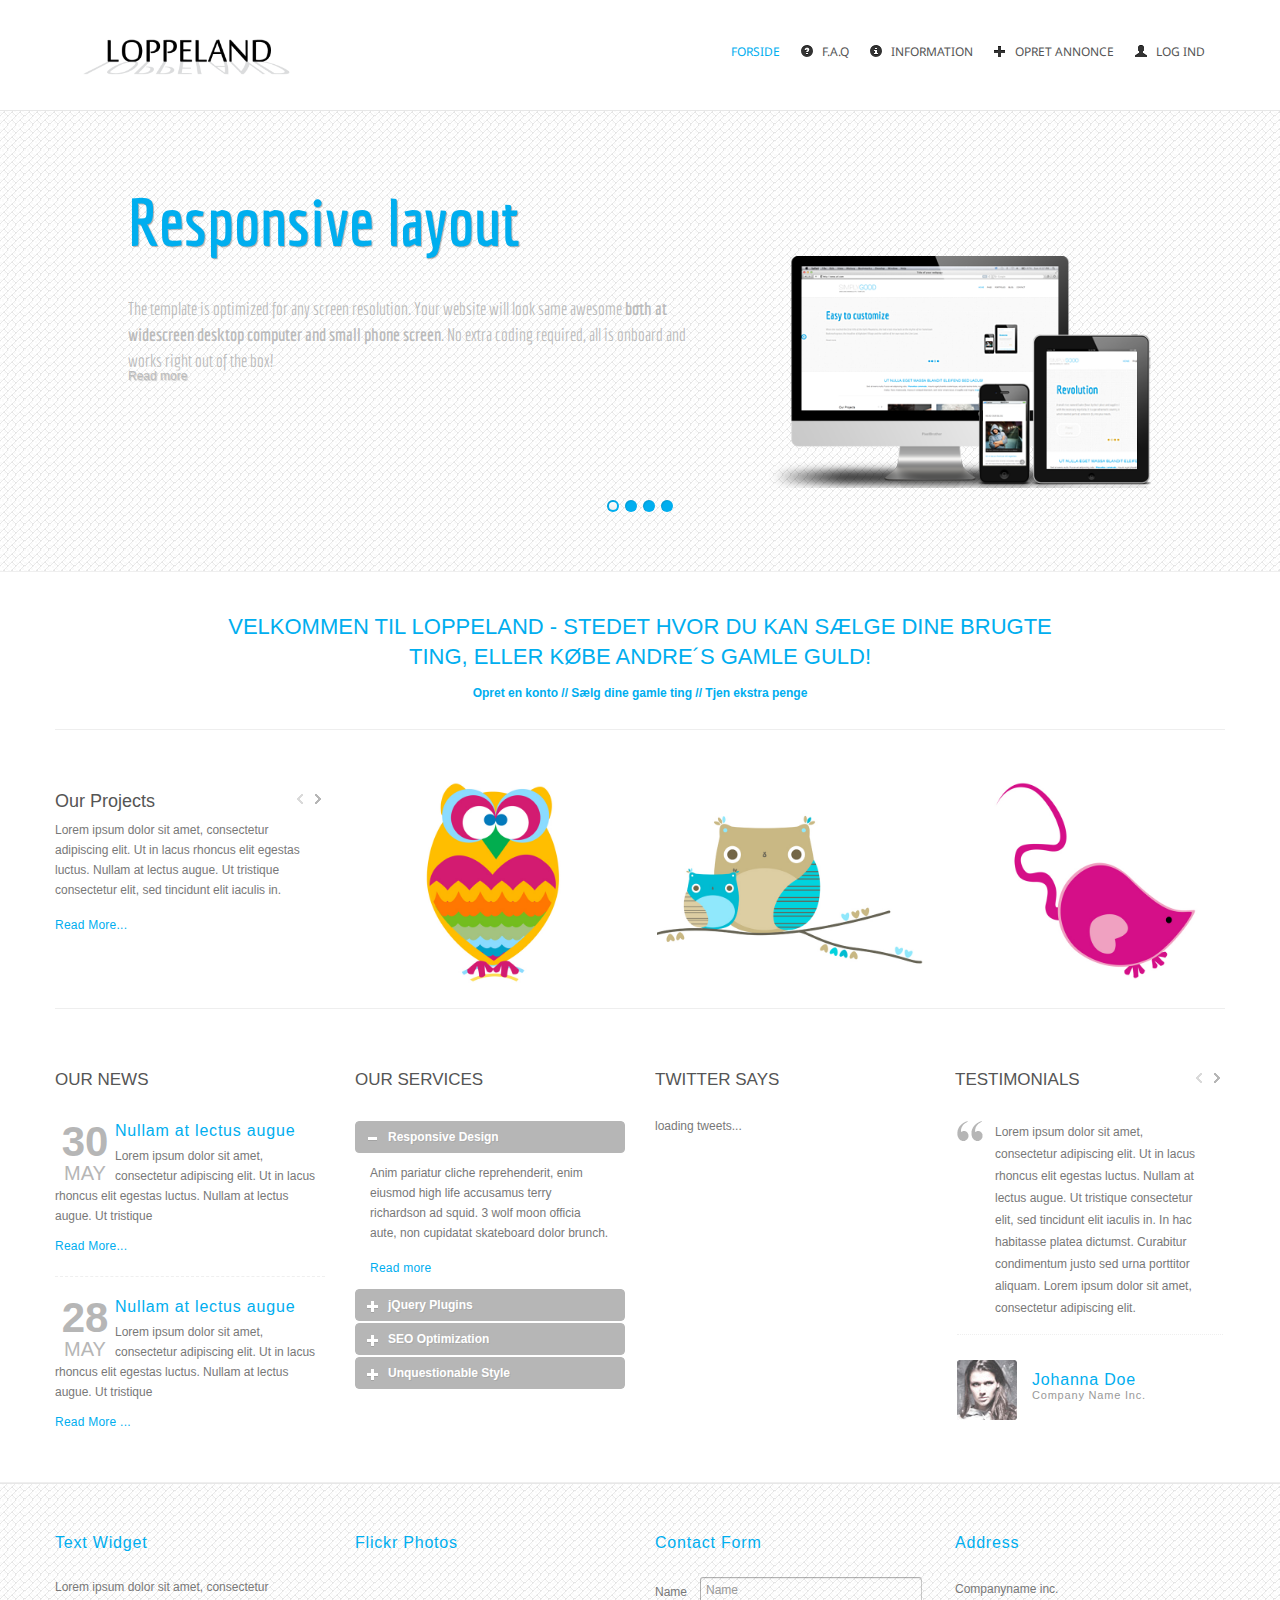
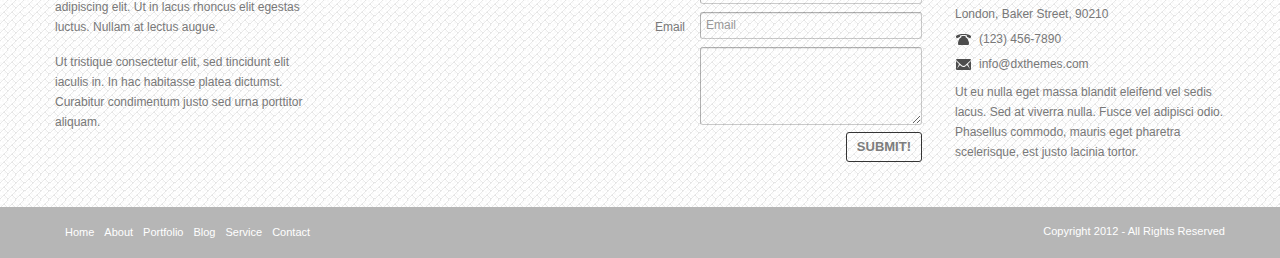
<file: index.html>
<!DOCTYPE html>
<!--[if lt IE 7 ]><html class="ie ie6" lang="en"> <![endif]-->
<!--[if IE 7 ]><html class="ie ie7" lang="en"> <![endif]-->
<!--[if IE 8 ]><html class="ie ie8" lang="en"> <![endif]-->
<!--[if (gte IE 9)|!(IE)]><!--><html lang="en"> <!--<![endif]-->

<head>
    <meta http-equiv="Content-Type" content="text/html; charset=utf-8" />
    <meta name="viewport" content="width=100%; initial-scale=1; maximum-scale=1; minimum-scale=1; user-scalable=no;" />
    <link rel="icon" href="images/favicon.png" type="image/png">
    <link rel="shortcut icon" href="images/favicon.png" type="image/png" />
    <title>Home Page</title>
    <link href="css/bootstrap.css" type="text/css" rel="stylesheet"/>
    <link href="css/style.css" type="text/css" rel="stylesheet"/>
    <link href="css/prettyPhoto.css" type="text/css" rel="stylesheet"/>
    <link rel="stylesheet" type="text/css" href="css/style_common.css" />
    <link rel="stylesheet" type="text/css" href="css/style5.css" />
    <script type="text/javascript" src="js/jquery.min.js"></script>
    <script type="text/javascript" src="js/bootstrap.min.js"></script>
    <script type="text/javascript" src="js/jquery.easing.1.3.js"></script>
    <script type="text/javascript" src="js/jquery.quicksand.js"></script>
    <script type="text/javascript" src="js/superfish.js"></script>
    <script type="text/javascript" src="js/hoverIntent.js"></script>
    <script type="text/javascript" src="js/jquery.hoverdir.js"></script>
    <script type="text/javascript" src="js/jquery.flexslider.js"></script>
    <script type="text/javascript" src="js/jflickrfeed.min.js"></script>
    <script type="text/javascript" src="js/jquery.prettyPhoto.js"></script>
    <script type="text/javascript" src="js/jquery.elastislide.js"></script>
    <script type="text/javascript" src="js/jquery.tweet.js"></script>
    <script type="text/javascript" src="js/smoothscroll.js"></script>
    <script type="text/javascript" src="js/jquery.ui.totop.js"></script>
    <script type="text/javascript" src="js/main.js"></script>
    <script type="text/javascript" src="js/ajax-mail.js"></script>
    <script type="text/javascript" src="js/accordion.settings.js"></script>
    <script type="text/javascript" src="js/jquery.cslider.js"></script>
    <script type="text/javascript" src="js/modernizr.custom.28468.js"></script>



    <!--Le Google Fonts-->
    <link href='http://fonts.googleapis.com/css?family=Economica:700,400italic' rel='stylesheet' type='text/css'>
    <!--[if lt IE 9]>
    <script type="text/javascript" src="http://html5shim.googlecode.com/svn/trunk/html5.js"></script>
    <link href="css/ie8.css" type="text/css" rel="stylesheet"/>
    <![endif]-->
</head>

<body>

<header id="header">
    <div class="container">
        <div class="row">
            <div class="span3 logo">
                <a href="./index.html"><img src="images/logo.png" alt="logo"/></a>
            </div><div>
            <nav id="menu" class="pull-right">
                <ul>
                    <li><a href="./index.html" class="current">Forside</a></li>
                    <li><a href="./about.html"><i class="icon-question-sign"></i>F.A.Q</a>
                        <ul>
                            <li><a href="./about.html">Information</a></li>
                            <li class="last"><a href="./services.html" >Our Services</a></li>
                        </ul>
                    </li>
                    <li><a href="./portfolio2.html" ><i class="icon-info-sign"></i>Information</a>
                        <ul>
                            <li><a href="./portfolio2.html">Portfolio 2 col</a>
                                <ul>
                                    <li><a href="./portfolio2.html">Portfolio 2 Columns</a></li>
                                    <li class="last"><a href="./portfolio2ex.html">Portfolio 2 Columns Extended</a></li>
                                </ul>
                            </li>
                            <li><a href="./portfolio3.html">Portfolio 3 col</a>
                                <ul>
                                    <li><a href="./portfolio3.html">Portfolio 3 Columns</a></li>
                                    <li class="last"><a href="./portfolio3ex.html">Portfolio 3 Columns Extended</a></li>
                                </ul>
                            </li>
                            <li class="last"><a href="./portfolio4.html">Portfolio 4 col</a>
                                <ul>
                                    <li><a href="./portfolio4.html">Portfolio 4 Columns</a></li>
                                    <li class="last"><a href="./portfolio4ex.html">Portfolio 4 Columns Extended</a></li>
                                </ul>
                            </li>
                        </ul>
                    </li>
                    <li><a href="./blog.html"><i class="icon-plus"></i>Opret Annonce</a>
                        <ul>
                            <li><a href="./blog.html">Blog</a></li>
                            <li class="last"><a href="./blog-single.html">Blog Single</a></li>
                        </ul>
                    </li>
                    <li><a href="./contact.html"><i class="icon-user"></i>Log Ind</a></li>
                </ul>
            </nav>
        </div>

    </div>
</header>
<section>
    <div id="da-slider" class="da-slider">
        <div class="da-slide">
            <h2>Responsive layout</h2>
            <p>The template is optimized for any screen resolution. Your website will look same awesome <strong>both at widescreen desktop computer and small phone screen</strong>. No extra coding required, all is onboard and works right out of the box!</p>
            <a href="#" class="da-link">Read more</a>
            <div class="da-img"><img src="images/1.png" alt="image01" /></div>
        </div>
        <div class="da-slide">
            <h2>Clean and vivid design</h2>
            <p>We did our best to make this template clean, nice and neat. Your visitors will concentrate on your page content but not on fancy design elements.</p>
            <a href="#" class="da-link">Read more</a>
            <div class="da-img"><img src="images/3.png" alt="image01" /></div>
        </div>
        <div class="da-slide">
            <h2>Easy to customize</h2>
            <p>When she reached the first hills of the Italic Mountains, she had a last view back on the skyline of her hometown Bookmarksgrove, the headline of Alphabet Village and the subline of her own road, the Line Lane.</p>
            <a href="#" class="da-link">Read more</a>
            <div class="da-img"><img src="images/1.png" alt="image01" /></div>
        </div>
        <div class="da-slide">
            <h2>True flexibility</h2>
            <p>Even the all-powerful Pointing has no control about the blind texts it is an almost unorthographic life One day however a small line of blind text by the name of Lorem Ipsum decided to leave for the far World of Grammar.</p>
            <a href="#" class="da-link">Read more</a>
            <div class="da-img"><img src="images/4.png" alt="image01" /></div>
        </div>
        <nav class="da-arrows">
            <span class="da-arrows-prev"></span>
            <span class="da-arrows-next"></span>
        </nav>
    </div>
</section>
<section id="container">
<div class="container">
<section id="welcome">
    <h1>Velkommen til Loppeland - Stedet hvor du kan Sælge dine brugte ting, eller Købe andre´s gamle guld!</h1>
    <p><span class="color2">Opret en konto // Sælg dine gamle ting // Tjen ekstra penge</span></p>
</section>
<hr/>
<div class="row">
    <div class="span3">
        <h3>Our Projects</h3>
        <p class="hidden-phone">
            Lorem ipsum dolor sit amet, consectetur adipiscing elit.
            Ut in lacus rhoncus elit egestas luctus. Nullam at lectus augue.
            Ut tristique consectetur elit, sed tincidunt elit iaculis in.
        </p>
        <a href="#" class="read-more hidden-phone">Read More...</a>
    </div>
    <div class="span9">
        <div id="our-projects" class="carousel btleft">
            <div class="carousel-wrapper">
                <ul>
                    <li class="view view-fifth">
                        <img src="example/latest7.jpg" />
                        <div class="mask">
                            <h2>Project One</h2>
                            <p>A wonderful serenity has taken possession of my entire soul, like these sweet mornings of spring which I enjoy with my whole heart.</p>
                            <a href="#" class="info">Read More</a>
                        </div>
                    </li>
                    <li class="view view-fifth">
                        <img src="example/latest1.jpg" />
                        <div class="mask">
                            <h2>Project Two</h2>
                            <p>A wonderful serenity has taken possession of my entire soul, like these sweet mornings of spring which I enjoy with my whole heart.</p>
                            <a href="#" class="info">Read More</a>
                        </div>
                    </li><li class="view view-fifth">
                    <img src="example/latest2.jpg" />
                    <div class="mask">
                        <h2>Project Three</h2>
                        <p>A wonderful serenity has taken possession of my entire soul, like these sweet mornings of spring which I enjoy with my whole heart.</p>
                        <a href="#" class="info">Read More</a>
                    </div>
                </li><li class="view view-fifth">
                    <img src="example/latest3.jpg" />
                    <div class="mask">
                        <h2>Project Four</h2>
                        <p>A wonderful serenity has taken possession of my entire soul, like these sweet mornings of spring which I enjoy with my whole heart.</p>
                        <a href="#" class="info">Read More</a>
                    </div>
                </li><li class="view view-fifth">
                    <img src="example/latest4.jpg" />
                    <div class="mask">
                        <h2>Project Five</h2>
                        <p>A wonderful serenity has taken possession of my entire soul, like these sweet mornings of spring which I enjoy with my whole heart.</p>
                        <a href="#" class="info">Read More</a>
                    </div>
                </li><li class="view view-fifth">
                    <img src="example/latest5.jpg" />
                    <div class="mask">
                        <h2>Project Six</h2>
                        <p>A wonderful serenity has taken possession of my entire soul, like these sweet mornings of spring which I enjoy with my whole heart.</p>
                        <a href="#" class="info">Read More</a>
                    </div>
                </li><li class="view view-fifth">
                    <img src="example/latest6.jpg" />
                    <div class="mask">
                        <h2>Project Seven</h2>
                        <p>A wonderful serenity has taken possession of my entire soul, like these sweet mornings of spring which I enjoy with my whole heart.</p>
                        <a href="#" class="info">Read More</a>
                    </div>
                </li>
                </ul>
            </div>
        </div>

        <script type="text/javascript">
            $(document).ready(function(){
                $('#our-projects').elastislide({
                    imageW  : 270,
                    margin  : 30
                });
            });
        </script>
    </div>

</div>
<hr>
<!--<div class="row our-blog">-->
    <!--<div class="title-divider span12">-->
        <!--<div class="divider-arrow"></div>-->
        <!--<h3>Read Our Blog</h3>-->
    <!--</div>-->
    <!--<article class="span3">-->
        <!--<img src="example/latest8.jpg" alt="photo"/>-->
        <!--<p class="l-meta"><span>By <a href="#">Tom Johnson</a>  | On 05/09/2012 | In <a href="#">Music</a></span></p>-->
        <!--<h4 class="title"><a href="#">Ut in lacus rhoncus elit egestas</a></h4>-->
        <!--<p>Lorem ipsum dolor sit amet, consectetur adipiscing elit. Ut in lacus rhoncus elit egestas luctus. Nullam at lectus augue. Ut tristique </p>-->
        <!--<a href="#" class="read-more">Read More...</a>-->
    <!--</article>-->
    <!--<article class="span3">-->
        <!--<img src="example/latest7.jpg" alt="photo"/>-->
        <!--<p class="l-meta"><span>By <a href="#">Tom Johnson</a>  | On 05/09/2012 | In <a href="#">Travel</a></span></p>-->
        <!--<h4 class="title"><a href="#">Ut in lacus rhoncus elit egestas</a></h4>-->
        <!--<p>Lorem ipsum dolor sit amet, consectetur adipiscing elit. Ut in lacus rhoncus elit egestas luctus. Nullam at lectus augue. Ut tristique </p>-->
        <!--<a href="#" class="read-more">Read More...</a>-->
    <!--</article>-->
    <!--<article class="span3">-->
        <!--<img src="example/latest6.jpg" alt="photo"/>-->
        <!--<p class="l-meta"><span>By <a href="#">Tom Johnson</a>  | On 05/09/2012 | In <a href="#">Girls</a></span></p>-->
        <!--<h4 class="title"><a href="#">Ut in lacus rhoncus elit egestas</a></h4>-->
        <!--<p>Lorem ipsum dolor sit amet, consectetur adipiscing elit. Ut in lacus rhoncus elit egestas luctus. Nullam at lectus augue. Ut tristique </p>-->
        <!--<a href="#" class="read-more">Read More...</a>-->
    <!--</article>-->
    <!--<article class="span3">-->
        <!--<img src="example/latest5.jpg" alt="photo"/>-->
        <!--<p class="l-meta"><span>By <a href="#">Tom Johnson</a>  | On 05/09/2012 | In <a href="#">City</a></span></p>-->
        <!--<h4 class="title"><a href="#">Ut in lacus rhoncus elit egestas</a></h4>-->
        <!--<p>Lorem ipsum dolor sit amet, consectetur adipiscing elit. Ut in lacus rhoncus elit egestas luctus. Nullam at lectus augue. Ut tristique </p>-->
        <!--<a href="#" class="read-more">Read More...</a>-->
    <!--</article>-->
<!--</div>-->
<!--<hr>-->
<div class="row">
    <!--our news-->
    <div class="span3 our-news">
        <div class="title-divider">
            <div class="divider-arrow"></div>
            <h3>OUR NEWS</h3>
        </div>
        <article class="divider-blok">
            <div class="news-data"><span>30</span>may</div>
            <h4 class="title"><a href="#">Nullam at lectus augue</a></h4>
            <p>Lorem ipsum dolor sit amet, consectetur adipiscing elit. Ut in lacus rhoncus elit egestas luctus. Nullam at lectus augue. Ut tristique </p>
            <a href="#" class="read-more">Read More...</a>
        </article>
        <article>
            <div class="news-data"><span>28</span>may</div>
            <h4 class="title"><a href="#">Nullam at lectus augue</a></h4>
            <p>Lorem ipsum dolor sit amet, consectetur adipiscing elit. Ut in lacus rhoncus elit egestas luctus. Nullam at lectus augue. Ut tristique </p>
            <a href="#" class="read-more">Read More ...</a>
        </article>
    </div>

    <!--accordion-->
    <div class="span3">
        <div class="title-divider">
            <div class="divider-arrow"></div>
            <h3>Our Services</h3>
        </div>
        <div id="accordion" class="accordion">
            <div class="accordion-group">
                <div class="accordion-heading">
                    <a href="#collapse1" data-parent="#accordion" data-toggle="collapse" class="accordion-toggle"><i class="icon-minus icon-white"></i>Responsive Design</a>
                </div>
                <div class="accordion-body in collapse" id="collapse1" style="height: auto;">
                    <div class="accordion-inner">
                        <p>Anim pariatur cliche reprehenderit, enim eiusmod high life accusamus terry richardson ad squid. 3 wolf moon officia aute, non cupidatat skateboard dolor brunch.</p>
                        <a href="#" class="read-more">Read more</a>
                    </div>
                </div>
            </div>
            <div class="accordion-group">
                <div class="accordion-heading">
                    <a href="#collapse2" data-parent="#accordion" data-toggle="collapse" class="accordion-toggle"><i class="icon-plus icon-white"></i>jQuery Plugins<span></span>
                    </a>
                </div>
                <div class="accordion-body collapse" id="collapse2" style="height: 0px;">
                    <div class="accordion-inner">
                        <p>Anim pariatur cliche reprehenderit, enim eiusmod high life accusamus terry richardson ad squid. 3 wolf moon officia aute, non cupidatat skateboard dolor brunch.</p>
                        <a href="#" class="read-more">Read more</a>
                    </div>
                </div>
            </div>
            <div class="accordion-group">
                <div class="accordion-heading">
                    <a href="#collapse3" data-parent="#accordion" data-toggle="collapse" class="accordion-toggle"><i class="icon-plus icon-white"></i>SEO Optimization<span></span></a>
                </div>
                <div class="accordion-body collapse" id="collapse3" style="height: 0px;">
                    <div class="accordion-inner">
                        <p>Anim pariatur cliche reprehenderit, enim eiusmod high life accusamus terry richardson ad squid. 3 wolf moon officia aute, non cupidatat skateboard dolor brunch.</p>
                        <a href="#" class="read-more">Read more</a>
                    </div>
                </div>
            </div>
            <div class="accordion-group">
                <div class="accordion-heading">
                    <a href="#collapse4" data-parent="#accordion" data-toggle="collapse" class="accordion-toggle"><i class="icon-plus icon-white"></i>Unquestionable Style<span></span></a>
                </div>
                <div class="accordion-body collapse" id="collapse4" style="height: 0px;">
                    <div class="accordion-inner">
                        <p>Anim pariatur cliche reprehenderit, enim eiusmod high life accusamus terry richardson ad squid. 3 wolf moon officia aute, non cupidatat skateboard dolor brunch.</p>
                        <a href="#" class="read-more">Read more</a>
                    </div>
                </div>
            </div>
        </div>

        <script type="text/javascript">
            $(document).ready(function(){
                $('#accordion').collapse({
                    toggle: false
                });
            });
        </script>

    </div>

    <!--twitter-->
    <div class="span3">
        <div class="title-divider">
            <div class="divider-arrow"></div>
            <h3>Twitter Says</h3>
        </div>
        <div class="twitter"></div>
        <script type="text/javascript">
            $(document).ready(function(){
                //twitter
                $(".twitter").tweet({
                    join_text: "auto",
                    username: "twitter",
                    avatar_size: 40,
                    count: 2,
                    auto_join_text_default: "we said,",
                    auto_join_text_ed: "we",
                    auto_join_text_ing: "we were",
                    auto_join_text_reply: "we replied",
                    auto_join_text_url: "we were checking out",
                    loading_text: "loading tweets..."
                });
            });
        </script>
    </div>
    <div class="span3">
        <div class="title-divider">
            <div class="divider-arrow">
                <a href="#" class="arrow-prev"></a>
                <a href="#" class="arrow-next"></a>
            </div>
            <h3>Testimonials</h3>
        </div>
        <!--testimonals-->
        <div id="testimonial" class="carousel bttop">
            <div class="carousel-wrapper">
                <ul class="testimonials">
                    <li>
                        <p>
                            Lorem ipsum dolor sit amet, consectetur adipiscing elit. Ut in lacus rhoncus elit egestas luctus.
                            Nullam at lectus augue. Ut tristique consectetur elit, sed tincidunt elit iaculis in. In hac habitasse platea dictumst.
                            Curabitur condimentum justo sed urna porttitor aliquam.
                            Lorem ipsum dolor sit amet, consectetur adipiscing elit.
                        </p>
                        <img src="example/testimonials.jpg" alt="images" />
                        <h4>Johanna Doe <small>Company Name Inc.</small></h4>

                    </li>
                    <li>
                        <p>
                            Lorem ipsum dolor sit amet, consectetur adipiscing elit. Ut in lacus rhoncus elit egestas luctus.
                            Nullam at lectus augue. Ut tristique consectetur elit, sed tincidunt elit iaculis in. In hac habitasse platea dictumst.
                            Curabitur condimentum justo sed urna porttitor aliquam.
                        </p>
                        <img src="example/testimonials.jpg" alt="images" />
                        <h4>Johanna Doe <small>Company Name Inc.</small></h4>

                    </li>
                    <li>
                        <p>
                            Lorem ipsum dolor sit amet, consectetur adipiscing elit. Ut in lacus rhoncus elit egestas luctus.
                            Nullam at lectus augue. Ut tristique consectetur elit, sed tincidunt elit iaculis in. In hac habitasse platea dictumst.
                            Curabitur condimentum justo sed urna porttitor aliquam.
                            Lorem ipsum dolor sit amet, consectetur adipiscing elit. Ut in lacus rhoncus elit egestas luctus.
                        </p>
                        <img src="example/testimonials.jpg" alt="images" />
                        <h4>Johanna Doe <small>Company Name Inc.</small></h4>

                    </li>
                </ul>
            </div>
        </div>

        <script type="text/javascript">
            $(document).ready(function(){
                $('#testimonial').elastislide({
                    imageW  : 670,
                    margin  : 30
                });
            });
        </script>
    </div>
</div>
</div>
</section>

<!--footer-->
<footer id="footer">
    <div class="container">
    <div class="row">
        <div class="span3">
            <h3>Text Widget</h3>
            <p>Lorem ipsum dolor sit amet, consectetur adipiscing elit. Ut in lacus rhoncus elit egestas luctus. Nullam at lectus augue.</p>
            <p>Ut tristique consectetur elit, sed tincidunt elit iaculis in. In hac habitasse platea dictumst. Curabitur condimentum justo sed urna porttitor aliquam.</p>
        </div>
        <div class="span3">
            <h3>Flickr Photos</h3>
            <ul class="flickr clearfix"></ul>
        </div>
        <div class="span3">
            <h3>Contact Form</h3>
            <form id="contact" class="form-horizontal" method="post">
                <div class="control-group">
                    <label class="control-label" for="inputName">Name</label>
                    <div class="controls">
                        <input type="text" id="inputName" placeholder="Name" name="inputName">
                        <label class="ferror" for="inputName" id="fname_error">Name is required.</label>
                    </div>
                </div>
                <div class="control-group">
                    <label class="control-label" for="inputEmail">Email</label>
                    <div class="controls">
                        <input type="text" id="inputEmail" placeholder="Email" name="inputEmail">
                        <label class="ferror" for="inputEmail" id="femail_error">Email is required.</label>
                    </div>
                </div>
                <div class="control-group">
                    <label class="control-label" for="inputMessage"></label>
                    <div class="controls">
                        <textarea rows="3" id="inputMessage" name="inputMessage"></textarea>
                        <label class="ferror" for="inputMessage" id="fmessage_error">Message is required.</label>
                    </div>
                </div>
                <div class="submit-div">
                    <input type="submit" class="btn pull-right footer-button" value="SUBMIT!">
                </div>
            </form>
        </div>
        <div class="span3">
            <h3>Address</h3>
            <address>
                Companyname inc.<br>
                London,  Baker Street, 90210<br>
                <i class="myicon-phone"></i>(123) 456-7890<br>
                <i class="myicon-mail"></i>info@dxthemes.com
            </address>
            Ut eu nulla eget massa blandit eleifend vel sedis lacus. Sed at viverra nulla. Fusce vel adipisci odio. Phasellus commodo, mauris eget pharetra scelerisque, est justo lacinia tortor.
        </div>
    </div>
    </div>
</footer>

<!--footer menu-->
<section id="footer-menu">
    <div class="container">
        <div class="row">
            <div class="span8 hidden-phone">
                <ul>
                    <li><a href="#">Home</a></li>
                    <li><a href="#">About</a></li>
                    <li><a href="#">Portfolio</a></li>
                    <li><a href="#">Blog</a></li>
                    <li><a href="#">Service</a></li>
                    <li><a href="#">Contact</a></li>
                </ul>
            </div>
            <p class="span4"><span class="pull-right">Copyright 2012 - All Rights Reserved</span></p>
        </div>
    </div>
</section>
<script type="text/javascript">
    $(function() {

        $('#da-slider').cslider({
            autoplay	: true,
            bgincrement	: 450
        });

    });
</script>
</body>
</html>
</file>
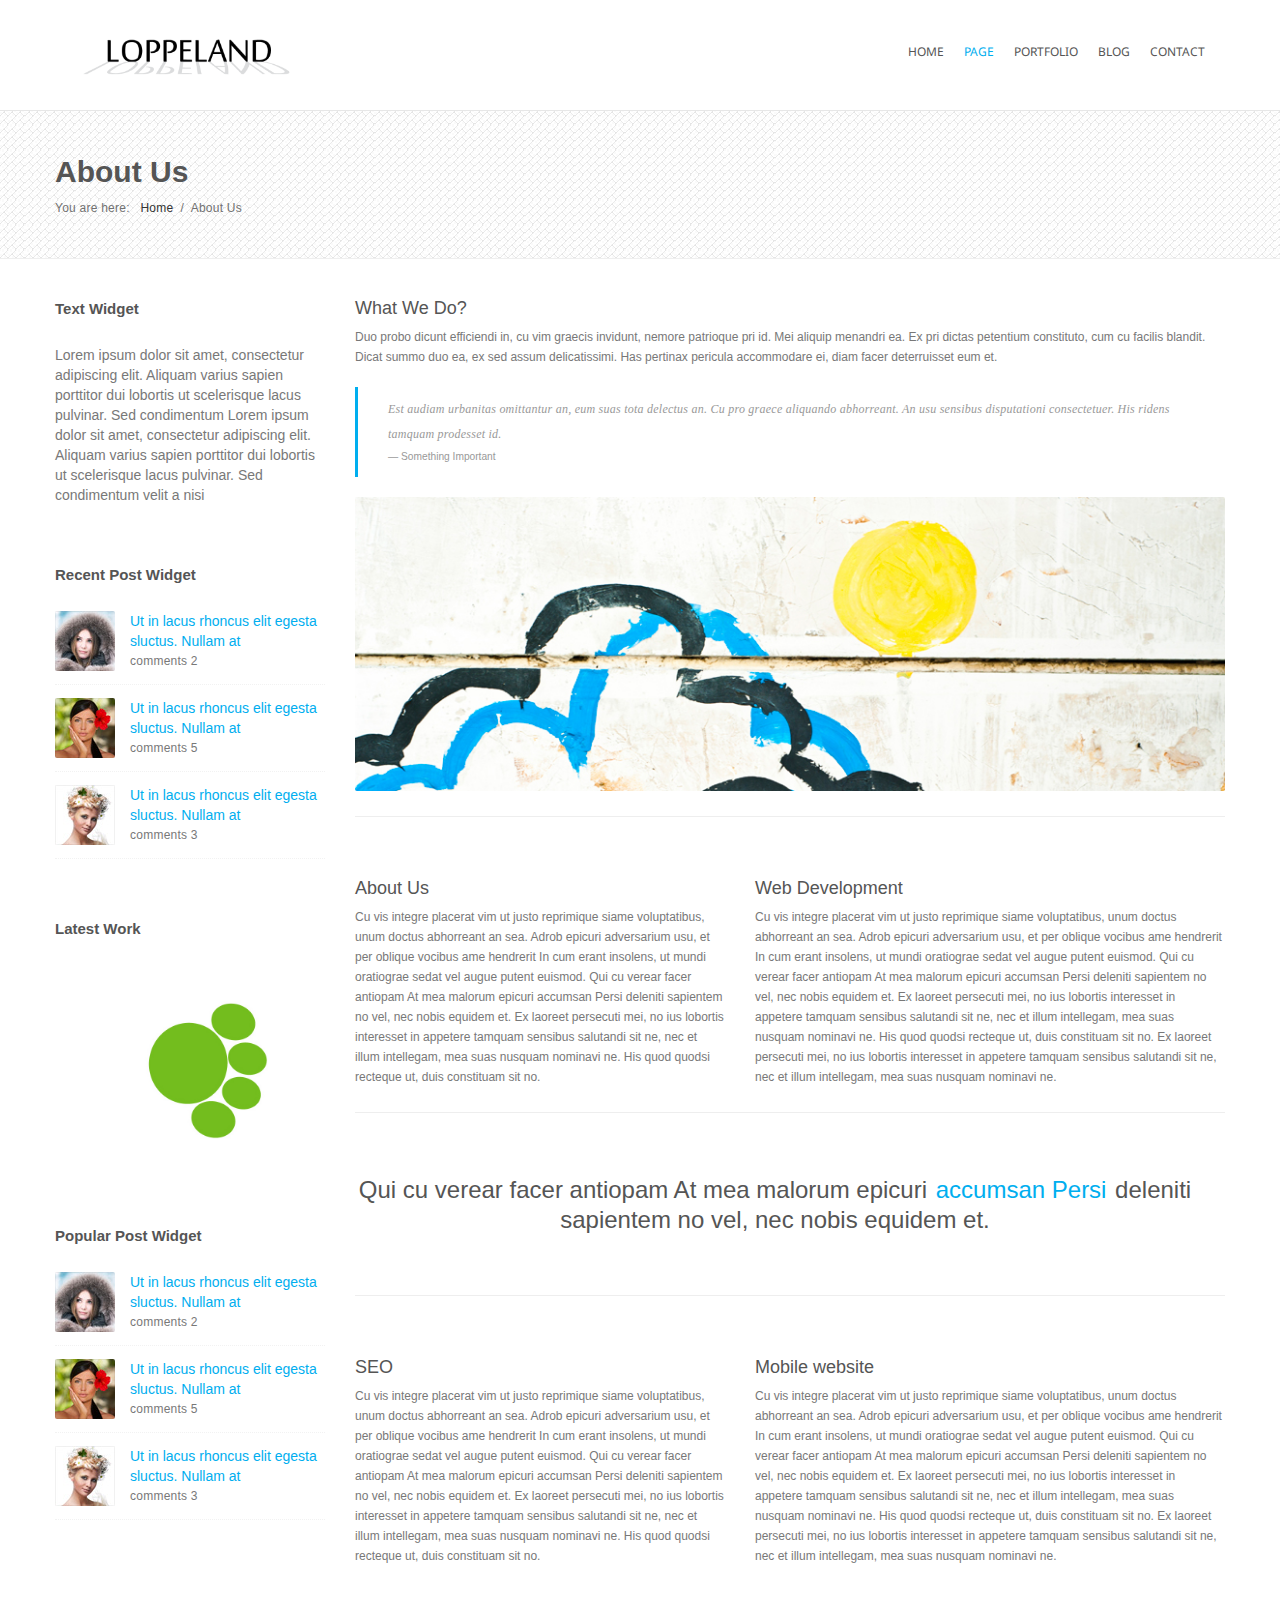
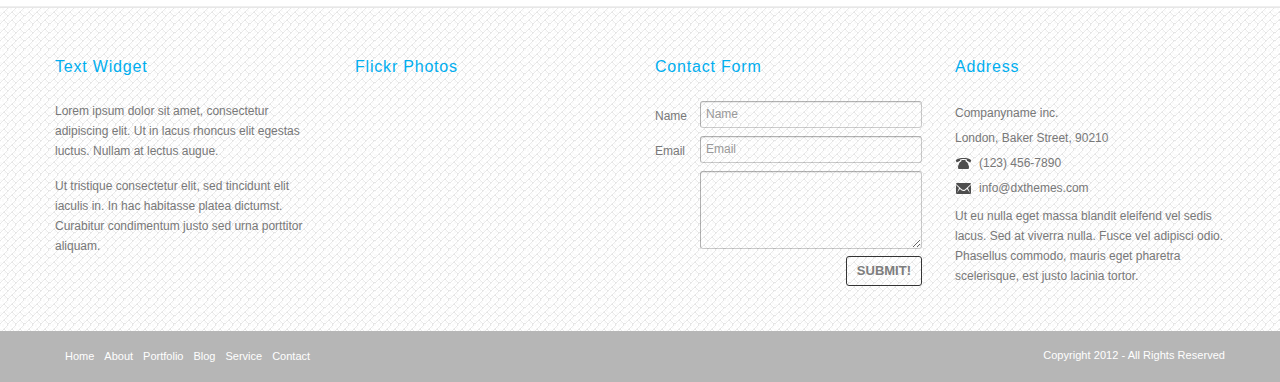
<file: about.html>
<!DOCTYPE html>
<!--[if lt IE 7 ]><html class="ie ie6" lang="en"> <![endif]-->
<!--[if IE 7 ]><html class="ie ie7" lang="en"> <![endif]-->
<!--[if IE 8 ]><html class="ie ie8" lang="en"> <![endif]-->
<!--[if (gte IE 9)|!(IE)]><!--><html lang="en"> <!--<![endif]-->

<head>
    <meta http-equiv="Content-Type" content="text/html; charset=utf-8" />
    <meta name="viewport" content="width=100%; initial-scale=1; maximum-scale=1; minimum-scale=1; user-scalable=no;" />
    <link rel="icon" href="images/favicon.png" type="image/png">
    <link rel="shortcut icon" href="images/favicon.png" type="image/png" />
    <title>Home Page</title>
    <link href="css/bootstrap.css" type="text/css" rel="stylesheet"/>
    <link href="css/style.css" type="text/css" rel="stylesheet"/>
    <link href="css/prettyPhoto.css" type="text/css" rel="stylesheet"/>
    <link rel="stylesheet" type="text/css" href="css/style_common.css" />
    <link rel="stylesheet" type="text/css" href="css/style5.css" />
    <script type="text/javascript" src="js/jquery.min.js"></script>
    <script type="text/javascript" src="js/bootstrap.min.js"></script>
    <script type="text/javascript" src="js/jquery.easing.1.3.js"></script>
    <script type="text/javascript" src="js/jquery.quicksand.js"></script>
    <script type="text/javascript" src="js/superfish.js"></script>
    <script type="text/javascript" src="js/hoverIntent.js"></script>
    <script type="text/javascript" src="js/jquery.hoverdir.js"></script>
    <script type="text/javascript" src="js/jquery.flexslider.js"></script>
    <script type="text/javascript" src="js/jflickrfeed.min.js"></script>
    <script type="text/javascript" src="js/jquery.prettyPhoto.js"></script>
    <script type="text/javascript" src="js/jquery.elastislide.js"></script>
    <script type="text/javascript" src="js/jquery.tweet.js"></script>
    <script type="text/javascript" src="js/smoothscroll.js"></script>
    <script type="text/javascript" src="js/jquery.ui.totop.js"></script>
    <script type="text/javascript" src="js/main.js"></script>
    <script type="text/javascript" src="js/ajax-mail.js"></script>
    <script type="text/javascript" src="js/accordion.settings.js"></script>
    <script type="text/javascript" src="js/jquery.cslider.js"></script>
    <script type="text/javascript" src="js/modernizr.custom.28468.js"></script>



    <!--Le Google Fonts-->
    <link href='http://fonts.googleapis.com/css?family=Economica:700,400italic' rel='stylesheet' type='text/css'>
    <!--[if lt IE 9]>
    <script type="text/javascript" src="http://html5shim.googlecode.com/svn/trunk/html5.js"></script>
    <link href="css/ie8.css" type="text/css" rel="stylesheet"/>
    <![endif]-->
</head>

<body>

<header id="header">
    <div class="container">
        <div class="row">
            <div class="span3 logo">
                <a href="./index.html"><img src="images/logo.png" alt="logo"/></a>
            </div>
            <nav id="menu" class="pull-right">
                <ul>
                    <li><a href="./index.html" >Home</a></li>
                    <li><a href="./about.html" class="current">Page</a>
                        <ul>
                            <li><a href="./about.html">About Us</a></li>
                            <li class="last"><a href="./services.html" >Our Services</a></li>
                        </ul>
                    </li>
                    <li><a href="./portfolio2.html" >Portfolio</a>
                        <ul>
                            <li><a href="./portfolio2.html">Portfolio 2 col</a>
                                <ul>
                                    <li><a href="./portfolio2.html">Portfolio 2 Columns</a></li>
                                    <li class="last"><a href="./portfolio2ex.html">Portfolio 2 Columns Extended</a></li>
                                </ul>
                            </li>
                            <li><a href="./portfolio3.html">Portfolio 3 col</a>
                                <ul>
                                    <li><a href="./portfolio3.html">Portfolio 3 Columns</a></li>
                                    <li class="last"><a href="./portfolio3ex.html">Portfolio 3 Columns Extended</a></li>
                                </ul>
                            </li>
                            <li class="last"><a href="./portfolio4.html">Portfolio 4 col</a>
                                <ul>
                                    <li><a href="./portfolio4.html">Portfolio 4 Columns</a></li>
                                    <li class="last"><a href="./portfolio4ex.html">Portfolio 4 Columns Extended</a></li>
                                </ul>
                            </li>
                        </ul>
                    </li>
                    <li><a href="./blog.html">Blog</a>
                        <ul>
                            <li><a href="./blog.html">Blog</a></li>
                            <li class="last"><a href="./blog-single.html">Blog Single</a></li>
                        </ul>
                    </li>
                    <li><a href="./contact.html" >Contact</a></li>
                </ul>
            </nav>
        </div>

    </div>
</header>
<!--breadcrumbs -->
<div class="container breadcrumbs">
    <h1>About Us</h1>
    <div>You are here: &nbsp&nbsp<a href="#">Home</a> &nbsp/&nbsp About Us</div>
</div>


<!--container-->
<section id="container">
    <div class="container">
        <div class="row">
            <section id="page" class="alignright span9">
                <div class="row">
                    <div class="span9">
                        <h3>What We Do?</h3>
                        <p>Duo probo dicunt efficiendi in, cu vim graecis invidunt, nemore patrioque pri id. Mei aliquip menandri ea. Ex pri dictas petentium constituto, cum cu facilis blandit. Dicat summo duo ea, ex sed assum delicatissimi. Has pertinax pericula accommodare ei, diam facer deterruisset eum et. </p>
                        <blockquote>
                            <p>Est audiam urbanitas omittantur an, eum suas tota delectus an. Cu pro graece aliquando abhorreant. An usu sensibus disputationi consectetuer. His ridens tamquam prodesset id.</p>
                            <small>Something Important</small>
                        </blockquote>
                        <img src="example/about1.jpg" />
                    </div>
                </div>
                <hr />
                <div class="row">
                    <div class="span4">
                        <h3>About Us</h3>
                        <p> Cu vis integre placerat vim ut justo reprimique siame voluptatibus, unum doctus abhorreant an sea. Adrob epicuri adversarium usu, et per oblique vocibus ame hendrerit In cum erant insolens, ut mundi oratiograe sedat vel augue putent euismod. Qui cu verear facer antiopam At mea malorum epicuri accumsan Persi deleniti sapientem no vel, nec nobis equidem et. Ex laoreet persecuti mei, no ius lobortis interesset in appetere tamquam sensibus salutandi sit ne, nec et illum intellegam, mea suas nusquam nominavi ne. His quod quodsi recteque ut, duis constituam sit no. </p>
                    </div>
                    <div class="span5">
                        <h3>Web Development</h3>
                        <p> Cu vis integre placerat vim ut justo reprimique siame voluptatibus, unum doctus abhorreant an sea. Adrob epicuri adversarium usu, et per oblique vocibus ame hendrerit In cum erant insolens, ut mundi oratiograe sedat vel augue putent euismod. Qui cu verear facer antiopam At mea malorum epicuri accumsan Persi deleniti sapientem no vel, nec nobis equidem et. Ex laoreet persecuti mei, no ius lobortis interesset in appetere tamquam sensibus salutandi sit ne, nec et illum intellegam, mea suas nusquam nominavi ne. His quod quodsi recteque ut, duis constituam sit no. Ex laoreet persecuti mei, no ius lobortis interesset in appetere tamquam sensibus salutandi sit ne, nec et illum intellegam, mea suas nusquam nominavi ne.</p>
                    </div>
                </div>
                <hr />
                <div class="row">
                    <div class="aboutus">
                        <h3>Qui cu verear facer antiopam At mea malorum epicuri <span class="color2">accumsan Persi</span> deleniti sapientem no vel, nec nobis equidem et.</h3>
                    </div>
                </div>
                <hr />
                <div class="row">
                    <div class="span4">
                        <h3>SEO</h3>
                        <p> Cu vis integre placerat vim ut justo reprimique siame voluptatibus, unum doctus abhorreant an sea. Adrob epicuri adversarium usu, et per oblique vocibus ame hendrerit In cum erant insolens, ut mundi oratiograe sedat vel augue putent euismod. Qui cu verear facer antiopam At mea malorum epicuri accumsan Persi deleniti sapientem no vel, nec nobis equidem et. Ex laoreet persecuti mei, no ius lobortis interesset in appetere tamquam sensibus salutandi sit ne, nec et illum intellegam, mea suas nusquam nominavi ne. His quod quodsi recteque ut, duis constituam sit no. </p>
                    </div>
                    <div class="span5">
                        <h3>Mobile website</h3>
                        <p> Cu vis integre placerat vim ut justo reprimique siame voluptatibus, unum doctus abhorreant an sea. Adrob epicuri adversarium usu, et per oblique vocibus ame hendrerit In cum erant insolens, ut mundi oratiograe sedat vel augue putent euismod. Qui cu verear facer antiopam At mea malorum epicuri accumsan Persi deleniti sapientem no vel, nec nobis equidem et. Ex laoreet persecuti mei, no ius lobortis interesset in appetere tamquam sensibus salutandi sit ne, nec et illum intellegam, mea suas nusquam nominavi ne. His quod quodsi recteque ut, duis constituam sit no. Ex laoreet persecuti mei, no ius lobortis interesset in appetere tamquam sensibus salutandi sit ne, nec et illum intellegam, mea suas nusquam nominavi ne.</p>
                    </div>
                </div>
            </section>
            <!--sidebar -->
            <aside id="sidebar" class="alignleft span3">
                <section id="text-widget">
                    <div class="title-divider">
                        <div class="divider-arrow"></div>
                        <h4>Text Widget</h4>
                    </div>
                    <p>
                        Lorem ipsum dolor sit amet, consectetur adipiscing elit.
                        Aliquam varius sapien porttitor dui lobortis ut
                        scelerisque lacus pulvinar. Sed condimentum
                        Lorem ipsum dolor sit amet, consectetur adipiscing elit.
                        Aliquam varius sapien porttitor dui lobortis ut scelerisque lacus pulvinar.
                        Sed condimentum velit a nisi
                    </p>
                </section>
                <!--Recent post widget -->
                <section>
                    <div class="title-divider">
                        <div class="divider-arrow"></div>
                        <h4>Recent Post Widget</h4>
                    </div>
                    <ul class="clearfix post-widget">
                        <li>
                            <a href="#"><img src="example/sidebar1.jpg" alt="photo"/></a>
                            <a href="#">Ut in lacus rhoncus elit egesta sluctus. Nullam at</a>
                            <p>comments 2</p>
                            <div class="clear"></div>
                        </li>
                        <li>
                            <a href="#"><img src="example/sidebar2.jpg" alt="photo"/></a>
                            <a href="#">Ut in lacus rhoncus elit egesta sluctus. Nullam at</a>
                            <p>comments 5</p>
                            <div class="clear"></div>
                        </li>
                        <li>
                            <a href="#"><img src="example/sidebar3.jpg" alt="photo"/></a>
                            <a href="#">Ut in lacus rhoncus elit egesta sluctus. Nullam at</a>
                            <p>comments 3</p>
                            <div class="clear"></div>
                        </li>
                    </ul>
                </section>
                <section>
                    <div class="title-divider">
                        <div class="divider-arrow"></div>
                        <h4>Latest Work</h4>
                    </div>
                    <div id="latestwork-sidebar" class="carousel slide">
                        <div class="carousel-inner">
                            <div class="active item"><img src="example/latest3.jpg" alt="photo"/></div>
                            <div class="item"><img src="example/latest4.jpg" alt="photo"/></div>
                            <div class="item"><img src="example/latest5.jpg" alt="photo"/></div>
                        </div>
                        <a class="carousel-control left" href="#latestwork-sidebar" data-slide="prev"></a>
                        <a class="carousel-control right" href="#latestwork-sidebar" data-slide="next"></a>
                    </div>
                    <script type="text/javascript">
                        $(document).ready(function(){
                            $('.carousel').carousel({
                                interval: 5000
                            })
                        });
                    </script>
                </section>
                <section>
                    <div class="title-divider">
                        <div class="divider-arrow"></div>                               
                        <h4>Popular Post Widget</h4>             
                    </div>
                    <ul class="clearfix post-widget">
                        <li>
                            <a href="#"><img src="example/sidebar1.jpg" alt="photo"/></a>
                            <a href="#">Ut in lacus rhoncus elit egesta sluctus. Nullam at</a>
                            <p>comments 2</p>
                            <div class="clear"></div>
                        </li>
                        <li>
                            <a href="#"><img src="example/sidebar2.jpg" alt="photo"/></a>
                            <a href="#">Ut in lacus rhoncus elit egesta sluctus. Nullam at</a>
                            <p>comments 5</p>
                            <div class="clear"></div>
                        </li>
                        <li>
                            <a href="#"><img src="example/sidebar3.jpg" alt="photo"/></a>
                            <a href="#">Ut in lacus rhoncus elit egesta sluctus. Nullam at</a>
                            <p>comments 3</p>
                            <div class="clear"></div>
                        </li>
                    </ul>
                </section>
            </aside>
        </div>
    </div>
</section>

<!--footer-->
<footer id="footer">
    <div class="container">
        <div class="row">
            <div class="span3">
                <h3>Text Widget</h3>
                <p>Lorem ipsum dolor sit amet, consectetur adipiscing elit. Ut in lacus rhoncus elit egestas luctus. Nullam at lectus augue.</p>
                <p>Ut tristique consectetur elit, sed tincidunt elit iaculis in. In hac habitasse platea dictumst. Curabitur condimentum justo sed urna porttitor aliquam.</p>
            </div>
            <div class="span3">
                <h3>Flickr Photos</h3>
                <ul class="flickr clearfix"></ul>
            </div>
            <div class="span3">
                <h3>Contact Form</h3>
                <form id="contact" class="form-horizontal" method="post">
                    <div class="control-group">
                        <label class="control-label" for="inputName">Name</label>
                        <div class="controls">
                            <input type="text" id="inputName" placeholder="Name" name="inputName">
                            <label class="ferror" for="inputName" id="fname_error">Name is required.</label>
                        </div>
                    </div>
                    <div class="control-group">
                        <label class="control-label" for="inputEmail">Email</label>
                        <div class="controls">
                            <input type="text" id="inputEmail" placeholder="Email" name="inputEmail">
                            <label class="ferror" for="inputEmail" id="femail_error">Email is required.</label>
                        </div>
                    </div>
                    <div class="control-group">
                        <label class="control-label" for="inputMessage"></label>
                        <div class="controls">
                            <textarea rows="3" id="inputMessage" name="inputMessage"></textarea>
                            <label class="ferror" for="inputMessage" id="fmessage_error">Message is required.</label>
                        </div>
                    </div>
                    <div class="submit-div">
                        <input type="submit" class="btn pull-right footer-button" value="SUBMIT!">
                    </div>
                </form>
            </div>
            <div class="span3">
                <h3>Address</h3>
                <address>
                    Companyname inc.<br>
                    London,  Baker Street, 90210<br>
                    <i class="myicon-phone"></i>(123) 456-7890<br>
                    <i class="myicon-mail"></i>info@dxthemes.com
                </address>
                Ut eu nulla eget massa blandit eleifend vel sedis lacus. Sed at viverra nulla. Fusce vel adipisci odio. Phasellus commodo, mauris eget pharetra scelerisque, est justo lacinia tortor.
            </div>
        </div>
    </div>
</footer>

<!--footer menu-->
<section id="footer-menu">
    <div class="container">
        <div class="row">
            <div class="span8 hidden-phone">
                <ul>
                    <li><a href="#">Home</a></li>
                    <li><a href="#">About</a></li>
                    <li><a href="#">Portfolio</a></li>
                    <li><a href="#">Blog</a></li>
                    <li><a href="#">Service</a></li>
                    <li><a href="#">Contact</a></li>
                </ul>
            </div>
            <p class="span4"><span class="pull-right">Copyright 2012 - All Rights Reserved</span></p>
        </div>
    </div>
</section>
</body>
</html>
</file>
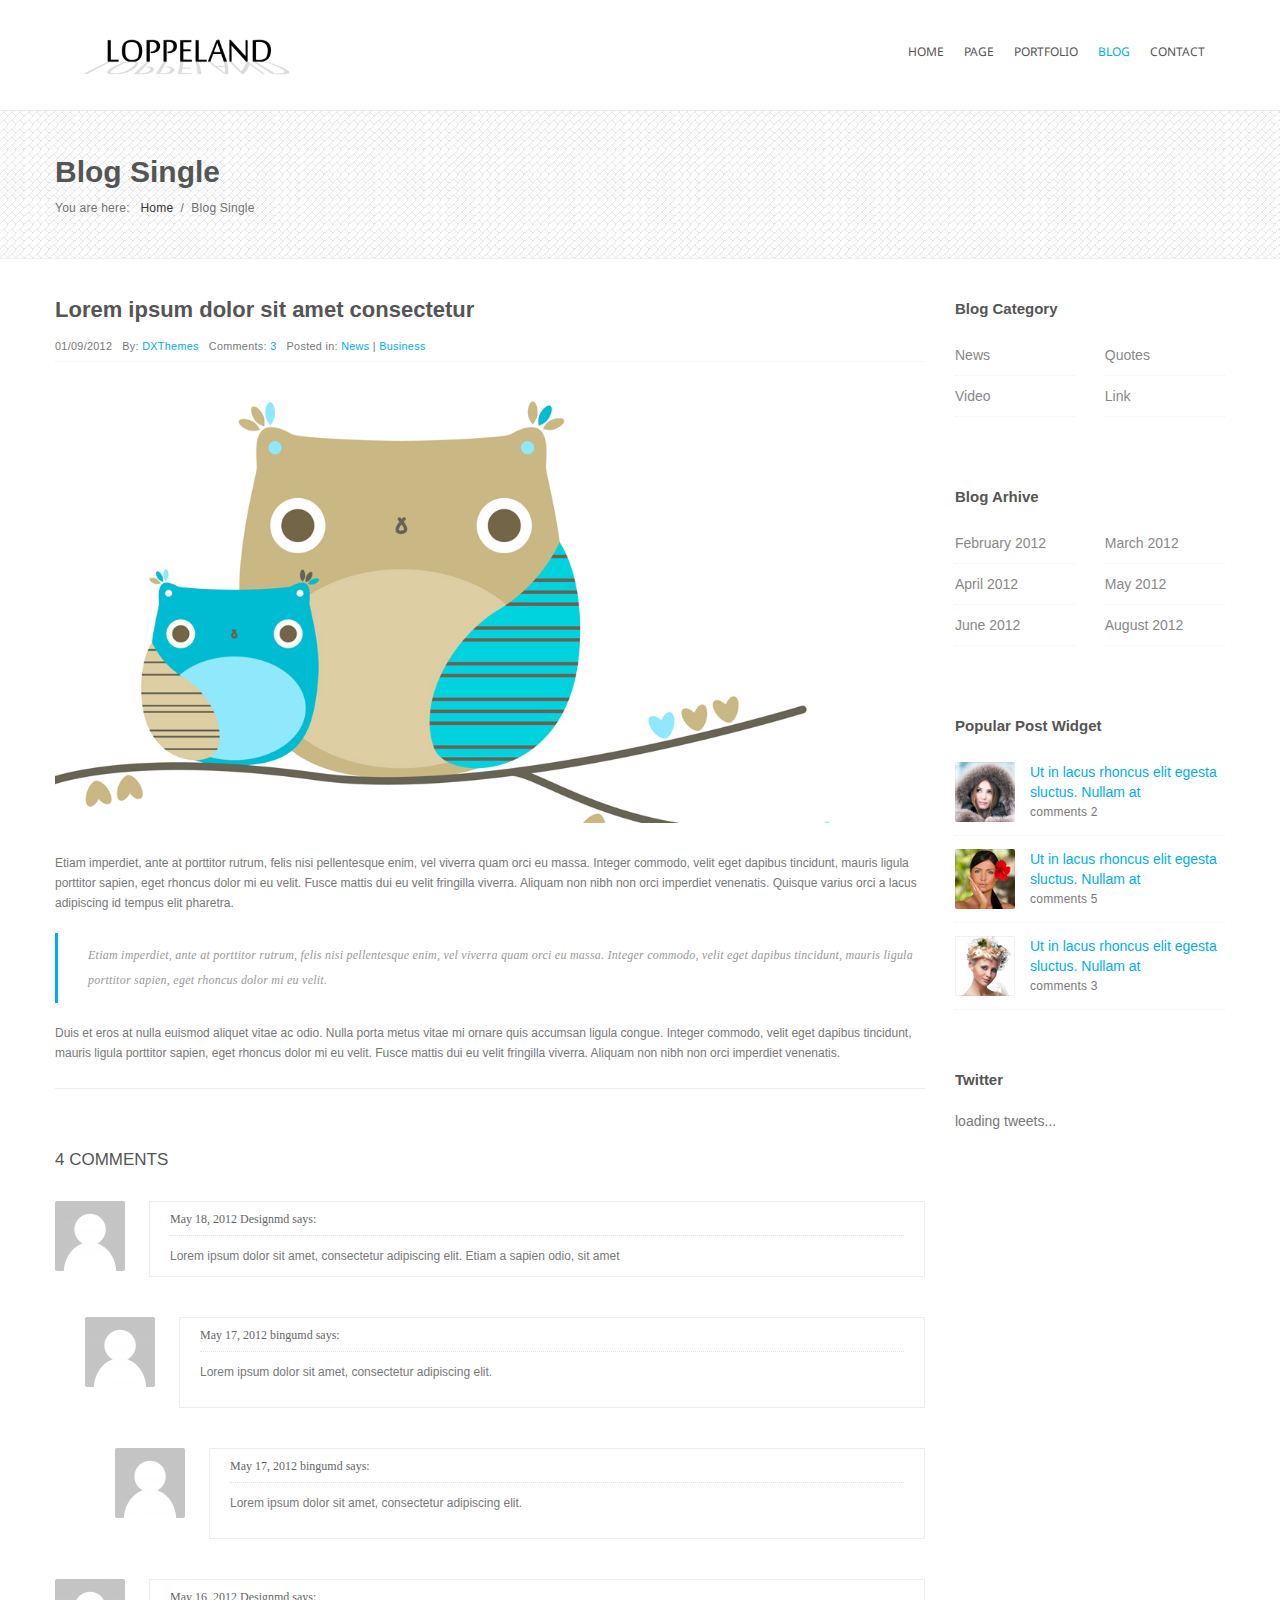
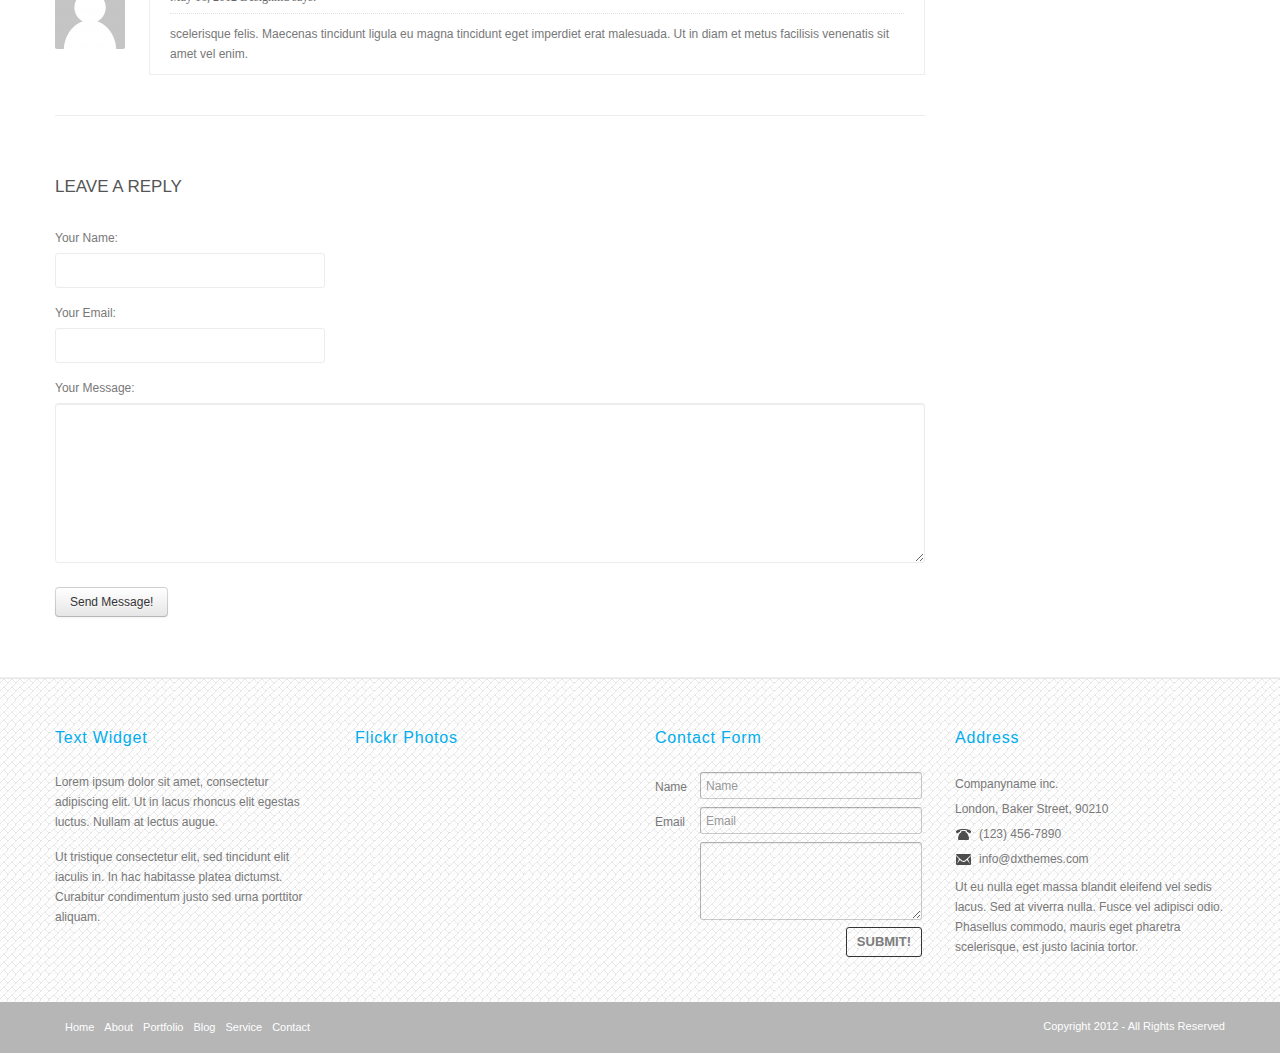
<file: blog-single.html>
<!DOCTYPE html>
<!--[if lt IE 7 ]><html class="ie ie6" lang="en"> <![endif]-->
<!--[if IE 7 ]><html class="ie ie7" lang="en"> <![endif]-->
<!--[if IE 8 ]><html class="ie ie8" lang="en"> <![endif]-->
<!--[if (gte IE 9)|!(IE)]><!--><html lang="en"> <!--<![endif]-->

<head>
    <meta http-equiv="Content-Type" content="text/html; charset=utf-8" />
    <meta name="viewport" content="width=100%; initial-scale=1; maximum-scale=1; minimum-scale=1; user-scalable=no;" />
    <link rel="icon" href="images/favicon.png" type="image/png">
    <link rel="shortcut icon" href="images/favicon.png" type="image/png" />
    <title>Home Page</title>
    <link href="css/bootstrap.css" type="text/css" rel="stylesheet"/>
    <link href="css/style.css" type="text/css" rel="stylesheet"/>
    <link href="css/prettyPhoto.css" type="text/css" rel="stylesheet"/>
    <link rel="stylesheet" type="text/css" href="css/style_common.css" />
    <link rel="stylesheet" type="text/css" href="css/style5.css" />
    <script type="text/javascript" src="js/jquery.min.js"></script>
    <script type="text/javascript" src="js/bootstrap.min.js"></script>
    <script type="text/javascript" src="js/jquery.easing.1.3.js"></script>
    <script type="text/javascript" src="js/jquery.quicksand.js"></script>
    <script type="text/javascript" src="js/superfish.js"></script>
    <script type="text/javascript" src="js/hoverIntent.js"></script>
    <script type="text/javascript" src="js/jquery.hoverdir.js"></script>
    <script type="text/javascript" src="js/jquery.flexslider.js"></script>
    <script type="text/javascript" src="js/jflickrfeed.min.js"></script>
    <script type="text/javascript" src="js/jquery.prettyPhoto.js"></script>
    <script type="text/javascript" src="js/jquery.elastislide.js"></script>
    <script type="text/javascript" src="js/jquery.tweet.js"></script>
    <script type="text/javascript" src="js/smoothscroll.js"></script>
    <script type="text/javascript" src="js/jquery.ui.totop.js"></script>
    <script type="text/javascript" src="js/main.js"></script>
    <script type="text/javascript" src="js/ajax-mail.js"></script>
    <script type="text/javascript" src="js/accordion.settings.js"></script>
    <script type="text/javascript" src="js/jquery.cslider.js"></script>
    <script type="text/javascript" src="js/modernizr.custom.28468.js"></script>



    <!--Le Google Fonts-->
    <link href='http://fonts.googleapis.com/css?family=Economica:700,400italic' rel='stylesheet' type='text/css'>
    <!--[if lt IE 9]>
    <script type="text/javascript" src="http://html5shim.googlecode.com/svn/trunk/html5.js"></script>
    <link href="css/ie8.css" type="text/css" rel="stylesheet"/>
    <![endif]-->
</head>

<body>

<header id="header">
    <div class="container">
        <div class="row">
            <div class="span3 logo">
                <a href="./index.html"><img src="images/logo.png" alt="logo"/></a>
            </div>
            <nav id="menu" class="pull-right">
                <ul>
                    <li><a href="./index.html" >Home</a></li>
                    <li><a href="./about.html">Page</a>
                        <ul>
                            <li><a href="./about.html">About Us</a></li>
                            <li class="last"><a href="./services.html" >Our Services</a></li>
                        </ul>
                    </li>
                    <li><a href="./portfolio2.html" >Portfolio</a>
                        <ul>
                            <li><a href="./portfolio2.html">Portfolio 2 col</a>
                                <ul>
                                    <li><a href="./portfolio2.html">Portfolio 2 Columns</a></li>
                                    <li class="last"><a href="./portfolio2ex.html">Portfolio 2 Columns Extended</a></li>
                                </ul>
                            </li>
                            <li><a href="./portfolio3.html">Portfolio 3 col</a>
                                <ul>
                                    <li><a href="./portfolio3.html">Portfolio 3 Columns</a></li>
                                    <li class="last"><a href="./portfolio3ex.html">Portfolio 3 Columns Extended</a></li>
                                </ul>
                            </li>
                            <li class="last"><a href="./portfolio4.html">Portfolio 4 col</a>
                                <ul>
                                    <li><a href="./portfolio4.html">Portfolio 4 Columns</a></li>
                                    <li class="last"><a href="./portfolio4ex.html">Portfolio 4 Columns Extended</a></li>
                                </ul>
                            </li>
                        </ul>
                    </li>
                    <li><a href="./blog.html" class="current">Blog</a>
                        <ul>
                            <li><a href="./blog.html">Blog</a></li>
                            <li class="last"><a href="./blog-single.html">Blog Single</a></li>
                        </ul>
                    </li>
                    <li><a href="./contact.html" >Contact</a></li>
                </ul>
            </nav>
        </div>

    </div>
</header>
<!--breadcrumbs -->
<div class="container breadcrumbs">
    <h1>Blog Single</h1>
    <div>You are here: &nbsp&nbsp<a href="#">Home</a> &nbsp/&nbsp Blog Single</div>
</div>

<!--container-->
<section id="container">
    <div class="container">
        <div class="row">
            <section id="page-sidebar" class="alignrleft span9">
                <article class="blog-post">
                    <h1>Lorem ipsum dolor sit amet consectetur</h1>
                    <ul class="meta clearfix">
                        <li>01/09/2012</li>
                        <li>By: <a href="#">DXThemes</a></li>
                        <li>Comments: <a href="#">3</a></li>
                        <li>Posted in: <a href="#">News</a> | <a href="#">Business</a></li>
                    </ul>
                    <img src="example/blog2.jpg" alt="photo"/>
                    <p>
                        Etiam imperdiet, ante at porttitor rutrum, felis nisi pellentesque enim, vel viverra quam orci eu massa. 
                        Integer commodo, velit eget dapibus tincidunt, mauris ligula porttitor sapien, eget rhoncus dolor mi eu velit. 
                        Fusce mattis dui eu velit fringilla viverra. Aliquam non nibh non orci imperdiet venenatis. 
                        Quisque varius orci a lacus adipiscing id tempus elit pharetra. 
                    </p>
                    <blockquote>
                        <p>
                            Etiam imperdiet, ante at porttitor rutrum, felis nisi pellentesque enim, vel viverra quam orci eu massa. 
                            Integer commodo, velit eget dapibus tincidunt, mauris ligula porttitor sapien, eget rhoncus dolor mi eu velit. 
                        </p>
                    </blockquote>
                    <p>
                        Duis et eros at nulla euismod aliquet vitae ac odio. 
                        Nulla porta metus vitae mi ornare quis accumsan ligula congue. 
                        Integer commodo, velit eget dapibus tincidunt, mauris ligula porttitor sapien, eget rhoncus dolor mi eu velit. 
                        Fusce mattis dui eu velit fringilla viverra. Aliquam non nibh non orci imperdiet venenatis. 
                    </p>
                </article>  

                <hr />

                <!--comments-->
                <div class="title-divider">
                    <div class="divider-arrow"></div>                                  
                    <h3>4 Comments</h3>
                </div>
                <div class="comments">
                    <ul class="comments-list">
                        <li class="clearfix comments_li">
                            <img src="images/avatar.png" alt="avatar" class="avatar"/>
                            <div class="textarea">
                                <p class="meta">May 18, 2012 Designmd says:</p>
                                <p>
                                    Lorem ipsum dolor sit amet, consectetur adipiscing elit. 
                                    Etiam a sapien odio, sit amet 
                                </p>
                            </div>
                            <ul>
                                <li>
                                    <img src="images/avatar.png" alt="avatar" class="avatar"/>
                                    <div class="textarea">
                                        <p class="meta">May 17, 2012 bingumd says:</p>
                                            <p>
                                                Lorem ipsum dolor sit amet, consectetur adipiscing elit. 
                                            </p>
                                        <div class="shadow-comments2"></div>
                                    </div>
                                    <ul>
                                        <li>
                                            <img src="images/avatar.png" alt="avatar" class="avatar"/>
                                            <div class="textarea">
                                                <p class="meta">May 17, 2012 bingumd says:</p>
                                                <p>
                                                    Lorem ipsum dolor sit amet, consectetur adipiscing elit.
                                                </p>
                                                <div class="shadow-comments2"></div>
                                            </div>
                                        </li>
                                    </ul>
                                </li>
                            </ul>
                       	</li>
                        <li>
                            <div><img src="images/avatar.png" alt="avatar" class="avatar"/></div>
                            <div class="textarea lastbt">
                                <p class="meta">May 16, 2012 Designmd says:</p>
                                <p>
                                    scelerisque felis. Maecenas tincidunt ligula eu magna tincidunt eget imperdiet erat malesuada. 
                                    Ut in diam et metus facilisis venenatis sit amet vel enim. 
                                </p>
                            </div>
                        </li>
                    </ul>
                </div>

                <hr />
                
                <!--commetns form-->
                <div class="title-divider">
                    <div class="divider-arrow"></div>                                  
                    <h3>Leave A Reply</h3>       
                </div>
                <form name="comment" method="post" action="" class="af-form" id="af-form">
                    <div class="af-outer af-required">
                        <div class="af-inner">
                            <label for="name" id="name_label">Your Name:</label>
                            <input type="text" name="name" id="name" size="30" value="" class="text-input input-xlarge" />
                            <label class="error" for="name" id="name_error">Name is required.</label>
                        </div>
                    </div>
                    <div class="af-outer af-required">
                        <div class="af-inner">
                            <label for="email" id="email_label">Your Email:</label>
                            <input type="text" name="email" id="email" size="30" value="" class="text-input input-xlarge" />
                            <label class="error" for="email" id="email_error">Email is required.</label>
                        </div>
                    </div>
                    <div class="af-outer af-required">
                        <div class="af-inner">
                            <label for="input-message" id="message_label">Your Message:</label>
                            <textarea name="message" id="input-message" cols="30" class="text-input"></textarea>
                            <label class="error" for="input-message" id="message_error">Message is required.</label>
                        </div>
                    </div>
                    <div class="af-outer af-required">
                        <div class="af-inner">
                            <input type="submit" name="submit" class="form-button btn" id="submit_btn" value="Send Message!" />
                        </div>
                    </div>
                </form>
            </section>
            <!--sidebar-->
            <aside id="sidebar" class="alignright span3">
                <section>
                    <div class="title-divider">
                        <div class="divider-arrow"></div>                               
                        <h4>Blog Category</h4>             
                    </div>
                    <ul class="ul-col2 clearfix">
                        <li><a href="#">News</a></li>
                        <li><a href="#">Quotes</a></li>
                        <li><a href="#">Video</a></li>
                        <li><a href="#">Link</a></li>
                    </ul>
                </section>
                <section>
                    <div class="title-divider">
                        <div class="divider-arrow"></div>                               
                        <h4>Blog Arhive</h4>             
                    </div>
                    <ul class="ul-col2 clearfix">
                        <li><a href="#">February 2012</a></li>
                        <li><a href="#">March 2012</a></li>
                        <li><a href="#">April 2012</a></li>
                        <li><a href="#">May 2012</a></li>
                        <li><a href="#">June 2012</a></li>
                        <li><a href="#">August 2012</a></li>
                    </ul>
                </section>
                <section class="post-widget">
                    <div class="title-divider">
                        <div class="divider-arrow"></div>                               
                        <h4>Popular Post Widget</h4>             
                    </div>
                    <ul class="clearfix">
                        <li>
                            <a href="#"><img src="example/sidebar1.jpg" alt="photo"/></a>
                            <a href="#">Ut in lacus rhoncus elit egesta sluctus. Nullam at</a>
                            <p>comments 2</p>
                            <div class="clear"></div>
                        </li>
                        <li>
                            <a href="#"><img src="example/sidebar2.jpg" alt="photo"/></a>
                            <a href="#">Ut in lacus rhoncus elit egesta sluctus. Nullam at</a>
                            <p>comments 5</p>
                            <div class="clear"></div>
                        </li>
                        <li>
                            <a href="#"><img src="example/sidebar3.jpg" alt="photo"/></a>
                            <a href="#">Ut in lacus rhoncus elit egesta sluctus. Nullam at</a>
                            <p>comments 3</p>
                            <div class="clear"></div>
                        </li>
                    </ul>
                </section>
                <!--twitter -->
                <section id="twitter-sidebar">
                    <div class="title-divider">
                        <div class="divider-arrow"></div>                               
                        <h4>Twitter</h4>             
                    </div>
                    <div class="twitter"></div> 
                    <script type="text/javascript">
                        $(document).ready(function(){
                           //twitter
                            $(".twitter").tweet({
                                  join_text: "auto",
                                  username: "twitter",
                                  avatar_size:40,
                                  count: 5,
                                  auto_join_text_default: "we said,",
                                  auto_join_text_ed: "we",
                                  auto_join_text_ing: "we were",
                                  auto_join_text_reply: "we replied",
                                  auto_join_text_url: "we were checking out",
                                  loading_text: "loading tweets..."
                            });
                        });
                    </script>
                </section>
            </aside>
        </div>
    </div>    
</section>

<!--footer-->
<footer id="footer">
    <div class="container">
        <div class="row">
            <div class="span3">
                <h3>Text Widget</h3>
                <p>Lorem ipsum dolor sit amet, consectetur adipiscing elit. Ut in lacus rhoncus elit egestas luctus. Nullam at lectus augue.</p>
                <p>Ut tristique consectetur elit, sed tincidunt elit iaculis in. In hac habitasse platea dictumst. Curabitur condimentum justo sed urna porttitor aliquam.</p>
            </div>
            <div class="span3">
                <h3>Flickr Photos</h3>
                <ul class="flickr clearfix"></ul>
            </div>
            <div class="span3">
                <h3>Contact Form</h3>
                <form id="contact" class="form-horizontal" method="post">
                    <div class="control-group">
                        <label class="control-label" for="inputName">Name</label>
                        <div class="controls">
                            <input type="text" id="inputName" placeholder="Name" name="inputName">
                            <label class="ferror" for="inputName" id="fname_error">Name is required.</label>
                        </div>
                    </div>
                    <div class="control-group">
                        <label class="control-label" for="inputEmail">Email</label>
                        <div class="controls">
                            <input type="text" id="inputEmail" placeholder="Email" name="inputEmail">
                            <label class="ferror" for="inputEmail" id="femail_error">Email is required.</label>
                        </div>
                    </div>
                    <div class="control-group">
                        <label class="control-label" for="inputMessage"></label>
                        <div class="controls">
                            <textarea rows="3" id="inputMessage" name="inputMessage"></textarea>
                            <label class="ferror" for="inputMessage" id="fmessage_error">Message is required.</label>
                        </div>
                    </div>
                    <div class="submit-div">
                        <input type="submit" class="btn pull-right footer-button" value="SUBMIT!">
                    </div>
                </form>
            </div>
            <div class="span3">
                <h3>Address</h3>
                <address>
                    Companyname inc.<br>
                    London,  Baker Street, 90210<br>
                    <i class="myicon-phone"></i>(123) 456-7890<br>
                    <i class="myicon-mail"></i>info@dxthemes.com
                </address>
                Ut eu nulla eget massa blandit eleifend vel sedis lacus. Sed at viverra nulla. Fusce vel adipisci odio. Phasellus commodo, mauris eget pharetra scelerisque, est justo lacinia tortor.
            </div>
        </div>
    </div>
</footer>

<!--footer menu-->
<section id="footer-menu">
    <div class="container">
        <div class="row">
            <div class="span8 hidden-phone">
                <ul>
                    <li><a href="#">Home</a></li>
                    <li><a href="#">About</a></li>
                    <li><a href="#">Portfolio</a></li>
                    <li><a href="#">Blog</a></li>
                    <li><a href="#">Service</a></li>
                    <li><a href="#">Contact</a></li>
                </ul>
            </div>
            <p class="span4"><span class="pull-right">Copyright 2012 - All Rights Reserved</span></p>
        </div>
    </div>
</section>
</body>
</html>
</file>
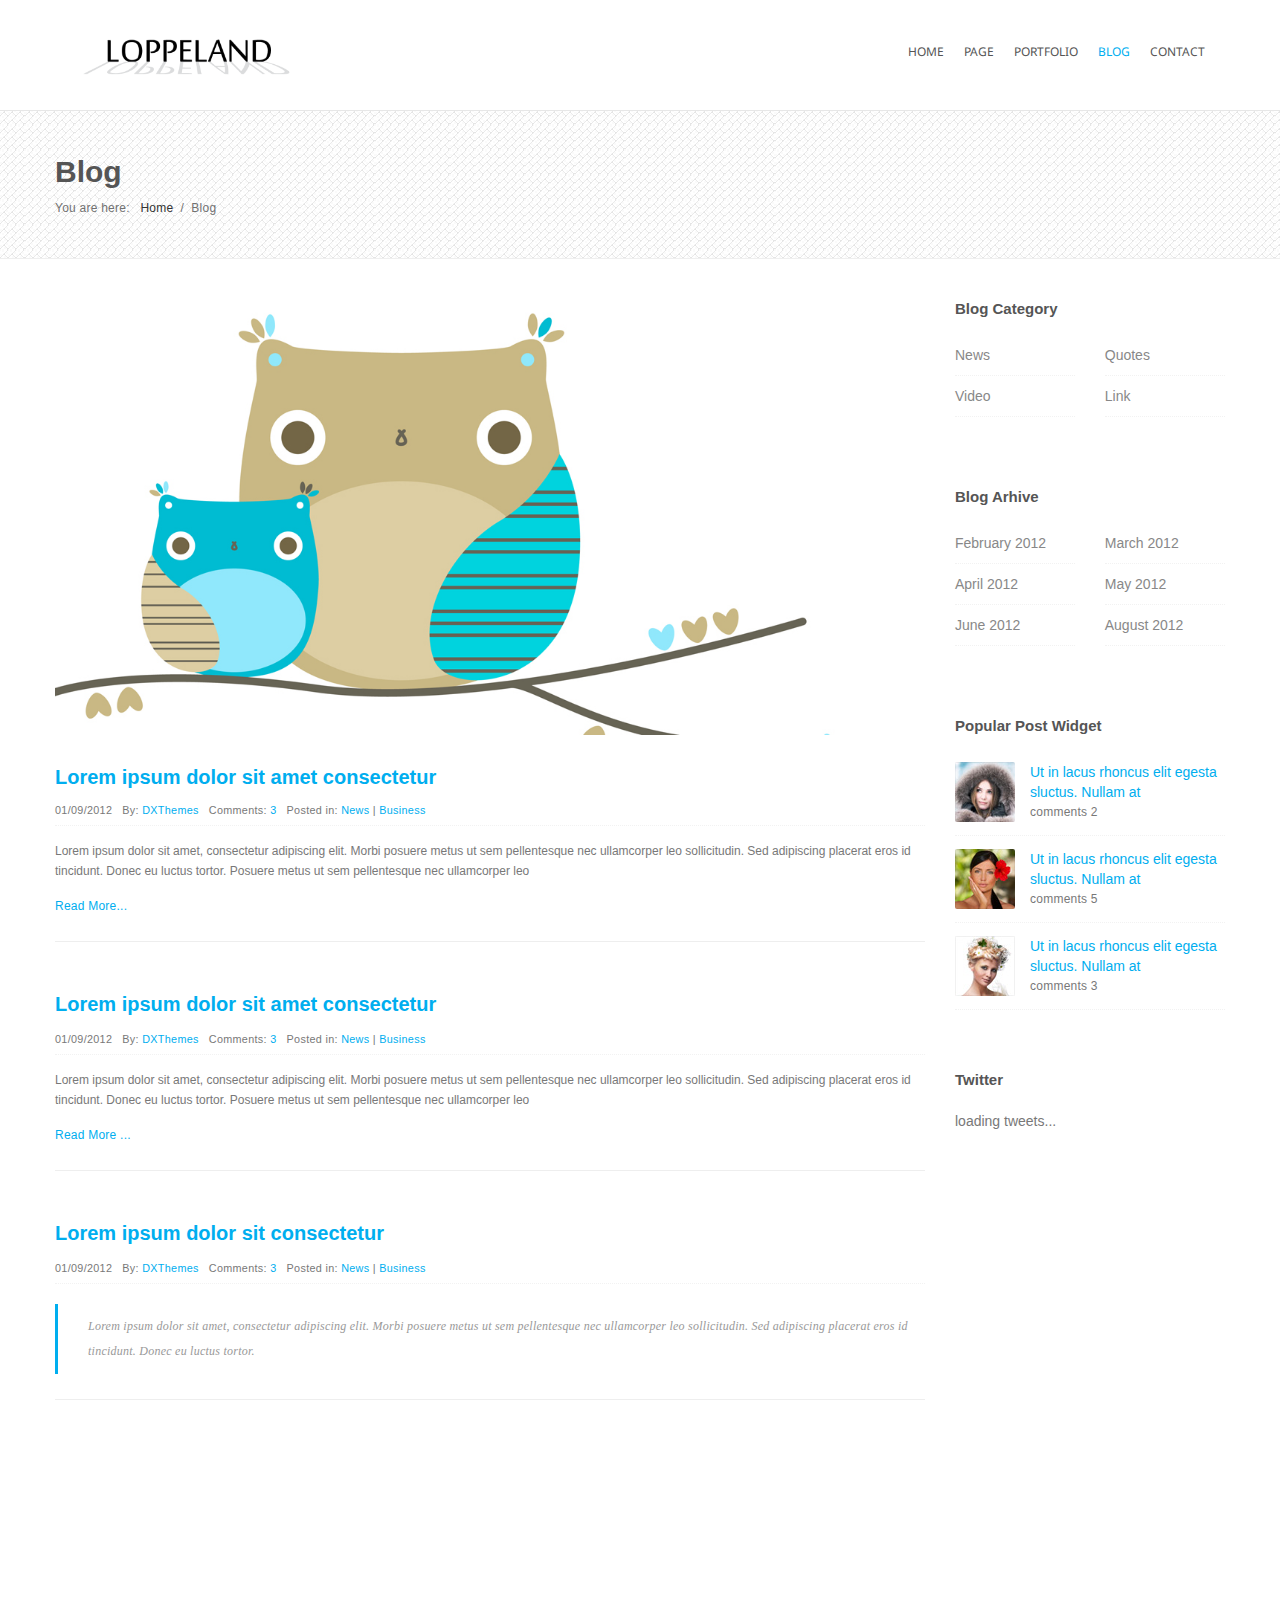
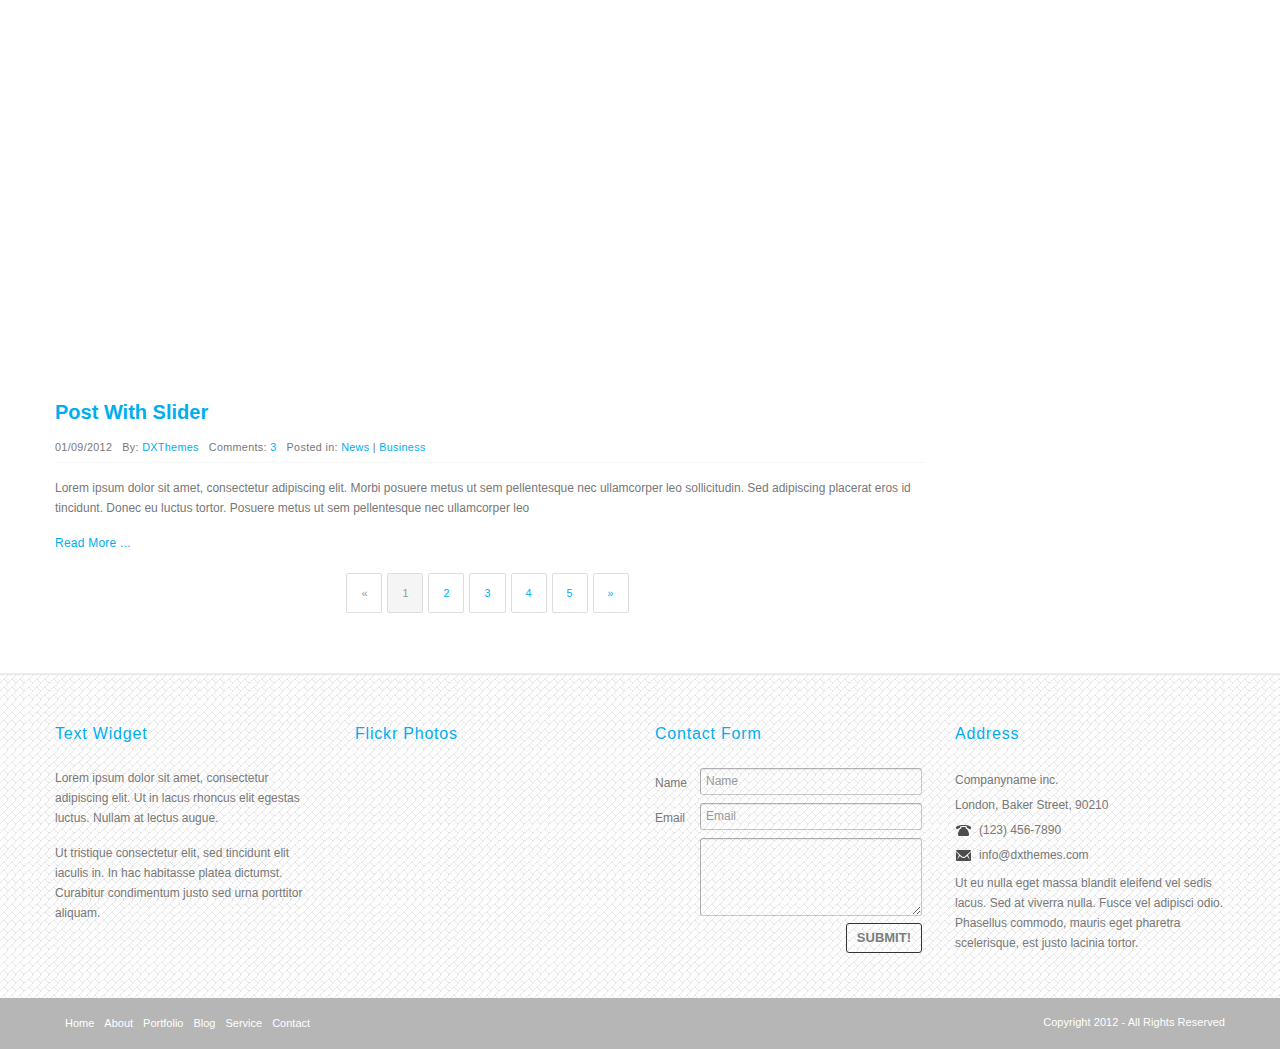
<file: blog.html>
<!DOCTYPE html>
<!--[if lt IE 7 ]><html class="ie ie6" lang="en"> <![endif]-->
<!--[if IE 7 ]><html class="ie ie7" lang="en"> <![endif]-->
<!--[if IE 8 ]><html class="ie ie8" lang="en"> <![endif]-->
<!--[if (gte IE 9)|!(IE)]><!--><html lang="en"> <!--<![endif]-->

<head>
    <meta http-equiv="Content-Type" content="text/html; charset=utf-8" />
    <meta name="viewport" content="width=100%; initial-scale=1; maximum-scale=1; minimum-scale=1; user-scalable=no;" />
    <link rel="icon" href="images/favicon.png" type="image/png">
    <link rel="shortcut icon" href="images/favicon.png" type="image/png" />
    <title>Home Page</title>
    <link href="css/bootstrap.css" type="text/css" rel="stylesheet"/>
    <link href="css/style.css" type="text/css" rel="stylesheet"/>
    <link href="css/prettyPhoto.css" type="text/css" rel="stylesheet"/>
    <link rel="stylesheet" type="text/css" href="css/style_common.css" />
    <link rel="stylesheet" type="text/css" href="css/style5.css" />
    <script type="text/javascript" src="js/jquery.min.js"></script>
    <script type="text/javascript" src="js/bootstrap.min.js"></script>
    <script type="text/javascript" src="js/jquery.easing.1.3.js"></script>
    <script type="text/javascript" src="js/jquery.quicksand.js"></script>
    <script type="text/javascript" src="js/superfish.js"></script>
    <script type="text/javascript" src="js/hoverIntent.js"></script>
    <script type="text/javascript" src="js/jquery.hoverdir.js"></script>
    <script type="text/javascript" src="js/jquery.flexslider.js"></script>
    <script type="text/javascript" src="js/jflickrfeed.min.js"></script>
    <script type="text/javascript" src="js/jquery.prettyPhoto.js"></script>
    <script type="text/javascript" src="js/jquery.elastislide.js"></script>
    <script type="text/javascript" src="js/jquery.tweet.js"></script>
    <script type="text/javascript" src="js/smoothscroll.js"></script>
    <script type="text/javascript" src="js/jquery.ui.totop.js"></script>
    <script type="text/javascript" src="js/main.js"></script>
    <script type="text/javascript" src="js/ajax-mail.js"></script>
    <script type="text/javascript" src="js/accordion.settings.js"></script>
    <script type="text/javascript" src="js/jquery.cslider.js"></script>
    <script type="text/javascript" src="js/modernizr.custom.28468.js"></script>



    <!--Le Google Fonts-->
    <link href='http://fonts.googleapis.com/css?family=Economica:700,400italic' rel='stylesheet' type='text/css'>
    <!--[if lt IE 9]>
    <script type="text/javascript" src="http://html5shim.googlecode.com/svn/trunk/html5.js"></script>
    <link href="css/ie8.css" type="text/css" rel="stylesheet"/>
    <![endif]-->
</head>

<body>

<header id="header">
    <div class="container">
        <div class="row">
            <div class="span3 logo">
                <a href="./index.html"><img src="images/logo.png" alt="logo"/></a>
            </div>
            <nav id="menu" class="pull-right">
                <ul>
                    <li><a href="./index.html" >Home</a></li>
                    <li><a href="./about.html">Page</a>
                        <ul>
                            <li><a href="./about.html">About Us</a></li>
                            <li class="last"><a href="./services.html" >Our Services</a></li>
                        </ul>
                    </li>
                    <li><a href="./portfolio2.html" >Portfolio</a>
                        <ul>
                            <li><a href="./portfolio2.html">Portfolio 2 col</a>
                                <ul>
                                    <li><a href="./portfolio2.html">Portfolio 2 Columns</a></li>
                                    <li class="last"><a href="./portfolio2ex.html">Portfolio 2 Columns Extended</a></li>
                                </ul>
                            </li>
                            <li><a href="./portfolio3.html">Portfolio 3 col</a>
                                <ul>
                                    <li><a href="./portfolio3.html">Portfolio 3 Columns</a></li>
                                    <li class="last"><a href="./portfolio3ex.html">Portfolio 3 Columns Extended</a></li>
                                </ul>
                            </li>
                            <li class="last"><a href="./portfolio4.html">Portfolio 4 col</a>
                                <ul>
                                    <li><a href="./portfolio4.html">Portfolio 4 Columns</a></li>
                                    <li class="last"><a href="./portfolio4ex.html">Portfolio 4 Columns Extended</a></li>
                                </ul>
                            </li>
                        </ul>
                    </li>
                    <li><a href="./blog.html" class="current">Blog</a>
                        <ul>
                            <li><a href="./blog.html">Blog</a></li>
                            <li class="last"><a href="./blog-single.html">Blog Single</a></li>
                        </ul>
                    </li>
                    <li><a href="./contact.html" >Contact</a></li>
                </ul>
            </nav>
        </div>

    </div>
</header>
<!--breadcrumbs -->
<div class="container breadcrumbs">
    <h1>Blog</h1>
    <div>You are here: &nbsp&nbsp<a href="#">Home</a> &nbsp/&nbsp Blog</div>
</div>
<!--container-->
<section id="container">
    <div class="container">
        <div class="row">
            <section id="page-sidebar" class="alignleft span9">
                <article class="blog-post">
                    <a href="#"><img src="example/blog2.jpg" alt="photo"/></a>
                    <h2 class="post-title"><a href="#">Lorem ipsum dolor sit amet consectetur</a></h2>
                    <ul class="meta clearfix">
                        <li>01/09/2012</li>
                        <li>By: <a href="#">DXThemes</a></li>
                        <li>Comments: <a href="#">3</a></li>
                        <li>Posted in: <a href="#">News</a> | <a href="#">Business</a></li>
                    </ul>
                    <p>
                        Lorem ipsum dolor sit amet, consectetur adipiscing elit. 
                        Morbi posuere metus ut sem pellentesque nec ullamcorper leo sollicitudin. 
                        Sed adipiscing placerat eros id tincidunt. Donec eu luctus tortor.
                        Posuere metus ut sem pellentesque nec ullamcorper leo 
                    </p>
                    <a href="#" class="read-more">Read More...</a>
                </article>

                <hr />

                <article class="blog-post">
                    <h2><a href="#">Lorem ipsum dolor sit amet consectetur</a></h2>
                    <ul class="meta clearfix">
                        <li>01/09/2012</li>
                        <li>By: <a href="#">DXThemes</a></li>
                        <li>Comments: <a href="#">3</a></li>
                        <li>Posted in: <a href="#">News</a> | <a href="#">Business</a></li>
                    </ul>
                    <p>
                        Lorem ipsum dolor sit amet, consectetur adipiscing elit. 
                        Morbi posuere metus ut sem pellentesque nec ullamcorper leo sollicitudin. 
                        Sed adipiscing placerat eros id tincidunt. Donec eu luctus tortor.
                        Posuere metus ut sem pellentesque nec ullamcorper leo 
                    </p>
                    <a href="#" class="read-more">Read More ...</a>
                </article>

                <hr />

                <article class="blog-post">
                    <h2><a href="#">Lorem ipsum dolor sit consectetur</a></h2>
                    <ul class="meta clearfix">
                        <li>01/09/2012</li>
                        <li>By: <a href="#">DXThemes</a></li>
                        <li>Comments: <a href="#">3</a></li>
                        <li>Posted in: <a href="#">News</a> | <a href="#">Business</a></li>
                    </ul>
                    <blockquote>
                        <p>
                            Lorem ipsum dolor sit amet, consectetur adipiscing elit. 
                            Morbi posuere metus ut sem pellentesque nec ullamcorper leo sollicitudin. 
                            Sed adipiscing placerat eros id tincidunt. Donec eu luctus tortor.
                        </p>
                    </blockquote>
                </article>

                <hr />

                <article class="blog-post">
                    <div class="video">
                        <iframe src="http://player.vimeo.com/video/46225302" width="" height="" frameborder="0" webkitAllowFullScreen mozallowfullscreen allowFullScreen></iframe>
                    </div>
                    <h2><a href="#">Post With Slider</a></h2>
                    <ul class="meta clearfix">
                        <li>01/09/2012</li>
                        <li>By: <a href="#">DXThemes</a></li>
                        <li>Comments: <a href="#">3</a></li>
                        <li>Posted in: <a href="#">News</a> | <a href="#">Business</a></li>
                    </ul>
                    <p>
                        Lorem ipsum dolor sit amet, consectetur adipiscing elit. 
                        Morbi posuere metus ut sem pellentesque nec ullamcorper leo sollicitudin. 
                        Sed adipiscing placerat eros id tincidunt. Donec eu luctus tortor.
                        Posuere metus ut sem pellentesque nec ullamcorper leo 
                    </p>
                    <a href="#" class="read-more">Read More ...</a>
                </article>
                <!--pagination-->
                <div class="pagination pagination-centered">
                    <ul>
                        <li class="disabled"><a href="#">&laquo;</a></li>
                        <li class="active"><a href="#">1</a></li>
                        <li><a href="#">2</a></li>
                        <li><a href="#">3</a></li>
                        <li><a href="#">4</a></li>
                        <li><a href="#">5</a></li>
                        <li><a href="#">&raquo;</a></li>
                    </ul>
                </div>
            </section>
            <!--sidebar-->
            <aside id="sidebar" class="alignright span3">
                <section>
                    <div class="title-divider">
                        <div class="divider-arrow"></div>                               
                        <h4>Blog Category</h4>             
                    </div>
                    <ul class="ul-col2 clearfix">
                        <li><a href="#">News</a></li>
                        <li><a href="#">Quotes</a></li>
                        <li><a href="#">Video</a></li>
                        <li><a href="#">Link</a></li>
                    </ul>
                </section>
                <section>
                    <div class="title-divider">
                        <div class="divider-arrow"></div>                               
                        <h4>Blog Arhive</h4>             
                    </div>
                    <ul class="ul-col2 clearfix">
                        <li><a href="#">February 2012</a></li>
                        <li><a href="#">March 2012</a></li>
                        <li><a href="#">April 2012</a></li>
                        <li><a href="#">May 2012</a></li>
                        <li><a href="#">June 2012</a></li>
                        <li><a href="#">August 2012</a></li>
                    </ul>
                </section>
                <section class="post-widget">
                    <div class="title-divider">
                        <div class="divider-arrow"></div>                               
                        <h4>Popular Post Widget</h4>             
                    </div>
                    <ul class="clearfix">
                        <li>
                            <a href="#"><img src="example/sidebar1.jpg" alt="photo"/></a>
                            <a href="#">Ut in lacus rhoncus elit egesta sluctus. Nullam at</a>
                            <p>comments 2</p>
                            <div class="clear"></div>
                        </li>
                        <li>
                            <a href="#"><img src="example/sidebar2.jpg" alt="photo"/></a>
                            <a href="#">Ut in lacus rhoncus elit egesta sluctus. Nullam at</a>
                            <p>comments 5</p>
                            <div class="clear"></div>
                        </li>
                        <li>
                            <a href="#"><img src="example/sidebar3.jpg" alt="photo"/></a>
                            <a href="#">Ut in lacus rhoncus elit egesta sluctus. Nullam at</a>
                            <p>comments 3</p>
                            <div class="clear"></div>
                        </li>
                    </ul>
                </section>
                <!--twitter -->
                <section id="twitter-sidebar">
                    <div class="title-divider">
                        <div class="divider-arrow"></div>                               
                        <h4>Twitter</h4>             
                    </div>
                    <div class="twitter"></div>
                    <script type="text/javascript">
                        $(document).ready(function(){
                            $(".twitter").tweet({
                                  join_text: "auto",
                                  username: "twitter",
                                  avatar_size:40,
                                  count: 5,
                                  auto_join_text_default: "we said,",
                                  auto_join_text_ed: "we",
                                  auto_join_text_ing: "we were",
                                  auto_join_text_reply: "we replied",
                                  auto_join_text_url: "we were checking out",
                                  loading_text: "loading tweets..."
                            });
                        });
                    </script>
                </section>
            </aside>
        </div>
    </div>
</section>

<!--footer-->
<footer id="footer">
    <div class="container">
        <div class="row">
            <div class="span3">
                <h3>Text Widget</h3>
                <p>Lorem ipsum dolor sit amet, consectetur adipiscing elit. Ut in lacus rhoncus elit egestas luctus. Nullam at lectus augue.</p>
                <p>Ut tristique consectetur elit, sed tincidunt elit iaculis in. In hac habitasse platea dictumst. Curabitur condimentum justo sed urna porttitor aliquam.</p>
            </div>
            <div class="span3">
                <h3>Flickr Photos</h3>
                <ul class="flickr clearfix"></ul>
            </div>
            <div class="span3">
                <h3>Contact Form</h3>
                <form id="contact" class="form-horizontal" method="post">
                    <div class="control-group">
                        <label class="control-label" for="inputName">Name</label>
                        <div class="controls">
                            <input type="text" id="inputName" placeholder="Name" name="inputName">
                            <label class="ferror" for="inputName" id="fname_error">Name is required.</label>
                        </div>
                    </div>
                    <div class="control-group">
                        <label class="control-label" for="inputEmail">Email</label>
                        <div class="controls">
                            <input type="text" id="inputEmail" placeholder="Email" name="inputEmail">
                            <label class="ferror" for="inputEmail" id="femail_error">Email is required.</label>
                        </div>
                    </div>
                    <div class="control-group">
                        <label class="control-label" for="inputMessage"></label>
                        <div class="controls">
                            <textarea rows="3" id="inputMessage" name="inputMessage"></textarea>
                            <label class="ferror" for="inputMessage" id="fmessage_error">Message is required.</label>
                        </div>
                    </div>
                    <div class="submit-div">
                        <input type="submit" class="btn pull-right footer-button" value="SUBMIT!">
                    </div>
                </form>
            </div>
            <div class="span3">
                <h3>Address</h3>
                <address>
                    Companyname inc.<br>
                    London,  Baker Street, 90210<br>
                    <i class="myicon-phone"></i>(123) 456-7890<br>
                    <i class="myicon-mail"></i>info@dxthemes.com
                </address>
                Ut eu nulla eget massa blandit eleifend vel sedis lacus. Sed at viverra nulla. Fusce vel adipisci odio. Phasellus commodo, mauris eget pharetra scelerisque, est justo lacinia tortor.
            </div>
        </div>
    </div>
</footer>

<!--footer menu-->
<section id="footer-menu">
    <div class="container">
        <div class="row">
            <div class="span8 hidden-phone">
                <ul>
                    <li><a href="#">Home</a></li>
                    <li><a href="#">About</a></li>
                    <li><a href="#">Portfolio</a></li>
                    <li><a href="#">Blog</a></li>
                    <li><a href="#">Service</a></li>
                    <li><a href="#">Contact</a></li>
                </ul>
            </div>
            <p class="span4"><span class="pull-right">Copyright 2012 - All Rights Reserved</span></p>
        </div>
    </div>
</section>
</body>
</html>
</file>
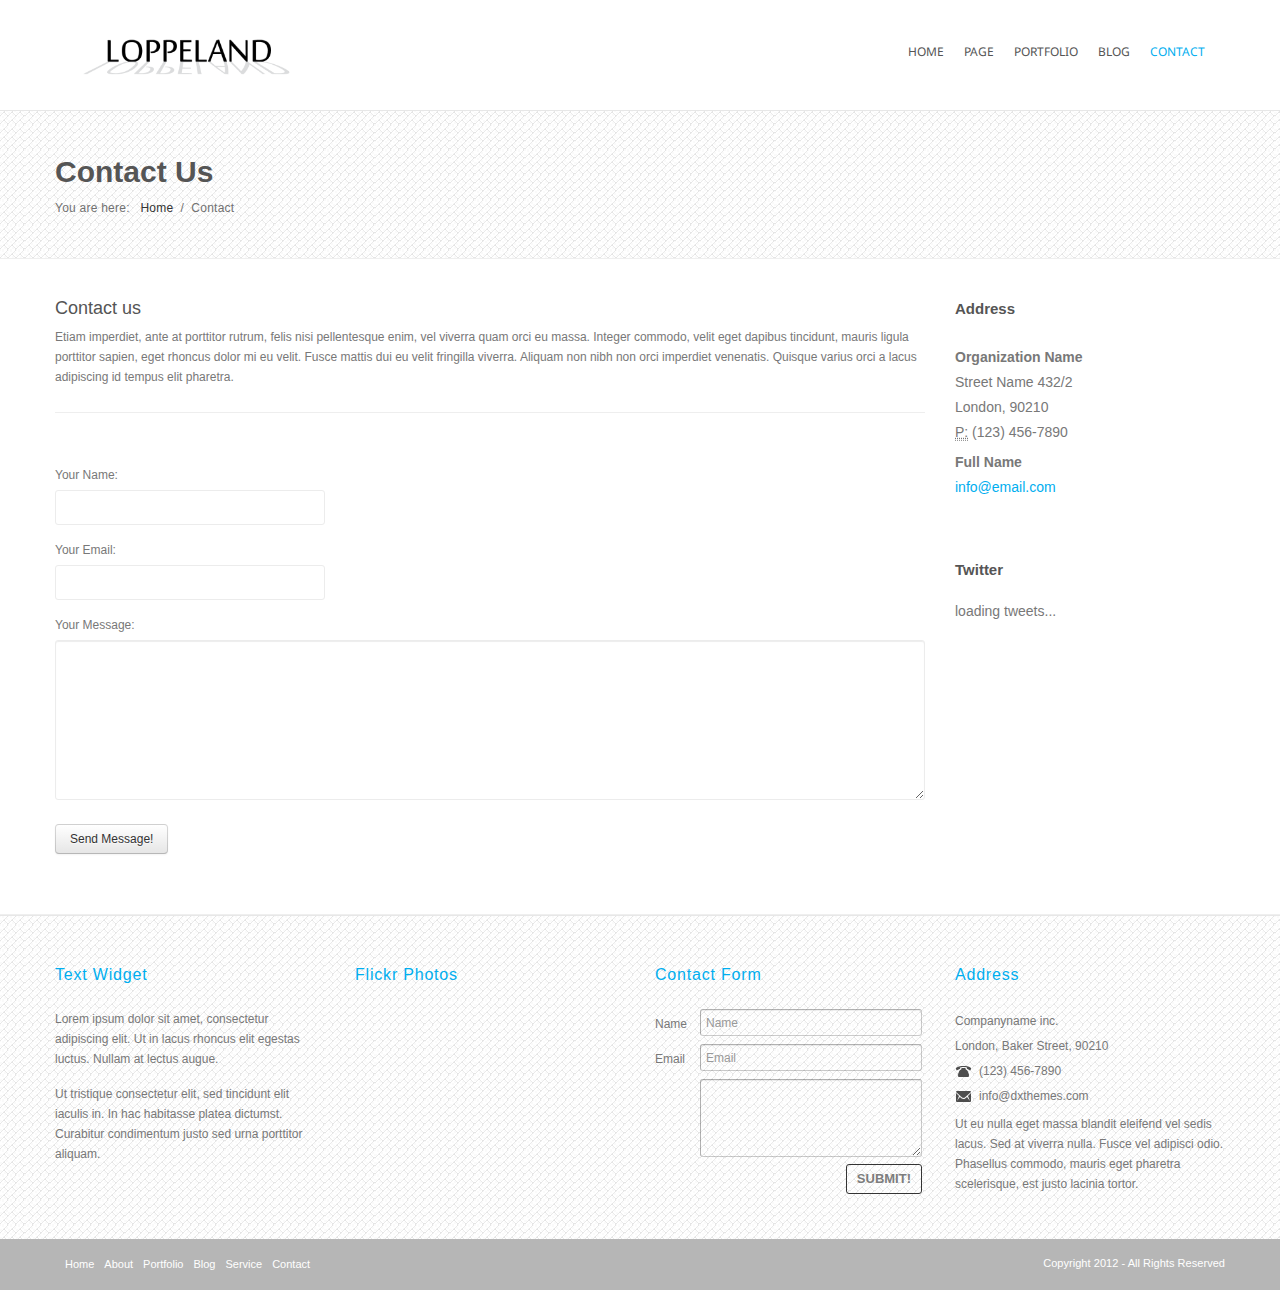
<file: contact.html>
<!DOCTYPE html>
<!--[if lt IE 7 ]><html class="ie ie6" lang="en"> <![endif]-->
<!--[if IE 7 ]><html class="ie ie7" lang="en"> <![endif]-->
<!--[if IE 8 ]><html class="ie ie8" lang="en"> <![endif]-->
<!--[if (gte IE 9)|!(IE)]><!--><html lang="en"> <!--<![endif]-->

<head>
    <meta http-equiv="Content-Type" content="text/html; charset=utf-8" />
    <meta name="viewport" content="width=100%; initial-scale=1; maximum-scale=1; minimum-scale=1; user-scalable=no;" />
    <link rel="icon" href="images/favicon.png" type="image/png">
    <link rel="shortcut icon" href="images/favicon.png" type="image/png" />
    <title>Home Page</title>
    <link href="css/bootstrap.css" type="text/css" rel="stylesheet"/>
    <link href="css/style.css" type="text/css" rel="stylesheet"/>
    <link href="css/prettyPhoto.css" type="text/css" rel="stylesheet"/>
    <link rel="stylesheet" type="text/css" href="css/style_common.css" />
    <link rel="stylesheet" type="text/css" href="css/style5.css" />
    <script type="text/javascript" src="js/jquery.min.js"></script>
    <script type="text/javascript" src="js/bootstrap.min.js"></script>
    <script type="text/javascript" src="js/jquery.easing.1.3.js"></script>
    <script type="text/javascript" src="js/jquery.quicksand.js"></script>
    <script type="text/javascript" src="js/superfish.js"></script>
    <script type="text/javascript" src="js/hoverIntent.js"></script>
    <script type="text/javascript" src="js/jquery.hoverdir.js"></script>
    <script type="text/javascript" src="js/jquery.flexslider.js"></script>
    <script type="text/javascript" src="js/jflickrfeed.min.js"></script>
    <script type="text/javascript" src="js/jquery.prettyPhoto.js"></script>
    <script type="text/javascript" src="js/jquery.elastislide.js"></script>
    <script type="text/javascript" src="js/jquery.tweet.js"></script>
    <script type="text/javascript" src="js/smoothscroll.js"></script>
    <script type="text/javascript" src="js/jquery.ui.totop.js"></script>
    <script type="text/javascript" src="js/main.js"></script>
    <script type="text/javascript" src="js/ajax-mail.js"></script>
    <script type="text/javascript" src="js/accordion.settings.js"></script>
    <script type="text/javascript" src="js/jquery.cslider.js"></script>
    <script type="text/javascript" src="js/modernizr.custom.28468.js"></script>



    <!--Le Google Fonts-->
    <link href='http://fonts.googleapis.com/css?family=Economica:700,400italic' rel='stylesheet' type='text/css'>
    <!--[if lt IE 9]>
    <script type="text/javascript" src="http://html5shim.googlecode.com/svn/trunk/html5.js"></script>
    <link href="css/ie8.css" type="text/css" rel="stylesheet"/>
    <![endif]-->
</head>

<body>

<header id="header">
    <div class="container">
        <div class="row">
            <div class="span3 logo">
                <a href="./index.html"><img src="images/logo.png" alt="logo"/></a>
            </div>
            <nav id="menu" class="pull-right">
                <ul>
                    <li><a href="./index.html" >Home</a></li>
                    <li><a href="./about.html">Page</a>
                        <ul>
                            <li><a href="./about.html">About Us</a></li>
                            <li class="last"><a href="./services.html" >Our Services</a></li>
                        </ul>
                    </li>
                    <li><a href="./portfolio2.html" >Portfolio</a>
                        <ul>
                            <li><a href="./portfolio2.html">Portfolio 2 col</a>
                                <ul>
                                    <li><a href="./portfolio2.html">Portfolio 2 Columns</a></li>
                                    <li class="last"><a href="./portfolio2ex.html">Portfolio 2 Columns Extended</a></li>
                                </ul>
                            </li>
                            <li><a href="./portfolio3.html">Portfolio 3 col</a>
                                <ul>
                                    <li><a href="./portfolio3.html">Portfolio 3 Columns</a></li>
                                    <li class="last"><a href="./portfolio3ex.html">Portfolio 3 Columns Extended</a></li>
                                </ul>
                            </li>
                            <li class="last"><a href="./portfolio4.html">Portfolio 4 col</a>
                                <ul>
                                    <li><a href="./portfolio4.html">Portfolio 4 Columns</a></li>
                                    <li class="last"><a href="./portfolio4ex.html">Portfolio 4 Columns Extended</a></li>
                                </ul>
                            </li>
                        </ul>
                    </li>
                    <li><a href="./blog.html">Blog</a>
                        <ul>
                            <li><a href="./blog.html">Blog</a></li>
                            <li class="last"><a href="./blog-single.html">Blog Single</a></li>
                        </ul>
                    </li>
                    <li><a href="./contact.html" class="current">Contact</a></li>
                </ul>
            </nav>
        </div>

    </div>
</header>
<!--breadcrumbs -->
<div class="container breadcrumbs">
    <h1>Contact Us</h1>
    <div>You are here: &nbsp&nbsp<a href="#">Home</a> &nbsp/&nbsp Contact</div>
</div>

<!--container-->
<section id="container">
    <div class="container">
        <div class="row">
            <section id="page-sidebar" class="alignrleft span9">
                <article>
                    <h3>Contact us</h3>
                    <p>
                        Etiam imperdiet, ante at porttitor rutrum, felis nisi pellentesque enim, vel viverra quam orci eu massa. 
                        Integer commodo, velit eget dapibus tincidunt, mauris ligula porttitor sapien, eget rhoncus dolor mi eu velit. 
                        Fusce mattis dui eu velit fringilla viverra. Aliquam non nibh non orci imperdiet venenatis. 
                        Quisque varius orci a lacus adipiscing id tempus elit pharetra. 
                    </p>
                </article>  

                <hr />
                
                <form name="contact" method="post" action="contact.html" class="af-form" id="af-form">
                    <div class="af-outer af-required">
                        <div class="af-inner">
                            <label for="name" id="name_label">Your Name:</label>
                            <input type="text" name="name" id="name" size="30" value="" class="text-input input-xlarge" />
                            <label class="error" for="name" id="name_error">Name is required.</label>
                        </div>
                    </div>
                    <div class="af-outer af-required">
                        <div class="af-inner">
                            <label for="email" id="email_label">Your Email:</label>
                            <input type="text" name="email" id="email" size="30" value="" class="text-input input-xlarge" />
                            <label class="error" for="email" id="email_error">Email is required.</label>
                        </div>
                    </div>
                    <div class="af-outer af-required">
                        <div class="af-inner">
                            <label for="input-message" id="message_label">Your Message:</label>
                            <textarea name="message" id="input-message" cols="30" class="text-input"></textarea>
                            <label class="error" for="input-message" id="message_error">Message is required.</label>
                        </div>
                    </div>
                    <div class="af-outer af-required">
                        <div class="af-inner">
                            <input type="submit" name="submit" class="form-button btn" id="submit_btn" value="Send Message!" />
                        </div>
                    </div>
                </form>
            </section>
            <!--sidebar-->
            <aside id="sidebar" class="alignright span3">
                <section>
                    <div class="title-divider">
                        <div class="divider-arrow"></div>                               
                        <h4>Address</h4>             
                    </div>
                    <address>
                        <strong>Organization Name</strong><br>
                        Street Name 432/2<br>
                        London, 90210<br>
                        <abbr title="Phone">P:</abbr> (123) 456-7890
                      </address>
                    <address>
                        <strong>Full Name</strong><br>
                        <a href="mailto:#">info@email.com</a>
                    </address>
                </section>
                <!--twitter -->
                <section id="twitter-sidebar">
                    <div class="title-divider">
                        <div class="divider-arrow"></div>                               
                        <h4>Twitter</h4>             
                    </div>
                    <div class="twitter"></div>
                    <script type="text/javascript">
                        $(document).ready(function(){
                            //twitter
                            $(".twitter").tweet({
                                join_text: "auto",
                                username: "twitter",
                                avatar_size:40,
                                count: 2,
                                auto_join_text_default: "we said,",
                                auto_join_text_ed: "we",
                                auto_join_text_ing: "we were",
                                auto_join_text_reply: "we replied",
                                auto_join_text_url: "we were checking out",
                                loading_text: "loading tweets..."
                            });
                        });
                    </script>
                </section>
            </aside>
        </div>
    </div>    
</section>

<!--footer-->
<footer id="footer">
    <div class="container">
        <div class="row">
            <div class="span3">
                <h3>Text Widget</h3>
                <p>Lorem ipsum dolor sit amet, consectetur adipiscing elit. Ut in lacus rhoncus elit egestas luctus. Nullam at lectus augue.</p>
                <p>Ut tristique consectetur elit, sed tincidunt elit iaculis in. In hac habitasse platea dictumst. Curabitur condimentum justo sed urna porttitor aliquam.</p>
            </div>
            <div class="span3">
                <h3>Flickr Photos</h3>
                <ul class="flickr clearfix"></ul>
            </div>
            <div class="span3">
                <h3>Contact Form</h3>
                <form id="contact" class="form-horizontal" method="post">
                    <div class="control-group">
                        <label class="control-label" for="inputName">Name</label>
                        <div class="controls">
                            <input type="text" id="inputName" placeholder="Name" name="inputName">
                            <label class="ferror" for="inputName" id="fname_error">Name is required.</label>
                        </div>
                    </div>
                    <div class="control-group">
                        <label class="control-label" for="inputEmail">Email</label>
                        <div class="controls">
                            <input type="text" id="inputEmail" placeholder="Email" name="inputEmail">
                            <label class="ferror" for="inputEmail" id="femail_error">Email is required.</label>
                        </div>
                    </div>
                    <div class="control-group">
                        <label class="control-label" for="inputMessage"></label>
                        <div class="controls">
                            <textarea rows="3" id="inputMessage" name="inputMessage"></textarea>
                            <label class="ferror" for="inputMessage" id="fmessage_error">Message is required.</label>
                        </div>
                    </div>
                    <div class="submit-div">
                        <input type="submit" class="btn pull-right footer-button" value="SUBMIT!">
                    </div>
                </form>
            </div>
            <div class="span3">
                <h3>Address</h3>
                <address>
                    Companyname inc.<br>
                    London,  Baker Street, 90210<br>
                    <i class="myicon-phone"></i>(123) 456-7890<br>
                    <i class="myicon-mail"></i>info@dxthemes.com
                </address>
                Ut eu nulla eget massa blandit eleifend vel sedis lacus. Sed at viverra nulla. Fusce vel adipisci odio. Phasellus commodo, mauris eget pharetra scelerisque, est justo lacinia tortor.
            </div>
        </div>
    </div>
</footer>

<!--footer menu-->
<section id="footer-menu">
    <div class="container">
        <div class="row">
            <div class="span8 hidden-phone">
                <ul>
                    <li><a href="#">Home</a></li>
                    <li><a href="#">About</a></li>
                    <li><a href="#">Portfolio</a></li>
                    <li><a href="#">Blog</a></li>
                    <li><a href="#">Service</a></li>
                    <li><a href="#">Contact</a></li>
                </ul>
            </div>
            <p class="span4"><span class="pull-right">Copyright 2012 - All Rights Reserved</span></p>
        </div>
    </div>
</section>
</body>
</html>
</file>
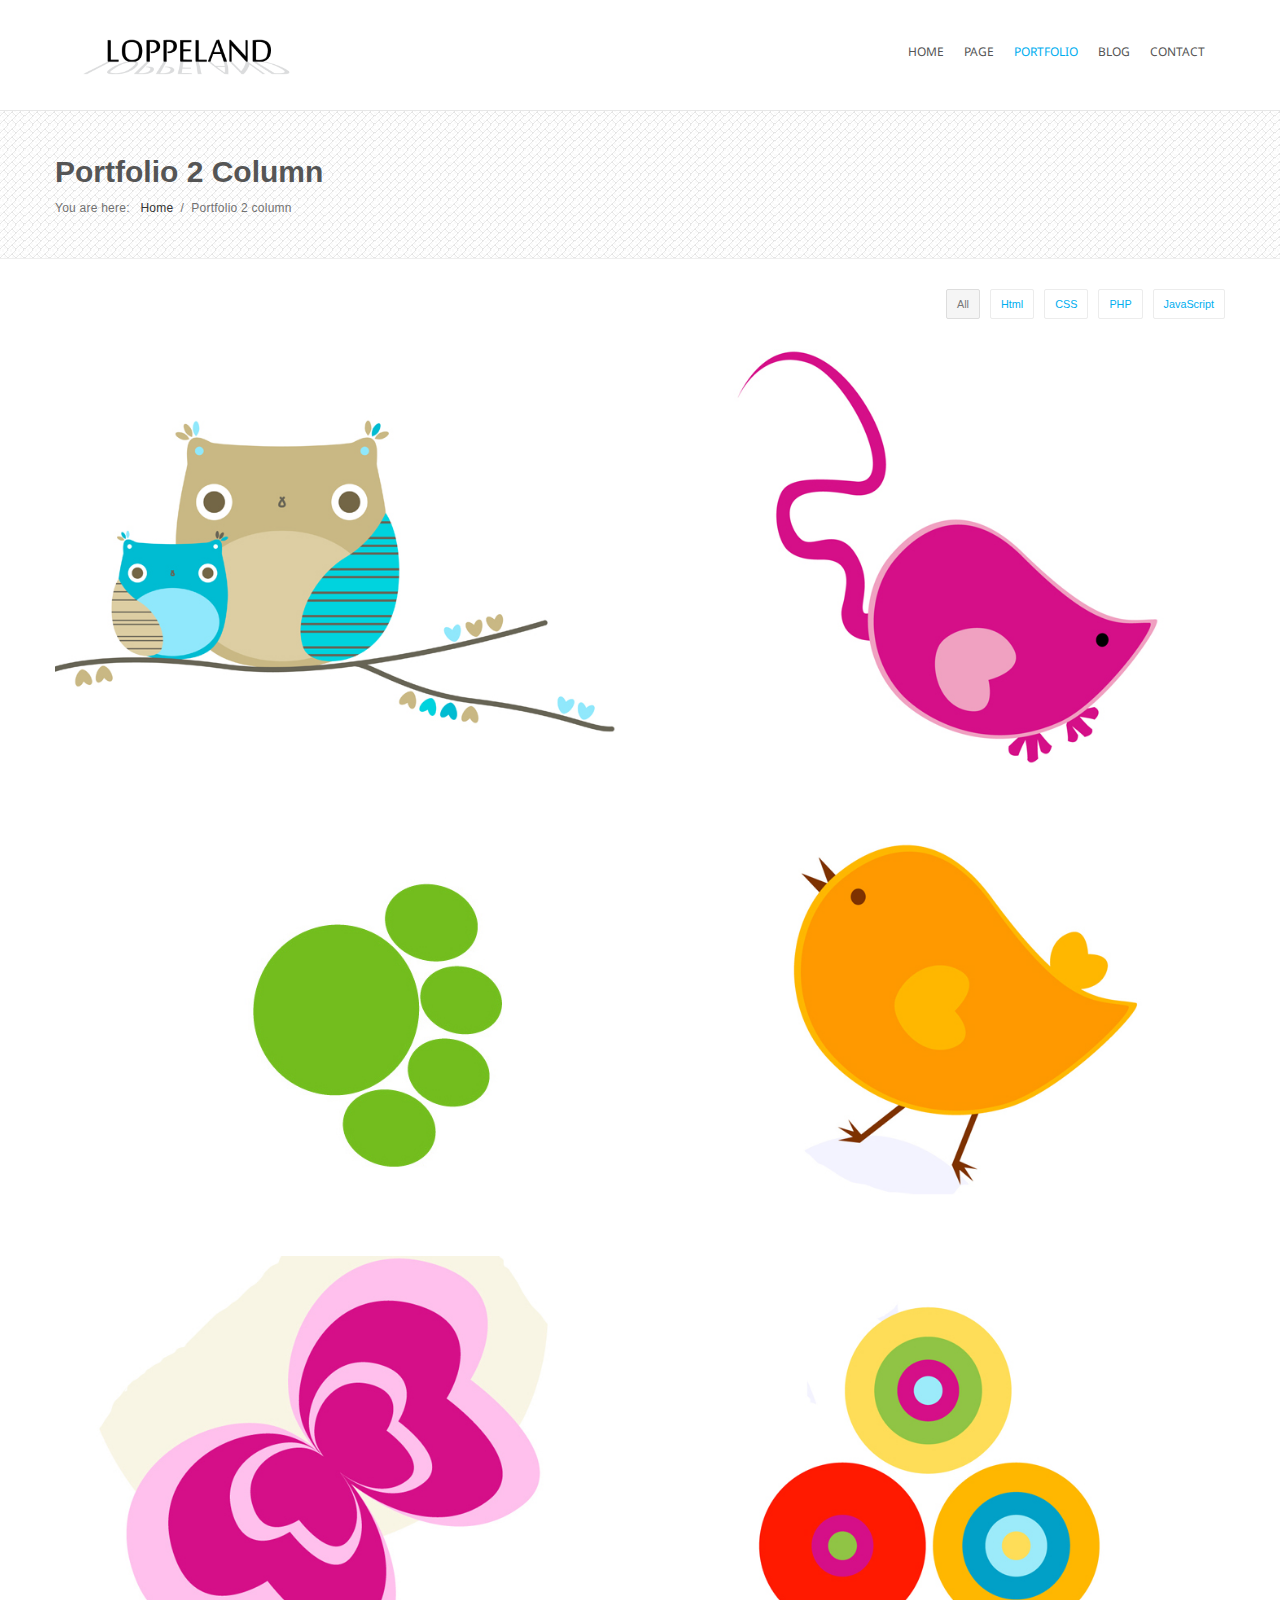
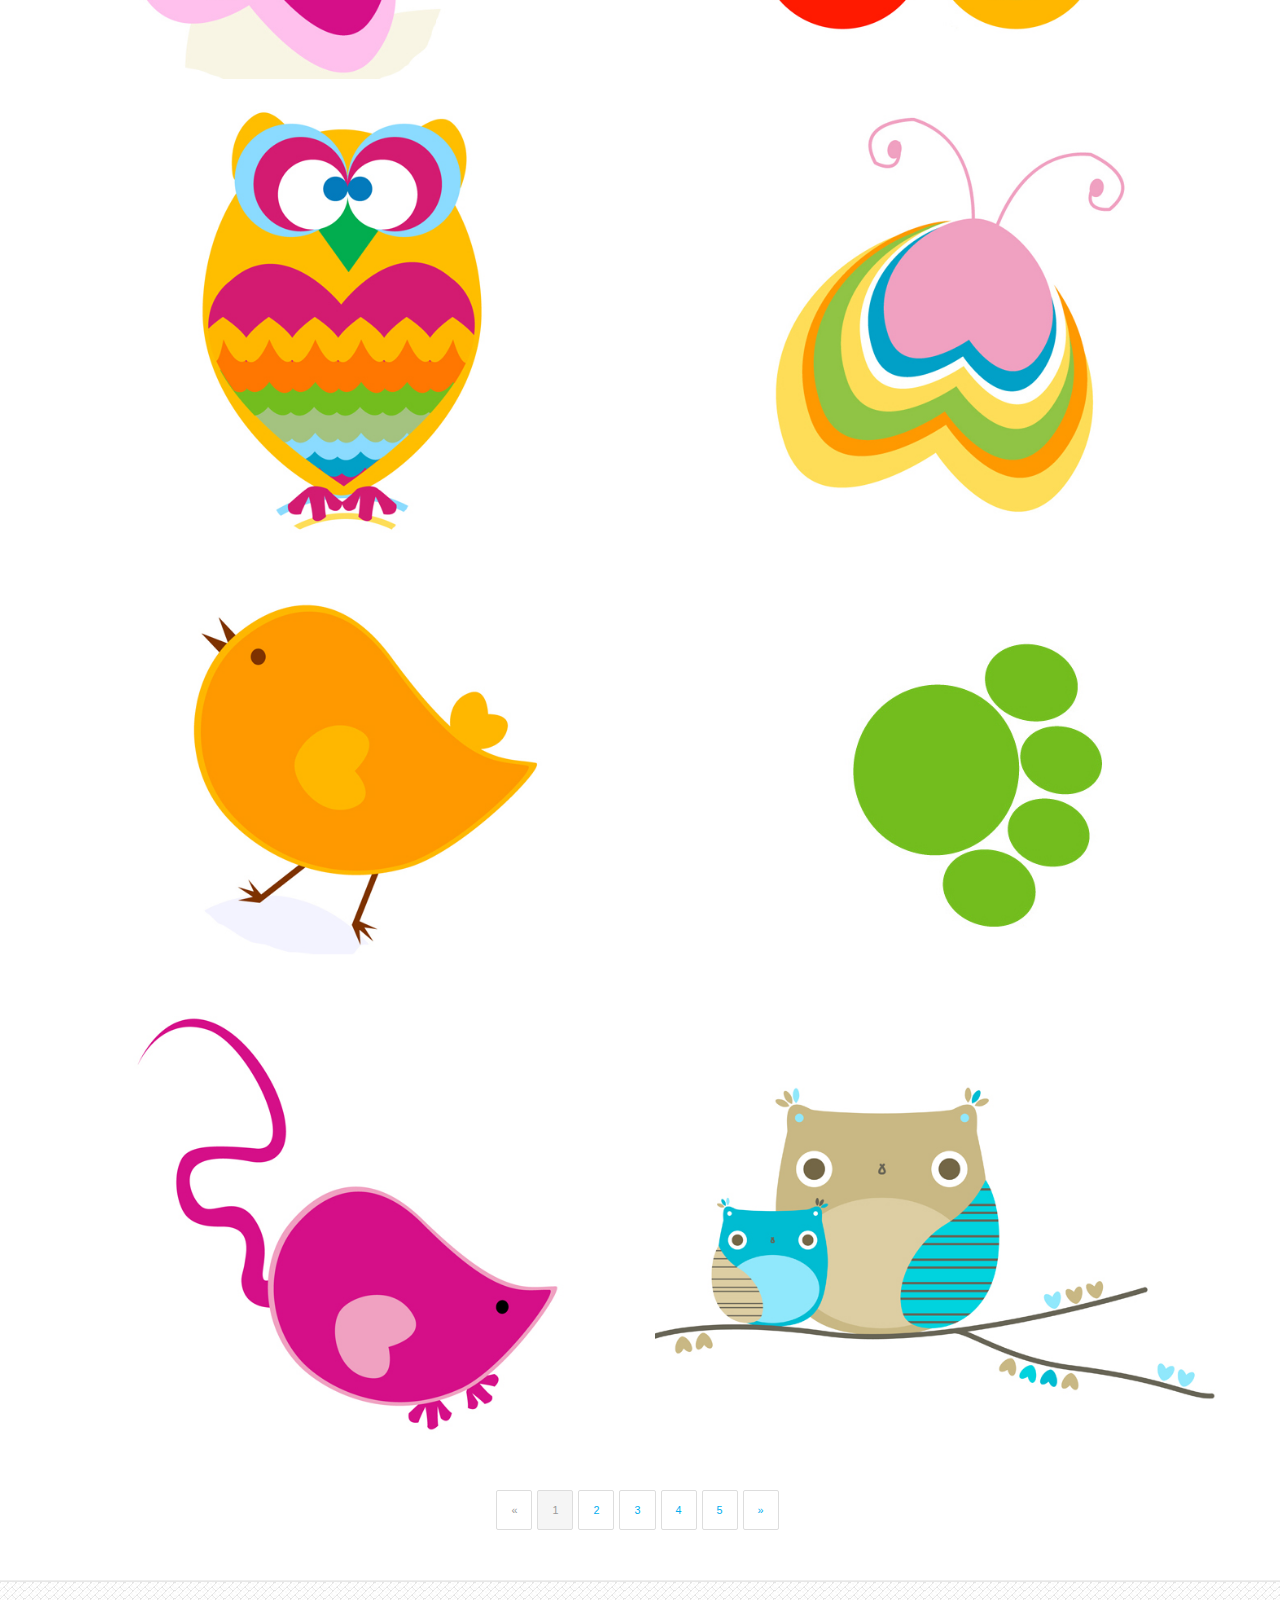
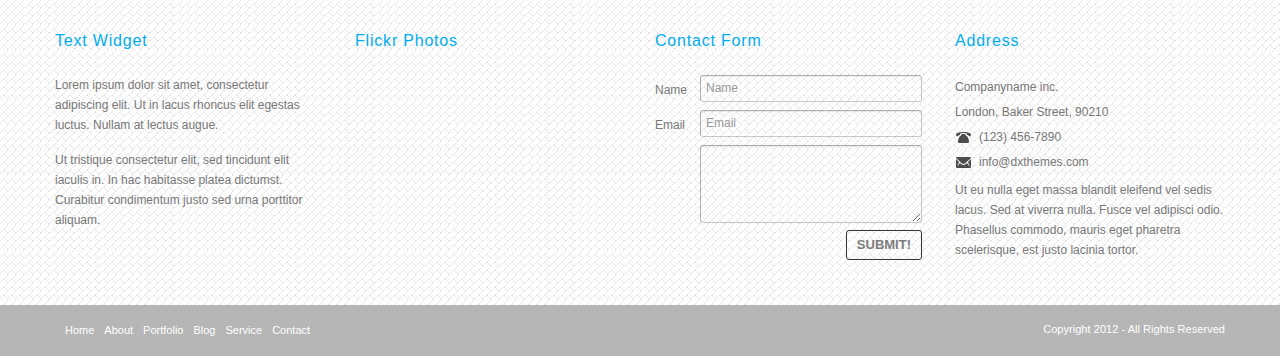
<file: portfolio2.html>
<!DOCTYPE html>
<!--[if lt IE 7 ]><html class="ie ie6" lang="en"> <![endif]-->
<!--[if IE 7 ]><html class="ie ie7" lang="en"> <![endif]-->
<!--[if IE 8 ]><html class="ie ie8" lang="en"> <![endif]-->
<!--[if (gte IE 9)|!(IE)]><!--><html lang="en"> <!--<![endif]-->

<head>
    <meta http-equiv="Content-Type" content="text/html; charset=utf-8" />
    <meta name="viewport" content="width=100%; initial-scale=1; maximum-scale=1; minimum-scale=1; user-scalable=no;" />
    <link rel="icon" href="images/favicon.png" type="image/png">
    <link rel="shortcut icon" href="images/favicon.png" type="image/png" />
    <title>Home Page</title>
    <link href="css/bootstrap.css" type="text/css" rel="stylesheet"/>
    <link href="css/style.css" type="text/css" rel="stylesheet"/>
    <link href="css/prettyPhoto.css" type="text/css" rel="stylesheet"/>
    <link rel="stylesheet" type="text/css" href="css/style_common.css" />
    <link rel="stylesheet" type="text/css" href="css/style5.css" />
    <script type="text/javascript" src="js/jquery.min.js"></script>
    <script type="text/javascript" src="js/bootstrap.min.js"></script>
    <script type="text/javascript" src="js/jquery.easing.1.3.js"></script>
    <script type="text/javascript" src="js/jquery.quicksand.js"></script>
    <script type="text/javascript" src="js/superfish.js"></script>
    <script type="text/javascript" src="js/hoverIntent.js"></script>
    <script type="text/javascript" src="js/jquery.hoverdir.js"></script>
    <script type="text/javascript" src="js/jquery.flexslider.js"></script>
    <script type="text/javascript" src="js/jflickrfeed.min.js"></script>
    <script type="text/javascript" src="js/jquery.prettyPhoto.js"></script>
    <script type="text/javascript" src="js/jquery.elastislide.js"></script>
    <script type="text/javascript" src="js/jquery.tweet.js"></script>
    <script type="text/javascript" src="js/smoothscroll.js"></script>
    <script type="text/javascript" src="js/jquery.ui.totop.js"></script>
    <script type="text/javascript" src="js/main.js"></script>
    <script type="text/javascript" src="js/ajax-mail.js"></script>
    <script type="text/javascript" src="js/accordion.settings.js"></script>
    <script type="text/javascript" src="js/jquery.cslider.js"></script>
    <script type="text/javascript" src="js/modernizr.custom.28468.js"></script>



    <!--Le Google Fonts-->
    <link href='http://fonts.googleapis.com/css?family=Economica:700,400italic' rel='stylesheet' type='text/css'>
    <!--[if lt IE 9]>
    <script type="text/javascript" src="http://html5shim.googlecode.com/svn/trunk/html5.js"></script>
    <link href="css/ie8.css" type="text/css" rel="stylesheet"/>
    <![endif]-->
</head>

<body>

<header id="header">
    <div class="container">
        <div class="row">
            <div class="span3 logo">
                <a href="./index.html"><img src="images/logo.png" alt="logo"/></a>
            </div>
            <nav id="menu" class="pull-right">
                <ul>
                    <li><a href="./index.html" >Home</a></li>
                    <li><a href="./about.html">Page</a>
                        <ul>
                            <li><a href="./about.html">About Us</a></li>
                            <li class="last"><a href="./services.html" >Our Services</a></li>
                        </ul>
                    </li>
                    <li><a href="./portfolio2.html" class="current">Portfolio</a>
                        <ul>
                            <li><a href="./portfolio2.html">Portfolio 2 col</a>
                                <ul>
                                    <li><a href="./portfolio2.html">Portfolio 2 Columns</a></li>
                                    <li class="last"><a href="./portfolio2ex.html">Portfolio 2 Columns Extended</a></li>
                                </ul>
                            </li>
                            <li><a href="./portfolio3.html">Portfolio 3 col</a>
                                <ul>
                                    <li><a href="./portfolio3.html">Portfolio 3 Columns</a></li>
                                    <li class="last"><a href="./portfolio3ex.html">Portfolio 3 Columns Extended</a></li>
                                </ul>
                            </li>
                            <li class="last"><a href="./portfolio4.html">Portfolio 4 col</a>
                                <ul>
                                    <li><a href="./portfolio4.html">Portfolio 4 Columns</a></li>
                                    <li class="last"><a href="./portfolio4ex.html">Portfolio 4 Columns Extended</a></li>
                                </ul>
                            </li>
                        </ul>
                    </li>
                    <li><a href="./blog.html">Blog</a>
                        <ul>
                            <li><a href="./blog.html">Blog</a></li>
                            <li class="last"><a href="./blog-single.html">Blog Single</a></li>
                        </ul>
                    </li>
                    <li><a href="./contact.html" >Contact</a></li>
                </ul>
            </nav>
        </div>

    </div>
</header>
<!--breadcrumbs -->
<div class="container breadcrumbs">
    <h1>Portfolio 2 Column</h1>
    <div>You are here: &nbsp&nbsp<a href="#">Home</a> &nbsp/&nbsp Portfolio 2 column</div>
</div>


<!--container-->
<section id="container">
    <div class="container">
        <!--filter-->
        <ul id="filtrable">
            <li class="current all"><a href="#">All</a></li>
            <li class="html"><a href="#">Html</a></li>
            <li class="css"><a href="#">CSS</a></li>
            <li class="php"><a href="#">PHP</a></li>
            <li class="javascript"><a href="#">JavaScript</a></li>
        </ul>

        <div class="clear"></div>
        
        <section class="row da-thumbs portfolio filtrable">
            <article data-id="id-1" data-type="javascript html" class="span6">
                <img src="example/latest1.jpg" alt="photo"/>
                <div>
                    <a href="example/view.jpg" class="p-view"  data-rel="prettyPhoto"></a>
                    <a href="blog-single.html" class="p-link"></a>
                </div>
            </article>
            <article  data-id="id-2" data-type="php" class="span6">
                <img src="example/latest2.jpg" alt="photo"/>
                <div>
                    <a href="example/view.jpg" class="p-view"  data-rel="prettyPhoto"></a>
                    <a href="blog-single.html" class="p-link"></a>
                </div>
            </article>
            <article data-id="id-3" data-type="javascript"  class="span6">
                <img src="example/latest3.jpg" alt="photo"/>
                <div>
                    <a href="example/view.jpg" class="p-view"  data-rel="prettyPhoto"></a>
                    <a href="blog-single.html" class="p-link"></a>
                </div>
            </article>
            <article data-id="id-4" data-type="php" class="span6">
                <img src="example/latest4.jpg" alt="photo"/>
                <div>
                    <a href="example/view.jpg" class="p-view"  data-rel="prettyPhoto"></a>
                    <a href="blog-single.html" class="p-link"></a>
                </div>
            </article>
            <article data-id="id-5" data-type="javascript html" class="span6">
                <img src="example/latest5.jpg" alt="photo"/>
                <div>
                    <a href="example/view.jpg" class="p-view"  data-rel="prettyPhoto"></a>
                    <a href="blog-single.html" class="p-link"></a>
                </div>
            </article>
            <article data-id="id-6" data-type="php" class="span6">
                <img src="example/latest6.jpg" alt="photo"/>
                <div>
                    <a href="example/view.jpg" class="p-view"  data-rel="prettyPhoto"></a>
                    <a href="blog-single.html" class="p-link"></a>
                </div>
            </article>
            <article data-id="id-7" data-type="php" class="span6">
                <img src="example/latest7.jpg" alt="photo"/>
                <div>
                    <a href="example/view.jpg" class="p-view"  data-rel="prettyPhoto"></a>
                    <a href="blog-single.html" class="p-link"></a>
                </div>
            </article>
            <article data-id="id-8" data-type="css" class="span6">
                <img src="example/latest8.jpg" alt="photo"/>
                <div>
                    <a href="example/view.jpg" class="p-view"  data-rel="prettyPhoto"></a>
                    <a href="blog-single.html" class="p-link"></a>
                </div>
            </article>
            <article data-id="id-9" data-type="html" class="span6">
                <img src="example/latest4.jpg" alt="photo"/>
                <div>
                    <a href="example/view.jpg" class="p-view"  data-rel="prettyPhoto"></a>
                    <a href="blog-single.html" class="p-link"></a>
                </div>
            </article>
            <article data-id="id-10" data-type="css" class="span6">
                <img src="example/latest3.jpg" alt="photo"/>
                <div>
                    <a href="example/view.jpg" class="p-view"  data-rel="prettyPhoto"></a>
                    <a href="blog-single.html" class="p-link"></a>
                </div>
            </article>
            <article data-id="id-11" data-type="html" class="span6">
                <img src="example/latest2.jpg" alt="photo"/>
                <div>
                    <a href="example/view.jpg" class="p-view"  data-rel="prettyPhoto"></a>
                    <a href="blog-single.html" class="p-link"></a>
                </div>
            </article>
            <article data-id="id-12" data-type="css" class="span6">
                <img src="example/latest1.jpg" alt="photo"/>
                <div>
                    <a href="example/view.jpg" class="p-view"  data-rel="prettyPhoto"></a>
                    <a href="blog-single.html" class="p-link"></a>
                </div>
            </article>
        </section>
        <!--pagination-->
        <div class="pagination pagination-centered">
            <ul>
                <li class="disabled"><a href="#">&laquo;</a></li>
                <li class="active"><a href="#">1</a></li>
                <li><a href="#">2</a></li>
                <li><a href="#">3</a></li>
                <li><a href="#">4</a></li>
                <li><a href="#">5</a></li>
                <li><a href="#">&raquo;</a></li>
            </ul>
        </div>
    </div>
</section>

<!--footer-->
<footer id="footer">
    <div class="container">
        <div class="row">
            <div class="span3">
                <h3>Text Widget</h3>
                <p>Lorem ipsum dolor sit amet, consectetur adipiscing elit. Ut in lacus rhoncus elit egestas luctus. Nullam at lectus augue.</p>
                <p>Ut tristique consectetur elit, sed tincidunt elit iaculis in. In hac habitasse platea dictumst. Curabitur condimentum justo sed urna porttitor aliquam.</p>
            </div>
            <div class="span3">
                <h3>Flickr Photos</h3>
                <ul class="flickr clearfix"></ul>
            </div>
            <div class="span3">
                <h3>Contact Form</h3>
                <form id="contact" class="form-horizontal" method="post">
                    <div class="control-group">
                        <label class="control-label" for="inputName">Name</label>
                        <div class="controls">
                            <input type="text" id="inputName" placeholder="Name" name="inputName">
                            <label class="ferror" for="inputName" id="fname_error">Name is required.</label>
                        </div>
                    </div>
                    <div class="control-group">
                        <label class="control-label" for="inputEmail">Email</label>
                        <div class="controls">
                            <input type="text" id="inputEmail" placeholder="Email" name="inputEmail">
                            <label class="ferror" for="inputEmail" id="femail_error">Email is required.</label>
                        </div>
                    </div>
                    <div class="control-group">
                        <label class="control-label" for="inputMessage"></label>
                        <div class="controls">
                            <textarea rows="3" id="inputMessage" name="inputMessage"></textarea>
                            <label class="ferror" for="inputMessage" id="fmessage_error">Message is required.</label>
                        </div>
                    </div>
                    <div class="submit-div">
                        <input type="submit" class="btn pull-right footer-button" value="SUBMIT!">
                    </div>
                </form>
            </div>
            <div class="span3">
                <h3>Address</h3>
                <address>
                    Companyname inc.<br>
                    London,  Baker Street, 90210<br>
                    <i class="myicon-phone"></i>(123) 456-7890<br>
                    <i class="myicon-mail"></i>info@dxthemes.com
                </address>
                Ut eu nulla eget massa blandit eleifend vel sedis lacus. Sed at viverra nulla. Fusce vel adipisci odio. Phasellus commodo, mauris eget pharetra scelerisque, est justo lacinia tortor.
            </div>
        </div>
    </div>
</footer>

<!--footer menu-->
<section id="footer-menu">
    <div class="container">
        <div class="row">
            <div class="span8 hidden-phone">
                <ul>
                    <li><a href="#">Home</a></li>
                    <li><a href="#">About</a></li>
                    <li><a href="#">Portfolio</a></li>
                    <li><a href="#">Blog</a></li>
                    <li><a href="#">Service</a></li>
                    <li><a href="#">Contact</a></li>
                </ul>
            </div>
            <p class="span4"><span class="pull-right">Copyright 2012 - All Rights Reserved</span></p>
        </div>
    </div>
</section>
</body>
</html>
</file>
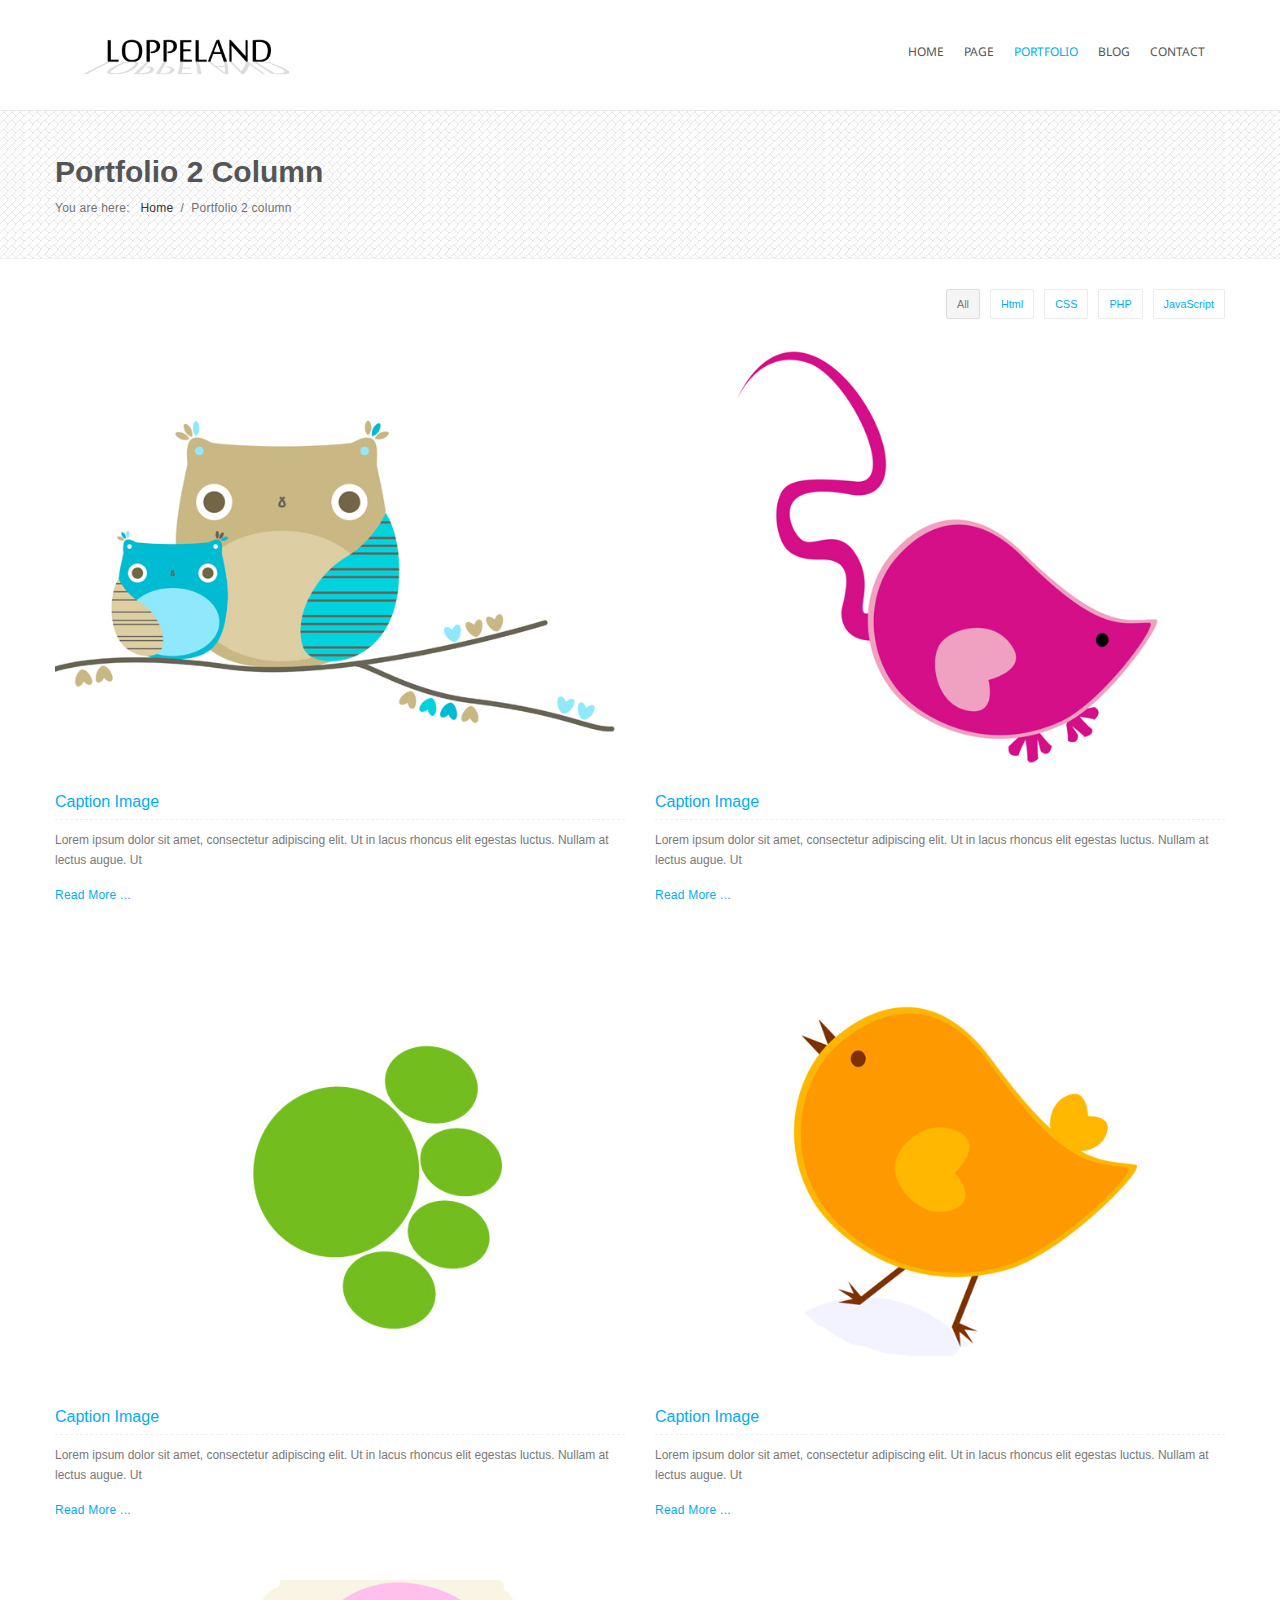
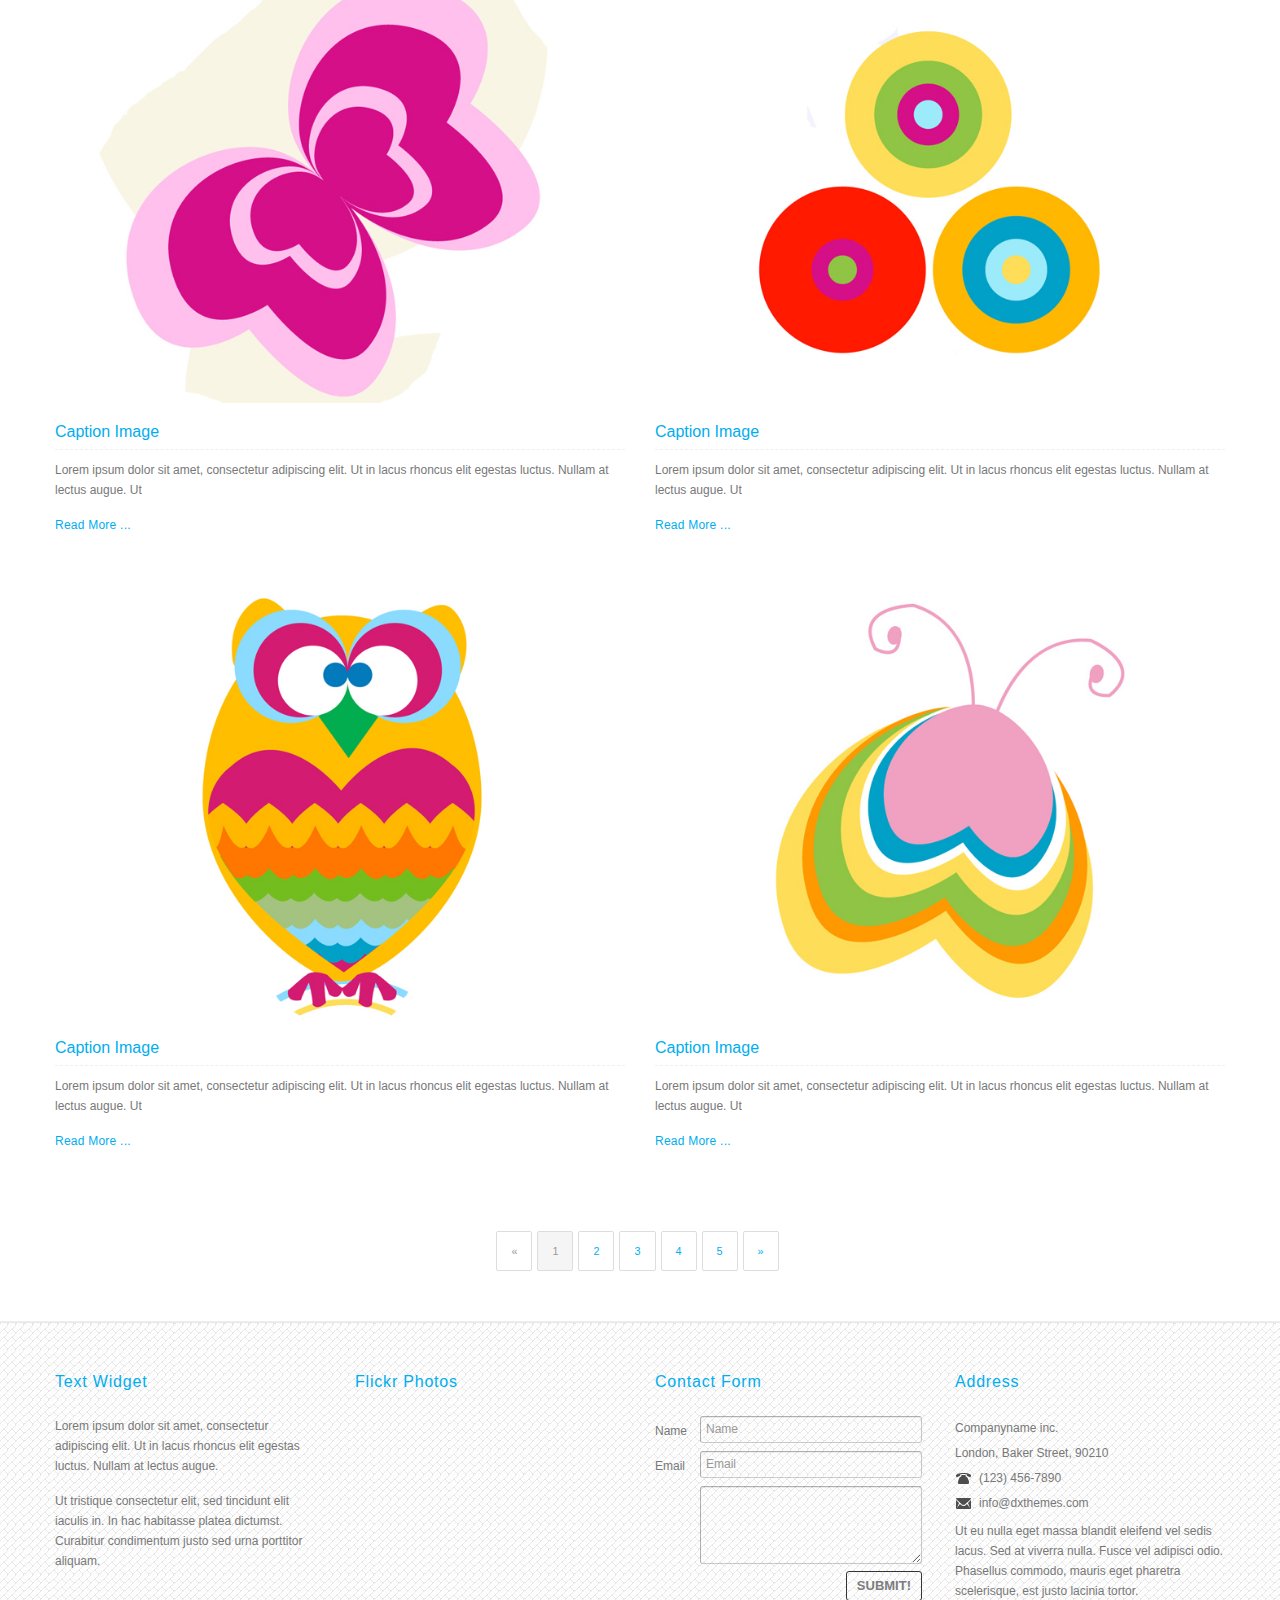
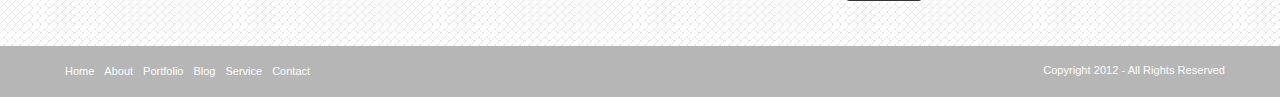
<file: portfolio2ex.html>
<!DOCTYPE html>
<!--[if lt IE 7 ]><html class="ie ie6" lang="en"> <![endif]-->
<!--[if IE 7 ]><html class="ie ie7" lang="en"> <![endif]-->
<!--[if IE 8 ]><html class="ie ie8" lang="en"> <![endif]-->
<!--[if (gte IE 9)|!(IE)]><!--><html lang="en"> <!--<![endif]-->

<head>
    <meta http-equiv="Content-Type" content="text/html; charset=utf-8" />
    <meta name="viewport" content="width=100%; initial-scale=1; maximum-scale=1; minimum-scale=1; user-scalable=no;" />
    <link rel="icon" href="images/favicon.png" type="image/png">
    <link rel="shortcut icon" href="images/favicon.png" type="image/png" />
    <title>Home Page</title>
    <link href="css/bootstrap.css" type="text/css" rel="stylesheet"/>
    <link href="css/style.css" type="text/css" rel="stylesheet"/>
    <link href="css/prettyPhoto.css" type="text/css" rel="stylesheet"/>
    <link rel="stylesheet" type="text/css" href="css/style_common.css" />
    <link rel="stylesheet" type="text/css" href="css/style5.css" />
    <script type="text/javascript" src="js/jquery.min.js"></script>
    <script type="text/javascript" src="js/bootstrap.min.js"></script>
    <script type="text/javascript" src="js/jquery.easing.1.3.js"></script>
    <script type="text/javascript" src="js/jquery.quicksand.js"></script>
    <script type="text/javascript" src="js/superfish.js"></script>
    <script type="text/javascript" src="js/hoverIntent.js"></script>
    <script type="text/javascript" src="js/jquery.hoverdir.js"></script>
    <script type="text/javascript" src="js/jquery.flexslider.js"></script>
    <script type="text/javascript" src="js/jflickrfeed.min.js"></script>
    <script type="text/javascript" src="js/jquery.prettyPhoto.js"></script>
    <script type="text/javascript" src="js/jquery.elastislide.js"></script>
    <script type="text/javascript" src="js/jquery.tweet.js"></script>
    <script type="text/javascript" src="js/smoothscroll.js"></script>
    <script type="text/javascript" src="js/jquery.ui.totop.js"></script>
    <script type="text/javascript" src="js/main.js"></script>
    <script type="text/javascript" src="js/ajax-mail.js"></script>
    <script type="text/javascript" src="js/accordion.settings.js"></script>
    <script type="text/javascript" src="js/jquery.cslider.js"></script>
    <script type="text/javascript" src="js/modernizr.custom.28468.js"></script>



    <!--Le Google Fonts-->
    <link href='http://fonts.googleapis.com/css?family=Economica:700,400italic' rel='stylesheet' type='text/css'>
    <!--[if lt IE 9]>
    <script type="text/javascript" src="http://html5shim.googlecode.com/svn/trunk/html5.js"></script>
    <link href="css/ie8.css" type="text/css" rel="stylesheet"/>
    <![endif]-->
</head>

<body>

<header id="header">
    <div class="container">
        <div class="row">
            <div class="span3 logo">
                <a href="./index.html"><img src="images/logo.png" alt="logo"/></a>
            </div>
            <nav id="menu" class="pull-right">
                <ul>
                    <li><a href="./index.html" >Home</a></li>
                    <li><a href="./about.html">Page</a>
                        <ul>
                            <li><a href="./about.html">About Us</a></li>
                            <li class="last"><a href="./services.html" >Our Services</a></li>
                        </ul>
                    </li>
                    <li><a href="./portfolio2.html" class="current">Portfolio</a>
                        <ul>
                            <li><a href="./portfolio2.html">Portfolio 2 col</a>
                                <ul>
                                    <li><a href="./portfolio2.html">Portfolio 2 Columns</a></li>
                                    <li class="last"><a href="./portfolio2ex.html">Portfolio 2 Columns Extended</a></li>
                                </ul>
                            </li>
                            <li><a href="./portfolio3.html">Portfolio 3 col</a>
                                <ul>
                                    <li><a href="./portfolio3.html">Portfolio 3 Columns</a></li>
                                    <li class="last"><a href="./portfolio3ex.html">Portfolio 3 Columns Extended</a></li>
                                </ul>
                            </li>
                            <li class="last"><a href="./portfolio4.html">Portfolio 4 col</a>
                                <ul>
                                    <li><a href="./portfolio4.html">Portfolio 4 Columns</a></li>
                                    <li class="last"><a href="./portfolio4ex.html">Portfolio 4 Columns Extended</a></li>
                                </ul>
                            </li>
                        </ul>
                    </li>
                    <li><a href="./blog.html">Blog</a>
                        <ul>
                            <li><a href="./blog.html">Blog</a></li>
                            <li class="last"><a href="./blog-single.html">Blog Single</a></li>
                        </ul>
                    </li>
                    <li><a href="./contact.html" >Contact</a></li>
                </ul>
            </nav>
        </div>

    </div>
</header>
<!--breadcrumbs -->
<div class="container breadcrumbs">
    <h1>Portfolio 2 Column</h1>
    <div>You are here: &nbsp&nbsp<a href="#">Home</a> &nbsp/&nbsp Portfolio 2 column</div>
</div>

<!--container-->
<section id="container">
    <div class="container">
        <!--filter-->
        <ul id="filtrable">
            <li class="current all"><a href="#">All</a></li>
            <li class="html"><a href="#">Html</a></li>
            <li class="css"><a href="#">CSS</a></li>
            <li class="php"><a href="#">PHP</a></li>
            <li class="javascript"><a href="#">JavaScript</a></li>
        </ul>

        <div class="clear"></div>
        
        <section class="row da-thumbs portfolio filtrable">
            <article data-id="id-1" data-type="javascript html" class="span6">
                <span>
                    <img src="example/latest1.jpg" alt="photo"/>
                    <div class="pd">
                        <a href="example/view.jpg" class="p-view"  data-rel="prettyPhoto"></a>
                        <a href="blog-single.html" class="p-link"></a>
                    </div>
                </span>
                <h3><a href="#">Caption Image</a></h3>
                <p>Lorem ipsum dolor sit amet, consectetur adipiscing elit. Ut in lacus rhoncus elit egestas luctus. Nullam at lectus augue. Ut </p>
                <a href="#" class="read-more">Read More ...</a>
            </article>
            <article data-id="id-2" data-type="php" class="span6">
                <span>
                    <img src="example/latest2.jpg" alt="photo"/>
                    <div>
                        <a href="example/view.jpg" class="p-view"  data-rel="prettyPhoto"></a>
                        <a href="blog-single.html" class="p-link"></a>
                    </div>
                </span>
                <h3><a href="#">Caption Image</a></h3>
                <p>Lorem ipsum dolor sit amet, consectetur adipiscing elit. Ut in lacus rhoncus elit egestas luctus. Nullam at lectus augue. Ut </p>
                <a href="#" class="read-more">Read More ...</a>
            </article>
            <article data-id="id-3" data-type="javascript"  class="span6">
                <span>
                    <img src="example/latest3.jpg" alt="photo"/>
                    <div>
                        <a href="example/view.jpg" class="p-view"  data-rel="prettyPhoto"></a>
                        <a href="blog-single.html" class="p-link"></a>
                    </div>
                </span>
                <h3><a href="#">Caption Image</a></h3>
                <p>Lorem ipsum dolor sit amet, consectetur adipiscing elit. Ut in lacus rhoncus elit egestas luctus. Nullam at lectus augue. Ut </p>
                <a href="#" class="read-more">Read More ...</a>
            </article>
            <article data-id="id-4" data-type="php" class="span6">
                <span>
                    <img src="example/latest4.jpg" alt="photo"/>
                    <div>
                        <a href="example/view.jpg" class="p-view"  data-rel="prettyPhoto"></a>
                        <a href="blog-single.html" class="p-link"></a>
                    </div>
                </span>
                <h3><a href="#">Caption Image</a></h3>
                <p>Lorem ipsum dolor sit amet, consectetur adipiscing elit. Ut in lacus rhoncus elit egestas luctus. Nullam at lectus augue. Ut </p>
                <a href="#" class="read-more">Read More ...</a>
            </article>
            <article data-id="id-5" data-type="javascript html" class="span6">
                <span>
                    <img src="example/latest5.jpg" alt="photo"/>
                    <div>
                        <a href="example/view.jpg" class="p-view"  data-rel="prettyPhoto"></a>
                        <a href="blog-single.html" class="p-link"></a>
                    </div>
                </span>
                <h3><a href="#">Caption Image</a></h3>
                <p>Lorem ipsum dolor sit amet, consectetur adipiscing elit. Ut in lacus rhoncus elit egestas luctus. Nullam at lectus augue. Ut </p>
                <a href="#" class="read-more">Read More ...</a>
            </article>
            <article data-id="id-6" data-type="php" class="span6">
                <span>
                    <img src="example/latest6.jpg" alt="photo"/>
                    <div>
                        <a href="example/view.jpg" class="p-view"  data-rel="prettyPhoto"></a>
                        <a href="blog-single.html" class="p-link"></a>
                    </div>
                </span>
                <h3><a href="#">Caption Image</a></h3>
                <p>Lorem ipsum dolor sit amet, consectetur adipiscing elit. Ut in lacus rhoncus elit egestas luctus. Nullam at lectus augue. Ut </p>
                <a href="#" class="read-more">Read More ...</a>
            </article>
            <article data-id="id-7" data-type="php" class="span6">
                <span>
                    <img src="example/latest7.jpg" alt="photo"/>
                    <div>
                        <a href="example/view.jpg" class="p-view"  data-rel="prettyPhoto"></a>
                        <a href="blog-single.html" class="p-link"></a>
                    </div>
                </span>
                <h3><a href="#">Caption Image</a></h3>
                <p>Lorem ipsum dolor sit amet, consectetur adipiscing elit. Ut in lacus rhoncus elit egestas luctus. Nullam at lectus augue. Ut </p>
                <a href="#" class="read-more">Read More ...</a>
            </article>
            <article data-id="id-8" data-type="css" class="span6">
                <span>
                    <img src="example/latest8.jpg" alt="photo"/>
                    <div>
                        <a href="example/view.jpg" class="p-view"  data-rel="prettyPhoto"></a>
                        <a href="blog-single.html" class="p-link"></a>
                    </div>
                </span>
                <h3><a href="#">Caption Image</a></h3>
                <p>Lorem ipsum dolor sit amet, consectetur adipiscing elit. Ut in lacus rhoncus elit egestas luctus. Nullam at lectus augue. Ut </p>
                <a href="#" class="read-more">Read More ...</a>
            </article>
        </section>
        <!--pagination-->
        <div class="pagination pagination-centered">
            <ul>
                <li class="disabled"><a href="#">&laquo;</a></li>
                <li class="active"><a href="#">1</a></li>
                <li><a href="#">2</a></li>
                <li><a href="#">3</a></li>
                <li><a href="#">4</a></li>
                <li><a href="#">5</a></li>
                <li><a href="#">&raquo;</a></li>
            </ul>
        </div>
    </div>
</section>

<!--footer-->
<footer id="footer">
    <div class="container">
        <div class="row">
            <div class="span3">
                <h3>Text Widget</h3>
                <p>Lorem ipsum dolor sit amet, consectetur adipiscing elit. Ut in lacus rhoncus elit egestas luctus. Nullam at lectus augue.</p>
                <p>Ut tristique consectetur elit, sed tincidunt elit iaculis in. In hac habitasse platea dictumst. Curabitur condimentum justo sed urna porttitor aliquam.</p>
            </div>
            <div class="span3">
                <h3>Flickr Photos</h3>
                <ul class="flickr clearfix"></ul>
            </div>
            <div class="span3">
                <h3>Contact Form</h3>
                <form id="contact" class="form-horizontal" method="post">
                    <div class="control-group">
                        <label class="control-label" for="inputName">Name</label>
                        <div class="controls">
                            <input type="text" id="inputName" placeholder="Name" name="inputName">
                            <label class="ferror" for="inputName" id="fname_error">Name is required.</label>
                        </div>
                    </div>
                    <div class="control-group">
                        <label class="control-label" for="inputEmail">Email</label>
                        <div class="controls">
                            <input type="text" id="inputEmail" placeholder="Email" name="inputEmail">
                            <label class="ferror" for="inputEmail" id="femail_error">Email is required.</label>
                        </div>
                    </div>
                    <div class="control-group">
                        <label class="control-label" for="inputMessage"></label>
                        <div class="controls">
                            <textarea rows="3" id="inputMessage" name="inputMessage"></textarea>
                            <label class="ferror" for="inputMessage" id="fmessage_error">Message is required.</label>
                        </div>
                    </div>
                    <div class="submit-div">
                        <input type="submit" class="btn pull-right footer-button" value="SUBMIT!">
                    </div>
                </form>
            </div>
            <div class="span3">
                <h3>Address</h3>
                <address>
                    Companyname inc.<br>
                    London,  Baker Street, 90210<br>
                    <i class="myicon-phone"></i>(123) 456-7890<br>
                    <i class="myicon-mail"></i>info@dxthemes.com
                </address>
                Ut eu nulla eget massa blandit eleifend vel sedis lacus. Sed at viverra nulla. Fusce vel adipisci odio. Phasellus commodo, mauris eget pharetra scelerisque, est justo lacinia tortor.
            </div>
        </div>
    </div>
</footer>

<!--footer menu-->
<section id="footer-menu">
    <div class="container">
        <div class="row">
            <div class="span8 hidden-phone">
                <ul>
                    <li><a href="#">Home</a></li>
                    <li><a href="#">About</a></li>
                    <li><a href="#">Portfolio</a></li>
                    <li><a href="#">Blog</a></li>
                    <li><a href="#">Service</a></li>
                    <li><a href="#">Contact</a></li>
                </ul>
            </div>
            <p class="span4"><span class="pull-right">Copyright 2012 - All Rights Reserved</span></p>
        </div>
    </div>
</section>
</body>
</html>
</file>
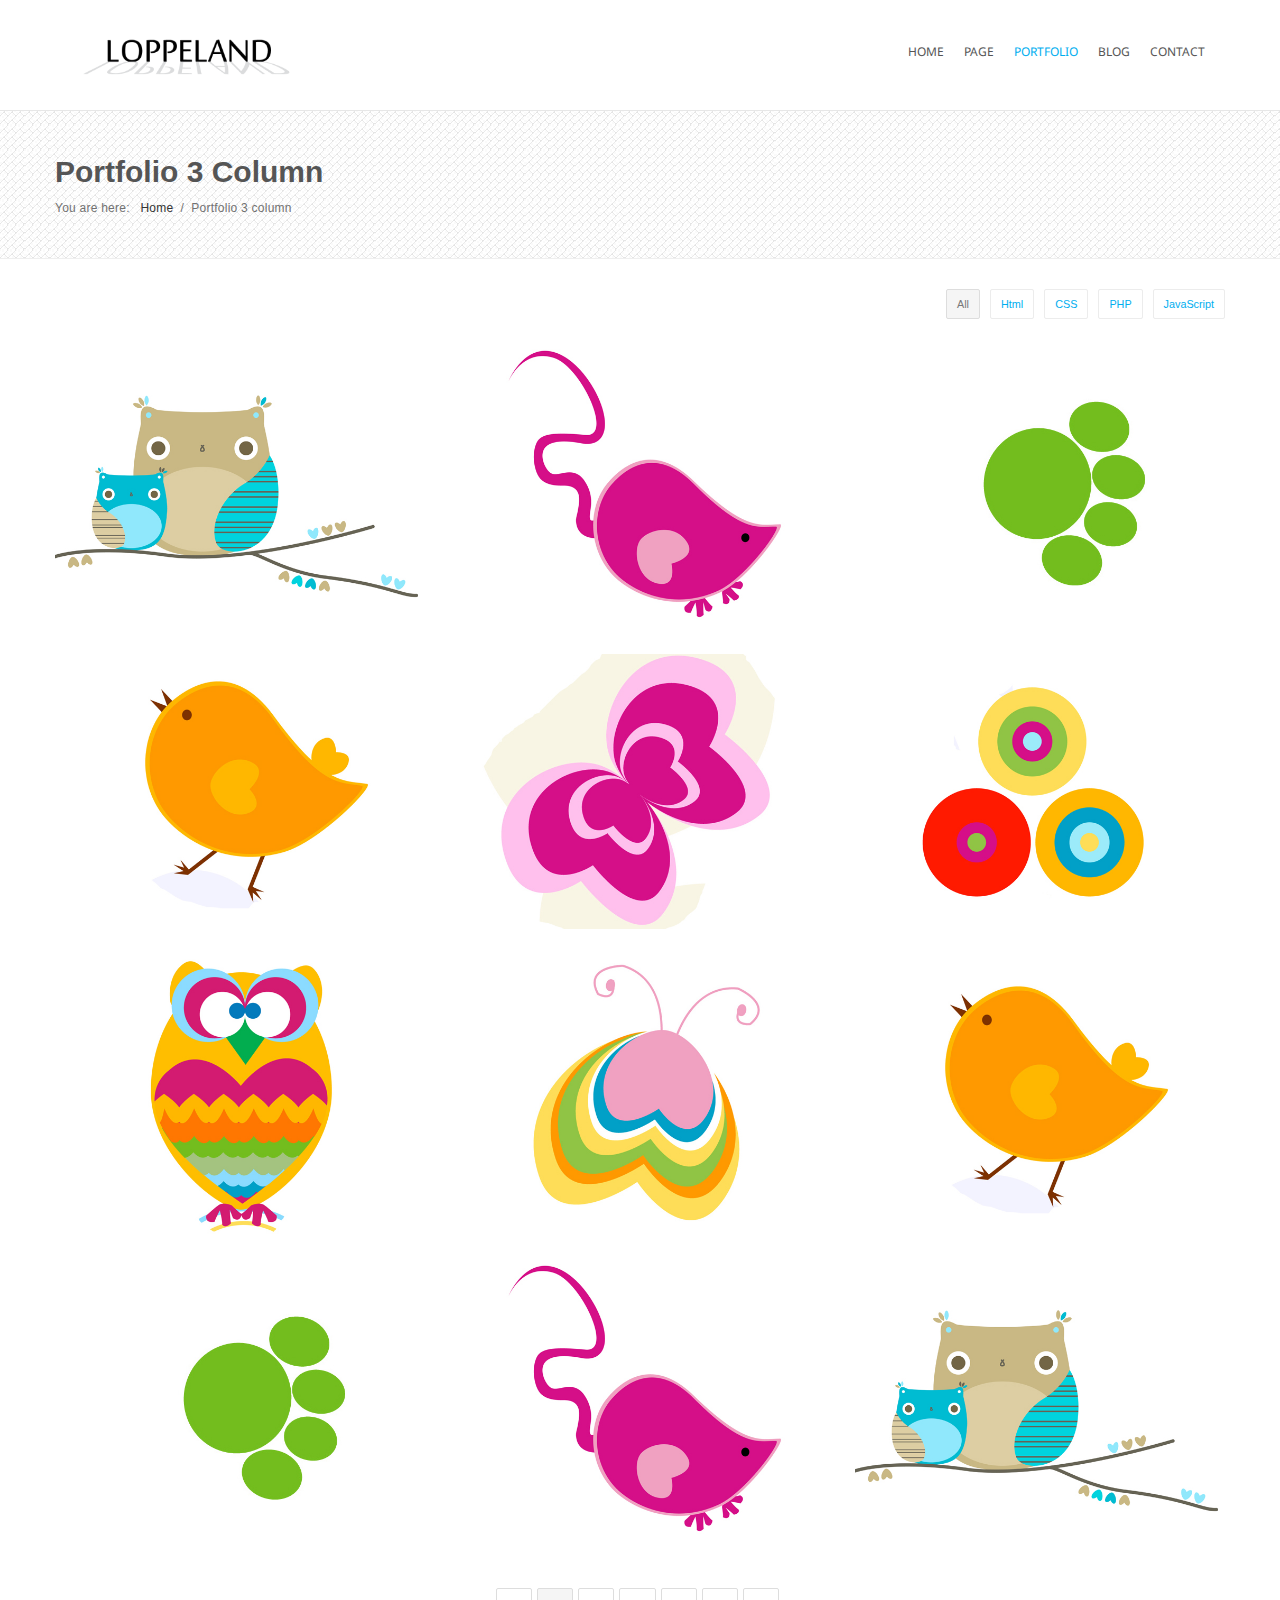
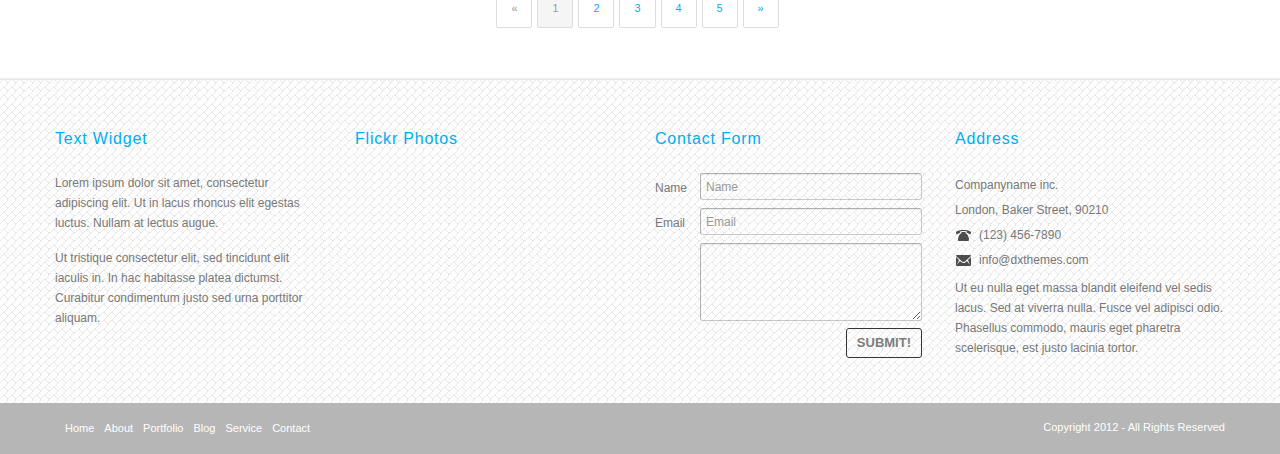
<file: portfolio3.html>
<!DOCTYPE html>
<!--[if lt IE 7 ]><html class="ie ie6" lang="en"> <![endif]-->
<!--[if IE 7 ]><html class="ie ie7" lang="en"> <![endif]-->
<!--[if IE 8 ]><html class="ie ie8" lang="en"> <![endif]-->
<!--[if (gte IE 9)|!(IE)]><!--><html lang="en"> <!--<![endif]-->

<head>
    <meta http-equiv="Content-Type" content="text/html; charset=utf-8" />
    <meta name="viewport" content="width=100%; initial-scale=1; maximum-scale=1; minimum-scale=1; user-scalable=no;" />
    <link rel="icon" href="images/favicon.png" type="image/png">
    <link rel="shortcut icon" href="images/favicon.png" type="image/png" />
    <title>Home Page</title>
    <link href="css/bootstrap.css" type="text/css" rel="stylesheet"/>
    <link href="css/style.css" type="text/css" rel="stylesheet"/>
    <link href="css/prettyPhoto.css" type="text/css" rel="stylesheet"/>
    <link rel="stylesheet" type="text/css" href="css/style_common.css" />
    <link rel="stylesheet" type="text/css" href="css/style5.css" />
    <script type="text/javascript" src="js/jquery.min.js"></script>
    <script type="text/javascript" src="js/bootstrap.min.js"></script>
    <script type="text/javascript" src="js/jquery.easing.1.3.js"></script>
    <script type="text/javascript" src="js/jquery.quicksand.js"></script>
    <script type="text/javascript" src="js/superfish.js"></script>
    <script type="text/javascript" src="js/hoverIntent.js"></script>
    <script type="text/javascript" src="js/jquery.hoverdir.js"></script>
    <script type="text/javascript" src="js/jquery.flexslider.js"></script>
    <script type="text/javascript" src="js/jflickrfeed.min.js"></script>
    <script type="text/javascript" src="js/jquery.prettyPhoto.js"></script>
    <script type="text/javascript" src="js/jquery.elastislide.js"></script>
    <script type="text/javascript" src="js/jquery.tweet.js"></script>
    <script type="text/javascript" src="js/smoothscroll.js"></script>
    <script type="text/javascript" src="js/jquery.ui.totop.js"></script>
    <script type="text/javascript" src="js/main.js"></script>
    <script type="text/javascript" src="js/ajax-mail.js"></script>
    <script type="text/javascript" src="js/accordion.settings.js"></script>
    <script type="text/javascript" src="js/jquery.cslider.js"></script>
    <script type="text/javascript" src="js/modernizr.custom.28468.js"></script>



    <!--Le Google Fonts-->
    <link href='http://fonts.googleapis.com/css?family=Economica:700,400italic' rel='stylesheet' type='text/css'>
    <!--[if lt IE 9]>
    <script type="text/javascript" src="http://html5shim.googlecode.com/svn/trunk/html5.js"></script>
    <link href="css/ie8.css" type="text/css" rel="stylesheet"/>
    <![endif]-->
</head>

<body>

<header id="header">
    <div class="container">
        <div class="row">
            <div class="span3 logo">
                <a href="./index.html"><img src="images/logo.png" alt="logo"/></a>
            </div>
            <nav id="menu" class="pull-right">
                <ul>
                    <li><a href="./index.html" >Home</a></li>
                    <li><a href="./about.html">Page</a>
                        <ul>
                            <li><a href="./about.html">About Us</a></li>
                            <li class="last"><a href="./services.html" >Our Services</a></li>
                        </ul>
                    </li>
                    <li><a href="./portfolio2.html" class="current">Portfolio</a>
                        <ul>
                            <li><a href="./portfolio2.html">Portfolio 2 col</a>
                                <ul>
                                    <li><a href="./portfolio2.html">Portfolio 2 Columns</a></li>
                                    <li class="last"><a href="./portfolio2ex.html">Portfolio 2 Columns Extended</a></li>
                                </ul>
                            </li>
                            <li><a href="./portfolio3.html">Portfolio 3 col</a>
                                <ul>
                                    <li><a href="./portfolio3.html">Portfolio 3 Columns</a></li>
                                    <li class="last"><a href="./portfolio3ex.html">Portfolio 3 Columns Extended</a></li>
                                </ul>
                            </li>
                            <li class="last"><a href="./portfolio4.html">Portfolio 4 col</a>
                                <ul>
                                    <li><a href="./portfolio4.html">Portfolio 4 Columns</a></li>
                                    <li class="last"><a href="./portfolio4ex.html">Portfolio 4 Columns Extended</a></li>
                                </ul>
                            </li>
                        </ul>
                    </li>
                    <li><a href="./blog.html">Blog</a>
                        <ul>
                            <li><a href="./blog.html">Blog</a></li>
                            <li class="last"><a href="./blog-single.html">Blog Single</a></li>
                        </ul>
                    </li>
                    <li><a href="./contact.html" >Contact</a></li>
                </ul>
            </nav>
        </div>

    </div>
</header>
<!--breadcrumbs -->
<div class="container breadcrumbs">
    <h1>Portfolio 3 Column</h1>
    <div>You are here: &nbsp&nbsp<a href="#">Home</a> &nbsp/&nbsp Portfolio 3 column</div>
</div>


<!--container-->
<section id="container">
    <div class="container">
        <!--filter-->
        <ul id="filtrable">
            <li class="current all"><a href="#">All</a></li>
            <li class="html"><a href="#">Html</a></li>
            <li class="css"><a href="#">CSS</a></li>
            <li class="php"><a href="#">PHP</a></li>
            <li class="javascript"><a href="#">JavaScript</a></li>
        </ul>

        <div class="clear"></div>
        
        <section class="row da-thumbs portfolio filtrable">
            <article data-id="id-1" data-type="javascript html" class="span4">
                <img src="example/latest1.jpg" alt="photo"/>
                <div>
                    <a href="example/view.jpg" class="p-view"  data-rel="prettyPhoto"></a>
                    <a href="blog-single.html" class="p-link"></a>
                </div>
            </article>
            <article  data-id="id-2" data-type="php" class="span4">
                <img src="example/latest2.jpg" alt="photo"/>
                <div>
                    <a href="example/view.jpg" class="p-view"  data-rel="prettyPhoto"></a>
                    <a href="blog-single.html" class="p-link"></a>
                </div>
            </article>
            <article data-id="id-3" data-type="javascript"  class="span4">
                <img src="example/latest3.jpg" alt="photo"/>
                <div>
                    <a href="example/view.jpg" class="p-view"  data-rel="prettyPhoto"></a>
                    <a href="blog-single.html" class="p-link"></a>
                </div>
            </article>
            <article data-id="id-4" data-type="php" class="span4">
                <img src="example/latest4.jpg" alt="photo"/>
                <div>
                    <a href="example/view.jpg" class="p-view"  data-rel="prettyPhoto"></a>
                    <a href="blog-single.html" class="p-link"></a>
                </div>
            </article>
            <article data-id="id-5" data-type="javascript html" class="span4">
                <img src="example/latest5.jpg" alt="photo"/>
                <div>
                    <a href="example/view.jpg" class="p-view"  data-rel="prettyPhoto"></a>
                    <a href="blog-single.html" class="p-link"></a>
                </div>
            </article>
            <article data-id="id-6" data-type="php" class="span4">
                <img src="example/latest6.jpg" alt="photo"/>
                <div>
                    <a href="example/view.jpg" class="p-view"  data-rel="prettyPhoto"></a>
                    <a href="blog-single.html" class="p-link"></a>
                </div>
            </article>
            <article data-id="id-7" data-type="php" class="span4">
                <img src="example/latest7.jpg" alt="photo"/>
                <div>
                    <a href="example/view.jpg" class="p-view"  data-rel="prettyPhoto"></a>
                    <a href="blog-single.html" class="p-link"></a>
                </div>
            </article>
            <article data-id="id-8" data-type="css" class="span4">
                <img src="example/latest8.jpg" alt="photo"/>
                <div>
                    <a href="example/view.jpg" class="p-view"  data-rel="prettyPhoto"></a>
                    <a href="blog-single.html" class="p-link"></a>
                </div>
            </article>
            <article data-id="id-9" data-type="html" class="span4">
                <img src="example/latest4.jpg" alt="photo"/>
                <div>
                    <a href="example/view.jpg" class="p-view"  data-rel="prettyPhoto"></a>
                    <a href="blog-single.html" class="p-link"></a>
                </div>
            </article>
            <article data-id="id-10" data-type="css" class="span4">
                <img src="example/latest3.jpg" alt="photo"/>
                <div>
                    <a href="example/view.jpg" class="p-view"  data-rel="prettyPhoto"></a>
                    <a href="blog-single.html" class="p-link"></a>
                </div>
            </article>
            <article data-id="id-11" data-type="html" class="span4">
                <img src="example/latest2.jpg" alt="photo"/>
                <div>
                    <a href="example/view.jpg" class="p-view"  data-rel="prettyPhoto"></a>
                    <a href="blog-single.html" class="p-link"></a>
                </div>
            </article>
            <article data-id="id-12" data-type="css" class="span4">
                <img src="example/latest1.jpg" alt="photo"/>
                <div>
                    <a href="example/view.jpg" class="p-view"  data-rel="prettyPhoto"></a>
                    <a href="blog-single.html" class="p-link"></a>
                </div>
            </article>
        </section>
        <!--pagination-->
        <div class="pagination pagination-centered">
            <ul>
                <li class="disabled"><a href="#">&laquo;</a></li>
                <li class="active"><a href="#">1</a></li>
                <li><a href="#">2</a></li>
                <li><a href="#">3</a></li>
                <li><a href="#">4</a></li>
                <li><a href="#">5</a></li>
                <li><a href="#">&raquo;</a></li>
            </ul>
        </div>
    </div>
</section>

<!--footer-->
<footer id="footer">
    <div class="container">
        <div class="row">
            <div class="span3">
                <h3>Text Widget</h3>
                <p>Lorem ipsum dolor sit amet, consectetur adipiscing elit. Ut in lacus rhoncus elit egestas luctus. Nullam at lectus augue.</p>
                <p>Ut tristique consectetur elit, sed tincidunt elit iaculis in. In hac habitasse platea dictumst. Curabitur condimentum justo sed urna porttitor aliquam.</p>
            </div>
            <div class="span3">
                <h3>Flickr Photos</h3>
                <ul class="flickr clearfix"></ul>
            </div>
            <div class="span3">
                <h3>Contact Form</h3>
                <form id="contact" class="form-horizontal" method="post">
                    <div class="control-group">
                        <label class="control-label" for="inputName">Name</label>
                        <div class="controls">
                            <input type="text" id="inputName" placeholder="Name" name="inputName">
                            <label class="ferror" for="inputName" id="fname_error">Name is required.</label>
                        </div>
                    </div>
                    <div class="control-group">
                        <label class="control-label" for="inputEmail">Email</label>
                        <div class="controls">
                            <input type="text" id="inputEmail" placeholder="Email" name="inputEmail">
                            <label class="ferror" for="inputEmail" id="femail_error">Email is required.</label>
                        </div>
                    </div>
                    <div class="control-group">
                        <label class="control-label" for="inputMessage"></label>
                        <div class="controls">
                            <textarea rows="3" id="inputMessage" name="inputMessage"></textarea>
                            <label class="ferror" for="inputMessage" id="fmessage_error">Message is required.</label>
                        </div>
                    </div>
                    <div class="submit-div">
                        <input type="submit" class="btn pull-right footer-button" value="SUBMIT!">
                    </div>
                </form>
            </div>
            <div class="span3">
                <h3>Address</h3>
                <address>
                    Companyname inc.<br>
                    London,  Baker Street, 90210<br>
                    <i class="myicon-phone"></i>(123) 456-7890<br>
                    <i class="myicon-mail"></i>info@dxthemes.com
                </address>
                Ut eu nulla eget massa blandit eleifend vel sedis lacus. Sed at viverra nulla. Fusce vel adipisci odio. Phasellus commodo, mauris eget pharetra scelerisque, est justo lacinia tortor.
            </div>
        </div>
    </div>
</footer>

<!--footer menu-->
<section id="footer-menu">
    <div class="container">
        <div class="row">
            <div class="span8 hidden-phone">
                <ul>
                    <li><a href="#">Home</a></li>
                    <li><a href="#">About</a></li>
                    <li><a href="#">Portfolio</a></li>
                    <li><a href="#">Blog</a></li>
                    <li><a href="#">Service</a></li>
                    <li><a href="#">Contact</a></li>
                </ul>
            </div>
            <p class="span4"><span class="pull-right">Copyright 2012 - All Rights Reserved</span></p>
        </div>
    </div>
</section>
</body>
</html>
</file>
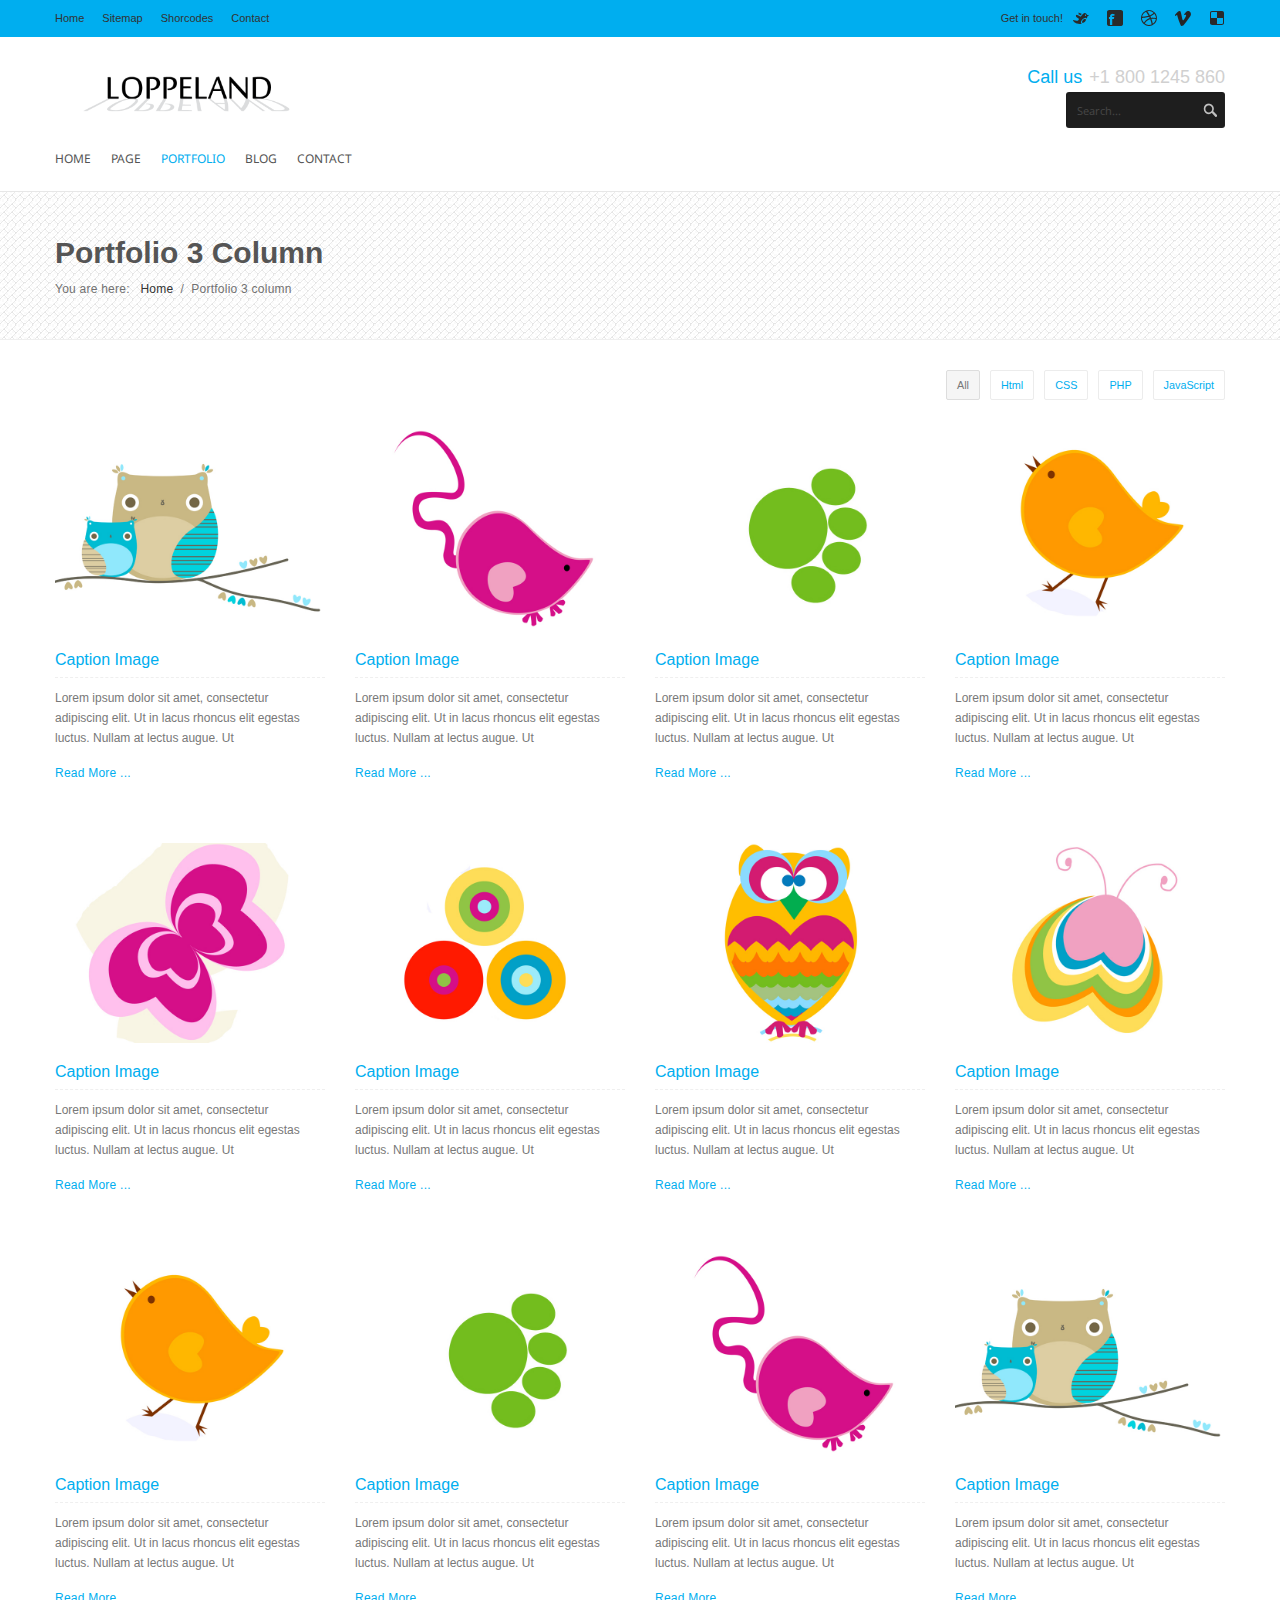
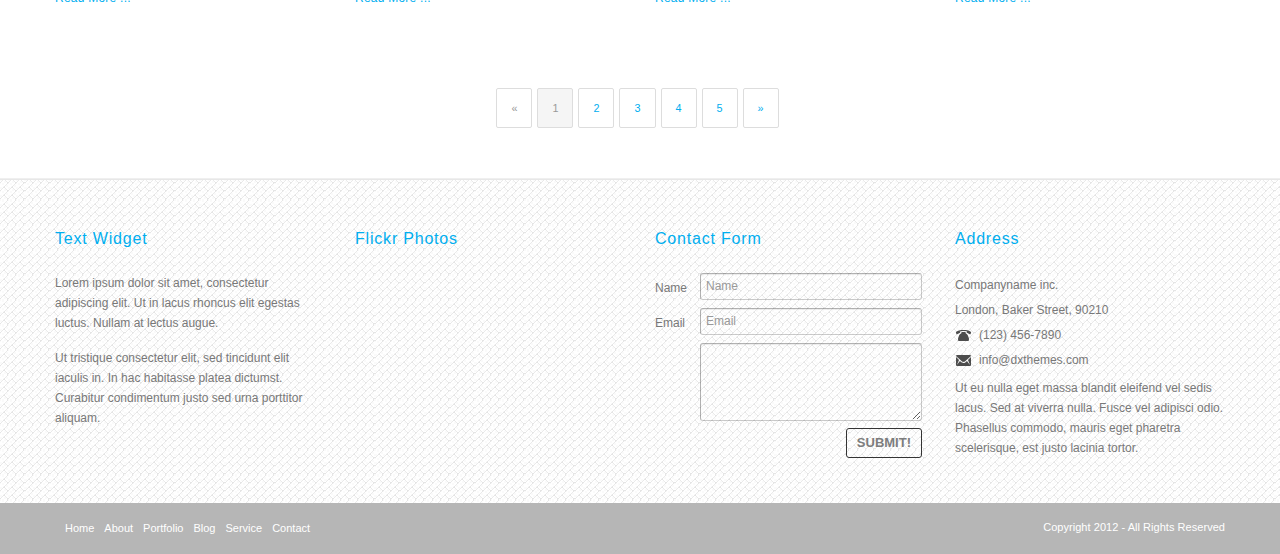
<file: portfolio3ex.html>
<!DOCTYPE html>
<!--[if lt IE 7 ]><html class="ie ie6" lang="en"> <![endif]-->
<!--[if IE 7 ]><html class="ie ie7" lang="en"> <![endif]-->
<!--[if IE 8 ]><html class="ie ie8" lang="en"> <![endif]-->
<!--[if (gte IE 9)|!(IE)]><!--><html lang="en"> <!--<![endif]-->

<head>
    <meta http-equiv="Content-Type" content="text/html; charset=utf-8" />
    <meta name="viewport" content="width=100%; initial-scale=1; maximum-scale=1; minimum-scale=1; user-scalable=no;" />
    <link rel="icon" href="images/favicon.png" type="image/png">
    <link rel="shortcut icon" href="images/favicon.png" type="image/png" />
    <title>3 Column Extended Portfolio Page</title>
    <link href="css/bootstrap.css" type="text/css" rel="stylesheet"/>
    <link href="css/style.css" type="text/css" rel="stylesheet"/>
    <link href="css/prettyPhoto.css" type="text/css" rel="stylesheet"/>
    <script type="text/javascript" src="js/jquery.min.js"></script>
    <script type="text/javascript" src="js/bootstrap.min.js"></script>
    <script type="text/javascript" src="js/jquery.easing.1.3.js"></script>
    <script type="text/javascript" src="js/jquery.quicksand.js"></script>
    <script type="text/javascript" src="js/superfish.js"></script>
    <script type="text/javascript" src="js/hoverIntent.js"></script>
    <script type="text/javascript" src="js/jquery.hoverdir.js"></script>
    <script type="text/javascript" src="js/jquery.flexslider.js"></script>
    <script type="text/javascript" src="js/jflickrfeed.min.js"></script>
    <script type="text/javascript" src="js/jquery.prettyPhoto.js"></script>
    <script type="text/javascript" src="js/jquery.elastislide.js"></script>
    <script type="text/javascript" src="js/jquery.tweet.js"></script>
    <script type="text/javascript" src="js/smoothscroll.js"></script>
    <script type="text/javascript" src="js/jquery.ui.totop.js"></script>
    <script type="text/javascript" src="js/main.js"></script>
    <script type="text/javascript" src="js/ajax-mail.js"></script>
    <script type="text/javascript" src="js/accordion.settings.js"></script>
    <!--[if lt IE 9]>
    <script type="text/javascript" src="http://html5shim.googlecode.com/svn/trunk/html5.js"></script>
    <link href="css/ie8.css" type="text/css" rel="stylesheet"/>
    <![endif]-->
</head>

<body>
<section id="top-menu">
    <div class="container">
        <div class="row">
            <div class="span6 hidden-phone">
                <ul class="top-menu">
                    <li><a href="./index.html">Home</a></li>
                    <li><a href="#">Sitemap</a></li>
                    <li><a href="#">Shorcodes</a></li>
                    <li><a href="#" class="last">Contact</a></li>
                </ul>
            </div>
            <div class="span6">
                <ul class="top-social">
                    <li class="git">Get in touch!</li>
                    <li><a href="#" class="twitter2"></a></li>
                    <li><a href="#" class="facebook"></a></li>
                    <li><a href="#" class="dribbble"></a></li>
                    <li><a href="#" class="vimeo"></a></li>
                    <li><a href="#" class="delicious last"></a></li>
                </ul>
            </div>

        </div>
    </div>
</section>
<header id="header">
    <div class="container">
        <div class="row">
            <div class="span3 logo">
                <a href="./index.html"><img src="images/logo.png" alt="logo"/></a>
            </div>
            <div class="span9 hidden-phone">
                <span class="phone"><span class="color2">Call us</span> +1 800 1245 860</span>
                <div class="clear"></div>
                <form id="search">
                    <p><input type="text" name="search site" value="Search..." onfocus="if(this.value=='Search...') this.value=''" onblur="if(this.value=='') this.value='Search...'"/></p>
                    <p><input type="submit" name="submit" value="" class="search-bt"/></p>
                </form>
            </div>
        </div>
        <nav id="menu">
            <ul>
                <li><a href="./index.html">Home</a></li>
                <li><a href="./about.html">Page</a>
                    <ul>
                        <li><a href="./about.html">About Us</a></li>
                        <li class="last"><a href="./services.html" >Our Services</a></li>
                    </ul>
                </li>
                <li><a href="./portfolio2.html"  class="current">Portfolio</a>
                    <ul>
                        <li><a href="./portfolio2.html">Portfolio 2 col</a>
                            <ul>
                                <li><a href="./portfolio2.html">Portfolio 2 Columns</a></li>
                                <li class="last"><a href="./portfolio2ex.html">Portfolio 2 Columns Extended</a></li>
                            </ul>
                        </li>
                        <li><a href="./portfolio3.html">Portfolio 3 col</a>
                            <ul>
                                <li><a href="./portfolio3.html">Portfolio 3 Columns</a></li>
                                <li class="last"><a href="./portfolio3ex.html">Portfolio 3 Columns Extended</a></li>
                            </ul>
                        </li>
                        <li class="last"><a href="./portfolio4.html">Portfolio 4 col</a>
                            <ul>
                                <li><a href="./portfolio4.html">Portfolio 4 Columns</a></li>
                                <li class="last"><a href="./portfolio4ex.html">Portfolio 4 Columns Extended</a></li>
                            </ul>
                        </li>
                    </ul>
                </li>
                <li><a href="./blog.html">Blog</a>
                    <ul>
                        <li><a href="./blog.html">Blog</a></li>
                        <li class="last"><a href="./blog-single.html">Blog Single</a></li>
                    </ul>
                </li>
                <li><a href="./contact.html" >Contact</a></li>
            </ul>
        </nav>
    </div>
</header>


<!--breadcrumbs -->
<div class="container breadcrumbs">
    <h1>Portfolio 3 Column</h1>
    <div>You are here: &nbsp&nbsp<a href="#">Home</a> &nbsp/&nbsp Portfolio 3 column</div>
</div>


<!--container-->
<section id="container">
    <div class="container">
        <!--filter-->
        <ul id="filtrable">
            <li class="current all"><a href="#">All</a></li>
            <li class="html"><a href="#">Html</a></li>
            <li class="css"><a href="#">CSS</a></li>
            <li class="php"><a href="#">PHP</a></li>
            <li class="javascript"><a href="#">JavaScript</a></li>
        </ul>

        <div class="clear"></div>
        
        <section class="row da-thumbs portfolio filtrable">
            <article data-id="id-1" data-type="javascript html" class="span3">
                <span>
                    <img src="example/latest1.jpg" alt="photo"/>
                    <div class="pd">
                        <a href="example/view.jpg" class="p-view"  data-rel="prettyPhoto"></a>
                        <a href="blog-single.html" class="p-link"></a>
                    </div>
                </span>
                <h3><a href="#">Caption Image</a></h3>
                <p>Lorem ipsum dolor sit amet, consectetur adipiscing elit. Ut in lacus rhoncus elit egestas luctus. Nullam at lectus augue. Ut </p>
                <a href="#" class="read-more">Read More ...</a>
            </article>
            <article data-id="id-2" data-type="php" class="span3">
                <span>
                    <img src="example/latest2.jpg" alt="photo"/>
                    <div>
                        <a href="example/view.jpg" class="p-view"  data-rel="prettyPhoto"></a>
                        <a href="blog-single.html" class="p-link"></a>
                    </div>
                </span>
                <h3><a href="#">Caption Image</a></h3>
                <p>Lorem ipsum dolor sit amet, consectetur adipiscing elit. Ut in lacus rhoncus elit egestas luctus. Nullam at lectus augue. Ut </p>
                <a href="#" class="read-more">Read More ...</a>
            </article>
            <article data-id="id-3" data-type="javascript"  class="span3">
                <span>
                    <img src="example/latest3.jpg" alt="photo"/>
                    <div>
                        <a href="example/view.jpg" class="p-view"  data-rel="prettyPhoto"></a>
                        <a href="blog-single.html" class="p-link"></a>
                    </div>
                </span>
                <h3><a href="#">Caption Image</a></h3>
                <p>Lorem ipsum dolor sit amet, consectetur adipiscing elit. Ut in lacus rhoncus elit egestas luctus. Nullam at lectus augue. Ut </p>
                <a href="#" class="read-more">Read More ...</a>
            </article>
            <article data-id="id-4" data-type="php" class="span3">
                <span>
                    <img src="example/latest4.jpg" alt="photo"/>
                    <div>
                        <a href="example/view.jpg" class="p-view"  data-rel="prettyPhoto"></a>
                        <a href="blog-single.html" class="p-link"></a>
                    </div>
                </span>
                <h3><a href="#">Caption Image</a></h3>
                <p>Lorem ipsum dolor sit amet, consectetur adipiscing elit. Ut in lacus rhoncus elit egestas luctus. Nullam at lectus augue. Ut </p>
                <a href="#" class="read-more">Read More ...</a>
            </article>
            <article data-id="id-5" data-type="javascript html" class="span3">
                <span>
                    <img src="example/latest5.jpg" alt="photo"/>
                    <div>
                        <a href="example/view.jpg" class="p-view"  data-rel="prettyPhoto"></a>
                        <a href="blog-single.html" class="p-link"></a>
                    </div>
                </span>
                <h3><a href="#">Caption Image</a></h3>
                <p>Lorem ipsum dolor sit amet, consectetur adipiscing elit. Ut in lacus rhoncus elit egestas luctus. Nullam at lectus augue. Ut </p>
                <a href="#" class="read-more">Read More ...</a>
            </article>
            <article data-id="id-6" data-type="php" class="span3">
                <span>
                    <img src="example/latest6.jpg" alt="photo"/>
                    <div>
                        <a href="example/view.jpg" class="p-view"  data-rel="prettyPhoto"></a>
                        <a href="blog-single.html" class="p-link"></a>
                    </div>
                </span>
                <h3><a href="#">Caption Image</a></h3>
                <p>Lorem ipsum dolor sit amet, consectetur adipiscing elit. Ut in lacus rhoncus elit egestas luctus. Nullam at lectus augue. Ut </p>
                <a href="#" class="read-more">Read More ...</a>
            </article>
            <article data-id="id-7" data-type="php" class="span3">
                <span>
                    <img src="example/latest7.jpg" alt="photo"/>
                    <div>
                        <a href="example/view.jpg" class="p-view"  data-rel="prettyPhoto"></a>
                        <a href="blog-single.html" class="p-link"></a>
                    </div>
                </span>
                <h3><a href="#">Caption Image</a></h3>
                <p>Lorem ipsum dolor sit amet, consectetur adipiscing elit. Ut in lacus rhoncus elit egestas luctus. Nullam at lectus augue. Ut </p>
                <a href="#" class="read-more">Read More ...</a>
            </article>
            <article data-id="id-8" data-type="css" class="span3">
                <span>
                    <img src="example/latest8.jpg" alt="photo"/>
                    <div>
                        <a href="example/view.jpg" class="p-view"  data-rel="prettyPhoto"></a>
                        <a href="blog-single.html" class="p-link"></a>
                    </div>
                </span>
                <h3><a href="#">Caption Image</a></h3>
                <p>Lorem ipsum dolor sit amet, consectetur adipiscing elit. Ut in lacus rhoncus elit egestas luctus. Nullam at lectus augue. Ut </p>
                <a href="#" class="read-more">Read More ...</a>
            </article>
            <article data-id="id-9" data-type="html" class="span3">
                <span>
                    <img src="example/latest4.jpg" alt="photo"/>
                    <div>
                        <a href="example/view.jpg" class="p-view"  data-rel="prettyPhoto"></a>
                        <a href="blog-single.html" class="p-link"></a>
                    </div>
                </span>
                <h3><a href="#">Caption Image</a></h3>
                <p>Lorem ipsum dolor sit amet, consectetur adipiscing elit. Ut in lacus rhoncus elit egestas luctus. Nullam at lectus augue. Ut </p>
                <a href="#" class="read-more">Read More ...</a>
            </article>
            <article data-id="id-10" data-type="css" class="span3">
                <span>
                    <img src="example/latest3.jpg" alt="photo"/>
                    <div>
                        <a href="example/view.jpg" class="p-view"  data-rel="prettyPhoto"></a>
                        <a href="blog-single.html" class="p-link"></a>
                    </div>
                </span>
                <h3><a href="#">Caption Image</a></h3>
                <p>Lorem ipsum dolor sit amet, consectetur adipiscing elit. Ut in lacus rhoncus elit egestas luctus. Nullam at lectus augue. Ut </p>
                <a href="#" class="read-more">Read More ...</a>
            </article>
            <article data-id="id-11" data-type="html" class="span3">
                <span>
                    <img src="example/latest2.jpg" alt="photo"/>
                    <div>
                        <a href="example/view.jpg" class="p-view"  data-rel="prettyPhoto"></a>
                        <a href="blog-single.html" class="p-link"></a>
                    </div>
                </span>
                <h3><a href="#">Caption Image</a></h3>
                <p>Lorem ipsum dolor sit amet, consectetur adipiscing elit. Ut in lacus rhoncus elit egestas luctus. Nullam at lectus augue. Ut </p>
                <a href="#" class="read-more">Read More ...</a>
            </article>
            <article data-id="id-12" data-type="css" class="span3">
                <span>
                    <img src="example/latest1.jpg" alt="photo"/>
                    <div>
                        <a href="example/view.jpg" class="p-view"  data-rel="prettyPhoto"></a>
                        <a href="blog-single.html" class="p-link"></a>
                    </div>
                </span>
                <h3><a href="#">Caption Image</a></h3>
                <p>Lorem ipsum dolor sit amet, consectetur adipiscing elit. Ut in lacus rhoncus elit egestas luctus. Nullam at lectus augue. Ut </p>
                <a href="#" class="read-more">Read More ...</a>
            </article>
        </section>
        <!--pagination-->
        <div class="pagination pagination-centered">
            <ul>
                <li class="disabled"><a href="#">&laquo;</a></li>
                <li class="active"><a href="#">1</a></li>
                <li><a href="#">2</a></li>
                <li><a href="#">3</a></li>
                <li><a href="#">4</a></li>
                <li><a href="#">5</a></li>
                <li><a href="#">&raquo;</a></li>
            </ul>
        </div>
    </div>
</section>

<!--footer-->
<footer id="footer">
    <div class="container">
        <div class="row">
            <div class="span3">
                <h3>Text Widget</h3>
                <p>Lorem ipsum dolor sit amet, consectetur adipiscing elit. Ut in lacus rhoncus elit egestas luctus. Nullam at lectus augue.</p>
                <p>Ut tristique consectetur elit, sed tincidunt elit iaculis in. In hac habitasse platea dictumst. Curabitur condimentum justo sed urna porttitor aliquam.</p>
            </div>
            <div class="span3">
                <h3>Flickr Photos</h3>
                <ul class="flickr clearfix"></ul>
            </div>
            <div class="span3">
                <h3>Contact Form</h3>
                <form id="contact" class="form-horizontal" method="post">
                    <div class="control-group">
                        <label class="control-label" for="inputName">Name</label>
                        <div class="controls">
                            <input type="text" id="inputName" placeholder="Name" name="inputName">
                            <label class="ferror" for="inputName" id="fname_error">Name is required.</label>
                        </div>
                    </div>
                    <div class="control-group">
                        <label class="control-label" for="inputEmail">Email</label>
                        <div class="controls">
                            <input type="text" id="inputEmail" placeholder="Email" name="inputEmail">
                            <label class="ferror" for="inputEmail" id="femail_error">Email is required.</label>
                        </div>
                    </div>
                    <div class="control-group">
                        <label class="control-label" for="inputMessage"></label>
                        <div class="controls">
                            <textarea rows="3" id="inputMessage" name="inputMessage"></textarea>
                            <label class="ferror" for="inputMessage" id="fmessage_error">Message is required.</label>
                        </div>
                    </div>
                    <div class="submit-div">
                        <input type="submit" class="btn pull-right footer-button" value="SUBMIT!">
                    </div>
                </form>
            </div>
            <div class="span3">
                <h3>Address</h3>
                <address>
                    Companyname inc.<br>
                    London,  Baker Street, 90210<br>
                    <i class="myicon-phone"></i>(123) 456-7890<br>
                    <i class="myicon-mail"></i>info@dxthemes.com
                </address>
                Ut eu nulla eget massa blandit eleifend vel sedis lacus. Sed at viverra nulla. Fusce vel adipisci odio. Phasellus commodo, mauris eget pharetra scelerisque, est justo lacinia tortor.
            </div>
        </div>
    </div>
</footer>

<!--footer menu-->
<section id="footer-menu">
    <div class="container">
        <div class="row">
            <div class="span8 hidden-phone">
                <ul>
                    <li><a href="#">Home</a></li>
                    <li><a href="#">About</a></li>
                    <li><a href="#">Portfolio</a></li>
                    <li><a href="#">Blog</a></li>
                    <li><a href="#">Service</a></li>
                    <li><a href="#">Contact</a></li>
                </ul>
            </div>
            <p class="span4"><span class="pull-right">Copyright 2012 - All Rights Reserved</span></p>
        </div>
    </div>
</section>
</body>
</html>
</file>
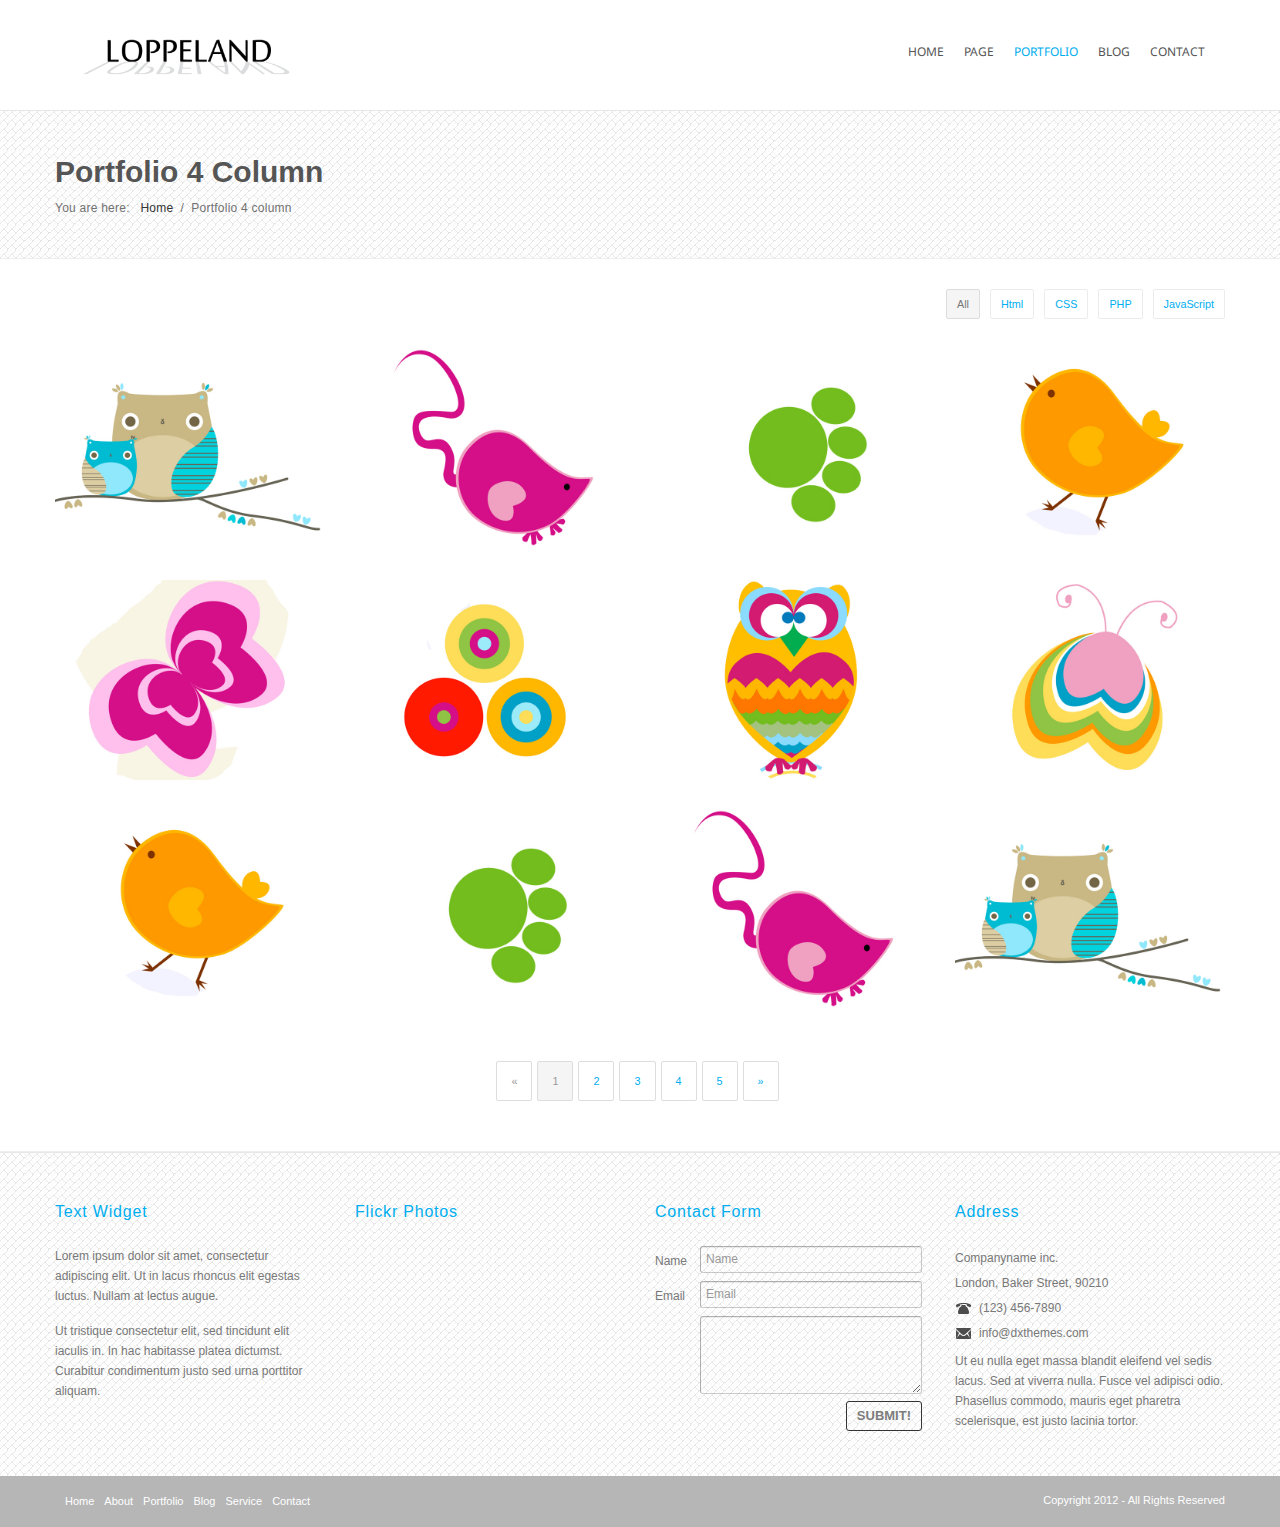
<file: portfolio4.html>
<!DOCTYPE html>
<!--[if lt IE 7 ]><html class="ie ie6" lang="en"> <![endif]-->
<!--[if IE 7 ]><html class="ie ie7" lang="en"> <![endif]-->
<!--[if IE 8 ]><html class="ie ie8" lang="en"> <![endif]-->
<!--[if (gte IE 9)|!(IE)]><!--><html lang="en"> <!--<![endif]-->

<head>
    <meta http-equiv="Content-Type" content="text/html; charset=utf-8" />
    <meta name="viewport" content="width=100%; initial-scale=1; maximum-scale=1; minimum-scale=1; user-scalable=no;" />
    <link rel="icon" href="images/favicon.png" type="image/png">
    <link rel="shortcut icon" href="images/favicon.png" type="image/png" />
    <title>Home Page</title>
    <link href="css/bootstrap.css" type="text/css" rel="stylesheet"/>
    <link href="css/style.css" type="text/css" rel="stylesheet"/>
    <link href="css/prettyPhoto.css" type="text/css" rel="stylesheet"/>
    <link rel="stylesheet" type="text/css" href="css/style_common.css" />
    <link rel="stylesheet" type="text/css" href="css/style5.css" />
    <script type="text/javascript" src="js/jquery.min.js"></script>
    <script type="text/javascript" src="js/bootstrap.min.js"></script>
    <script type="text/javascript" src="js/jquery.easing.1.3.js"></script>
    <script type="text/javascript" src="js/jquery.quicksand.js"></script>
    <script type="text/javascript" src="js/superfish.js"></script>
    <script type="text/javascript" src="js/hoverIntent.js"></script>
    <script type="text/javascript" src="js/jquery.hoverdir.js"></script>
    <script type="text/javascript" src="js/jquery.flexslider.js"></script>
    <script type="text/javascript" src="js/jflickrfeed.min.js"></script>
    <script type="text/javascript" src="js/jquery.prettyPhoto.js"></script>
    <script type="text/javascript" src="js/jquery.elastislide.js"></script>
    <script type="text/javascript" src="js/jquery.tweet.js"></script>
    <script type="text/javascript" src="js/smoothscroll.js"></script>
    <script type="text/javascript" src="js/jquery.ui.totop.js"></script>
    <script type="text/javascript" src="js/main.js"></script>
    <script type="text/javascript" src="js/ajax-mail.js"></script>
    <script type="text/javascript" src="js/accordion.settings.js"></script>
    <script type="text/javascript" src="js/jquery.cslider.js"></script>
    <script type="text/javascript" src="js/modernizr.custom.28468.js"></script>



    <!--Le Google Fonts-->
    <link href='http://fonts.googleapis.com/css?family=Economica:700,400italic' rel='stylesheet' type='text/css'>
    <!--[if lt IE 9]>
    <script type="text/javascript" src="http://html5shim.googlecode.com/svn/trunk/html5.js"></script>
    <link href="css/ie8.css" type="text/css" rel="stylesheet"/>
    <![endif]-->
</head>

<body>

<header id="header">
    <div class="container">
        <div class="row">
            <div class="span3 logo">
                <a href="./index.html"><img src="images/logo.png" alt="logo"/></a>
            </div>
            <nav id="menu" class="pull-right">
                <ul>
                    <li><a href="./index.html" >Home</a></li>
                    <li><a href="./about.html">Page</a>
                        <ul>
                            <li><a href="./about.html">About Us</a></li>
                            <li class="last"><a href="./services.html" >Our Services</a></li>
                        </ul>
                    </li>
                    <li><a href="./portfolio2.html" class="current">Portfolio</a>
                        <ul>
                            <li><a href="./portfolio2.html">Portfolio 2 col</a>
                                <ul>
                                    <li><a href="./portfolio2.html">Portfolio 2 Columns</a></li>
                                    <li class="last"><a href="./portfolio2ex.html">Portfolio 2 Columns Extended</a></li>
                                </ul>
                            </li>
                            <li><a href="./portfolio3.html">Portfolio 3 col</a>
                                <ul>
                                    <li><a href="./portfolio3.html">Portfolio 3 Columns</a></li>
                                    <li class="last"><a href="./portfolio3ex.html">Portfolio 3 Columns Extended</a></li>
                                </ul>
                            </li>
                            <li class="last"><a href="./portfolio4.html">Portfolio 4 col</a>
                                <ul>
                                    <li><a href="./portfolio4.html">Portfolio 4 Columns</a></li>
                                    <li class="last"><a href="./portfolio4ex.html">Portfolio 4 Columns Extended</a></li>
                                </ul>
                            </li>
                        </ul>
                    </li>
                    <li><a href="./blog.html">Blog</a>
                        <ul>
                            <li><a href="./blog.html">Blog</a></li>
                            <li class="last"><a href="./blog-single.html">Blog Single</a></li>
                        </ul>
                    </li>
                    <li><a href="./contact.html" >Contact</a></li>
                </ul>
            </nav>
        </div>

    </div>
</header>
<!--breadcrumbs -->
<div class="container breadcrumbs">
    <h1>Portfolio 4 Column</h1>
    <div>You are here: &nbsp&nbsp<a href="#">Home</a> &nbsp/&nbsp Portfolio 4 column</div>
</div>


<!--container-->
<section id="container">
    <div class="container">
        <!--filter-->
        <ul id="filtrable">
            <li class="current all"><a href="#">All</a></li>
            <li class="html"><a href="#">Html</a></li>
            <li class="css"><a href="#">CSS</a></li>
            <li class="php"><a href="#">PHP</a></li>
            <li class="javascript"><a href="#">JavaScript</a></li>
        </ul>

        <div class="clear"></div>
        
        <section class="row da-thumbs portfolio filtrable clearfix">
            <article data-id="id-1" data-type="javascript html" class="span3">
                <img src="example/latest1.jpg" alt="photo"/>
                <div>
                    <a href="example/view.jpg" class="p-view"  data-rel="prettyPhoto"></a>
                    <a href="blog-single.html" class="p-link"></a>
                </div>
            </article>
            <article  data-id="id-2" data-type="php" class="span3">
                <img src="example/latest2.jpg" alt="photo"/>
                <div>
                    <a href="example/view.jpg" class="p-view"  data-rel="prettyPhoto"></a>
                    <a href="blog-single.html" class="p-link"></a>
                </div>
            </article>
            <article data-id="id-3" data-type="javascript"  class="span3">
                <img src="example/latest3.jpg" alt="photo"/>
                <div>
                    <a href="example/view.jpg" class="p-view"  data-rel="prettyPhoto"></a>
                    <a href="blog-single.html" class="p-link"></a>
                </div>
            </article>
            <article data-id="id-4" data-type="php" class="span3">
                <img src="example/latest4.jpg" alt="photo"/>
                <div>
                    <a href="example/view.jpg" class="p-view"  data-rel="prettyPhoto"></a>
                    <a href="blog-single.html" class="p-link"></a>
                </div>
            </article>
            <article data-id="id-5" data-type="javascript html" class="span3">
                <img src="example/latest5.jpg" alt="photo"/>
                <div>
                    <a href="example/view.jpg" class="p-view"  data-rel="prettyPhoto"></a>
                    <a href="blog-single.html" class="p-link"></a>
                </div>
            </article>
            <article data-id="id-6" data-type="php" class="span3">
                <img src="example/latest6.jpg" alt="photo"/>
                <div>
                    <a href="example/view.jpg" class="p-view"  data-rel="prettyPhoto"></a>
                    <a href="blog-single.html" class="p-link"></a>
                </div>
            </article>
            <article data-id="id-7" data-type="php" class="span3">
                <img src="example/latest7.jpg" alt="photo"/>
                <div>
                    <a href="example/view.jpg" class="p-view"  data-rel="prettyPhoto"></a>
                    <a href="blog-single.html" class="p-link"></a>
                </div>
            </article>
            <article data-id="id-8" data-type="css" class="span3">
                <img src="example/latest8.jpg" alt="photo"/>
                <div>
                    <a href="example/view.jpg" class="p-view"  data-rel="prettyPhoto"></a>
                    <a href="blog-single.html" class="p-link"></a>
                </div>
            </article>
            <article data-id="id-9" data-type="html" class="span3">
                <img src="example/latest4.jpg" alt="photo"/>
                <div>
                    <a href="example/view.jpg" class="p-view"  data-rel="prettyPhoto"></a>
                    <a href="blog-single.html" class="p-link"></a>
                </div>
            </article>
            <article data-id="id-10" data-type="css" class="span3">
                <img src="example/latest3.jpg" alt="photo"/>
                <div>
                    <a href="example/view.jpg" class="p-view"  data-rel="prettyPhoto"></a>
                    <a href="blog-single.html" class="p-link"></a>
                </div>
            </article>
            <article data-id="id-11" data-type="html" class="span3">
                <img src="example/latest2.jpg" alt="photo"/>
                <div>
                    <a href="example/view.jpg" class="p-view"  data-rel="prettyPhoto"></a>
                    <a href="blog-single.html" class="p-link"></a>
                </div>
            </article>
            <article data-id="id-12" data-type="css" class="span3">
                <img src="example/latest1.jpg" alt="photo"/>
                <div>
                    <a href="example/view.jpg" class="p-view"  data-rel="prettyPhoto"></a>
                    <a href="blog-single.html" class="p-link"></a>
                </div>
            </article>
        </section>
        <!--pagination-->
        <div class="pagination pagination-centered">
            <ul>
                <li class="disabled"><a href="#">&laquo;</a></li>
                <li class="active"><a href="#">1</a></li>
                <li><a href="#">2</a></li>
                <li><a href="#">3</a></li>
                <li><a href="#">4</a></li>
                <li><a href="#">5</a></li>
                <li><a href="#">&raquo;</a></li>
            </ul>
        </div>
    </div>
</section>

<!--footer-->
<footer id="footer">
    <div class="container">
        <div class="row">
            <div class="span3">
                <h3>Text Widget</h3>
                <p>Lorem ipsum dolor sit amet, consectetur adipiscing elit. Ut in lacus rhoncus elit egestas luctus. Nullam at lectus augue.</p>
                <p>Ut tristique consectetur elit, sed tincidunt elit iaculis in. In hac habitasse platea dictumst. Curabitur condimentum justo sed urna porttitor aliquam.</p>
            </div>
            <div class="span3">
                <h3>Flickr Photos</h3>
                <ul class="flickr clearfix"></ul>
            </div>
            <div class="span3">
                <h3>Contact Form</h3>
                <form id="contact" class="form-horizontal" method="post">
                    <div class="control-group">
                        <label class="control-label" for="inputName">Name</label>
                        <div class="controls">
                            <input type="text" id="inputName" placeholder="Name" name="inputName">
                            <label class="ferror" for="inputName" id="fname_error">Name is required.</label>
                        </div>
                    </div>
                    <div class="control-group">
                        <label class="control-label" for="inputEmail">Email</label>
                        <div class="controls">
                            <input type="text" id="inputEmail" placeholder="Email" name="inputEmail">
                            <label class="ferror" for="inputEmail" id="femail_error">Email is required.</label>
                        </div>
                    </div>
                    <div class="control-group">
                        <label class="control-label" for="inputMessage"></label>
                        <div class="controls">
                            <textarea rows="3" id="inputMessage" name="inputMessage"></textarea>
                            <label class="ferror" for="inputMessage" id="fmessage_error">Message is required.</label>
                        </div>
                    </div>
                    <div class="submit-div">
                        <input type="submit" class="btn pull-right footer-button" value="SUBMIT!">
                    </div>
                </form>
            </div>
            <div class="span3">
                <h3>Address</h3>
                <address>
                    Companyname inc.<br>
                    London,  Baker Street, 90210<br>
                    <i class="myicon-phone"></i>(123) 456-7890<br>
                    <i class="myicon-mail"></i>info@dxthemes.com
                </address>
                Ut eu nulla eget massa blandit eleifend vel sedis lacus. Sed at viverra nulla. Fusce vel adipisci odio. Phasellus commodo, mauris eget pharetra scelerisque, est justo lacinia tortor.
            </div>
        </div>
    </div>
</footer>

<!--footer menu-->
<section id="footer-menu">
    <div class="container">
        <div class="row">
            <div class="span8 hidden-phone">
                <ul>
                    <li><a href="#">Home</a></li>
                    <li><a href="#">About</a></li>
                    <li><a href="#">Portfolio</a></li>
                    <li><a href="#">Blog</a></li>
                    <li><a href="#">Service</a></li>
                    <li><a href="#">Contact</a></li>
                </ul>
            </div>
            <p class="span4"><span class="pull-right">Copyright 2012 - All Rights Reserved</span></p>
        </div>
    </div>
</section>
</body>
</html>
</file>
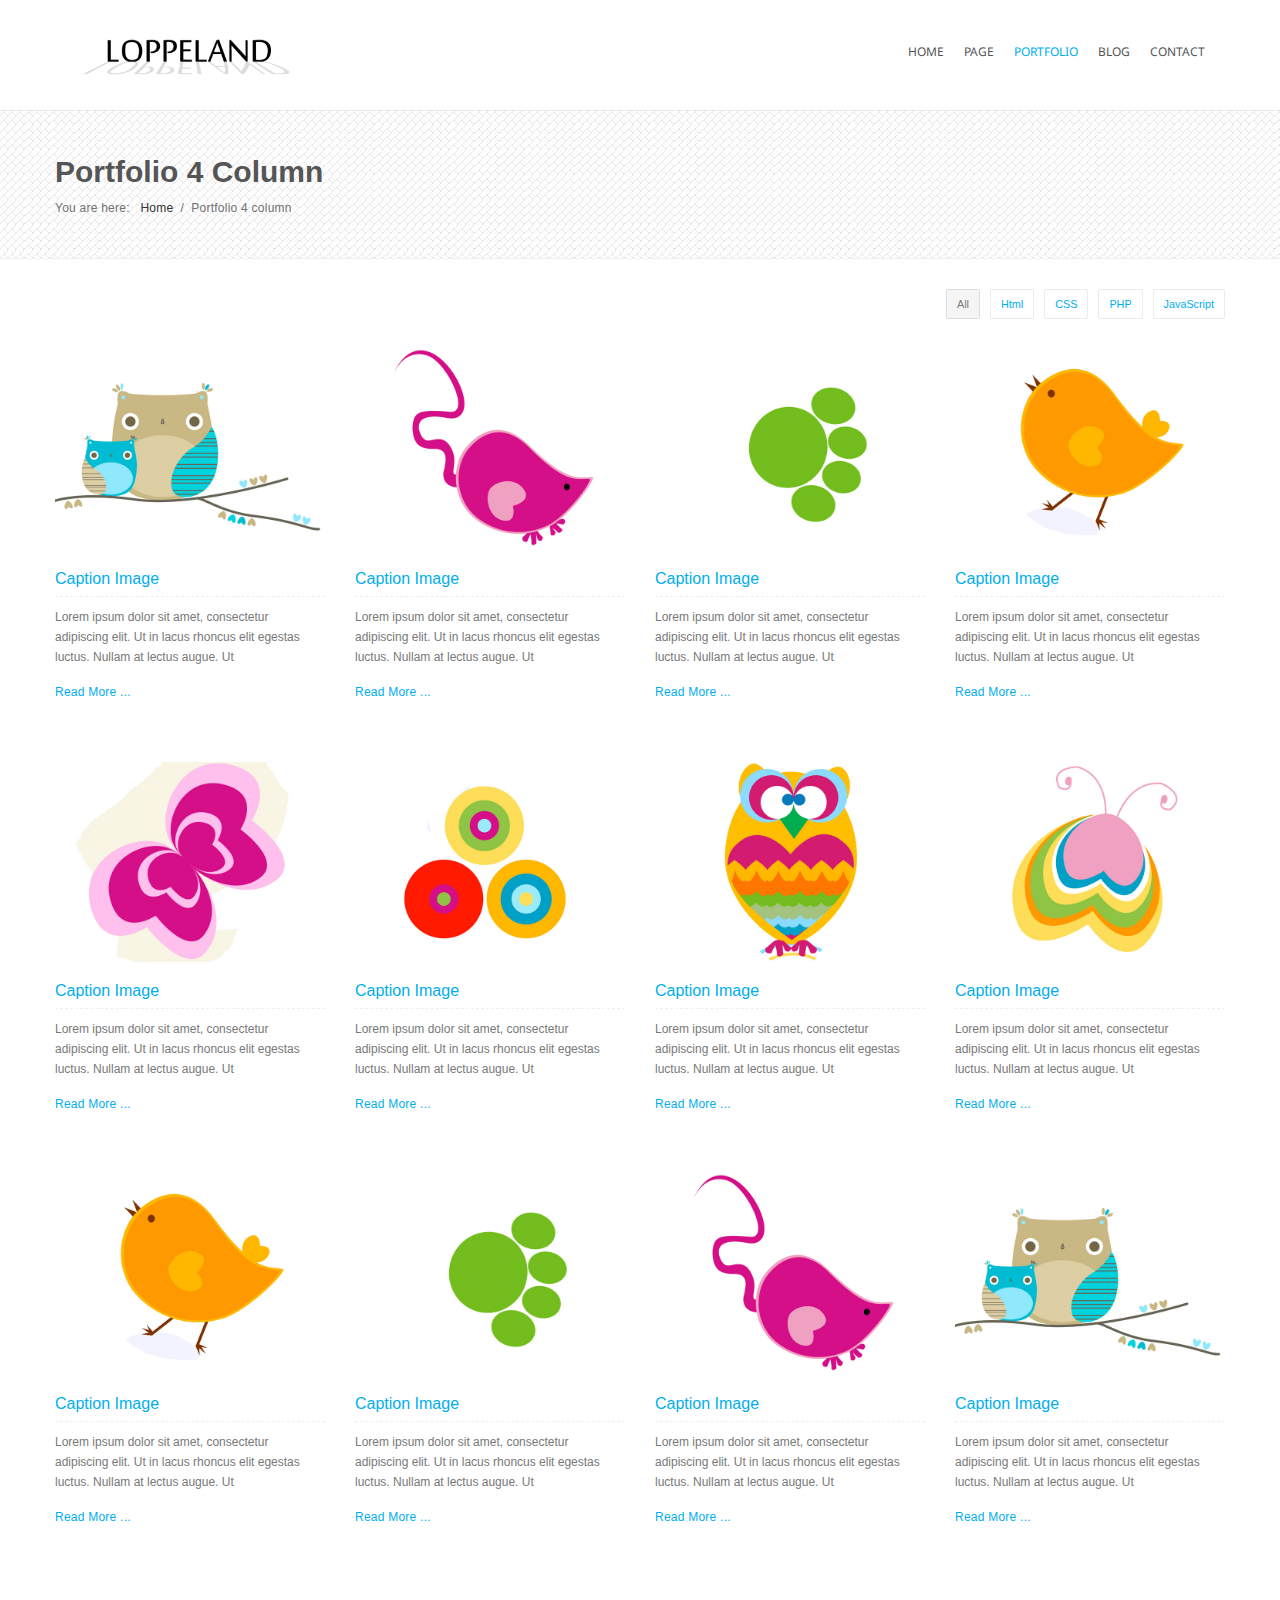
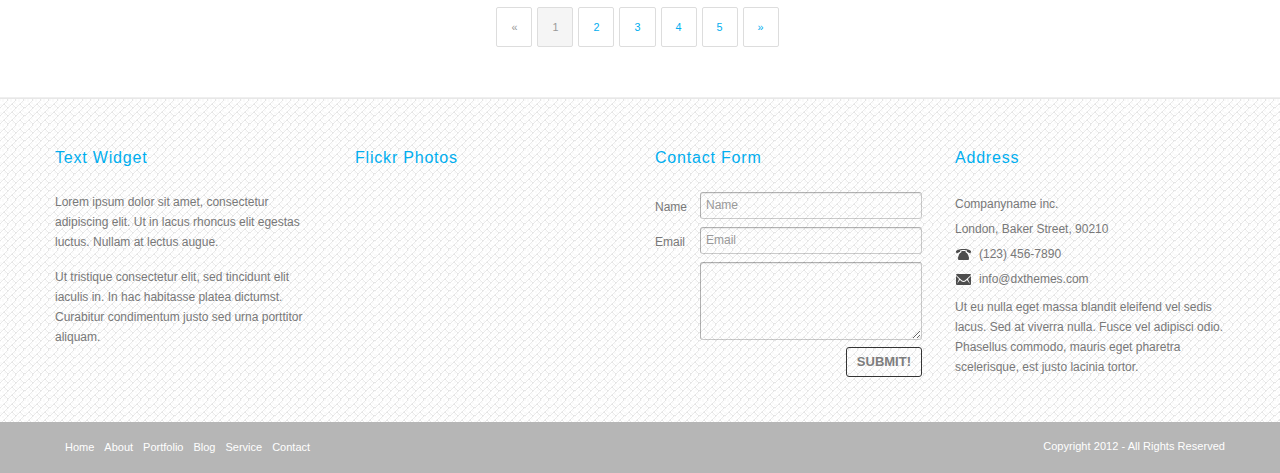
<file: portfolio4ex.html>
<!DOCTYPE html>
<!--[if lt IE 7 ]><html class="ie ie6" lang="en"> <![endif]-->
<!--[if IE 7 ]><html class="ie ie7" lang="en"> <![endif]-->
<!--[if IE 8 ]><html class="ie ie8" lang="en"> <![endif]-->
<!--[if (gte IE 9)|!(IE)]><!--><html lang="en"> <!--<![endif]-->

<head>
    <meta http-equiv="Content-Type" content="text/html; charset=utf-8" />
    <meta name="viewport" content="width=100%; initial-scale=1; maximum-scale=1; minimum-scale=1; user-scalable=no;" />
    <link rel="icon" href="images/favicon.png" type="image/png">
    <link rel="shortcut icon" href="images/favicon.png" type="image/png" />
    <title>Home Page</title>
    <link href="css/bootstrap.css" type="text/css" rel="stylesheet"/>
    <link href="css/style.css" type="text/css" rel="stylesheet"/>
    <link href="css/prettyPhoto.css" type="text/css" rel="stylesheet"/>
    <link rel="stylesheet" type="text/css" href="css/style_common.css" />
    <link rel="stylesheet" type="text/css" href="css/style5.css" />
    <script type="text/javascript" src="js/jquery.min.js"></script>
    <script type="text/javascript" src="js/bootstrap.min.js"></script>
    <script type="text/javascript" src="js/jquery.easing.1.3.js"></script>
    <script type="text/javascript" src="js/jquery.quicksand.js"></script>
    <script type="text/javascript" src="js/superfish.js"></script>
    <script type="text/javascript" src="js/hoverIntent.js"></script>
    <script type="text/javascript" src="js/jquery.hoverdir.js"></script>
    <script type="text/javascript" src="js/jquery.flexslider.js"></script>
    <script type="text/javascript" src="js/jflickrfeed.min.js"></script>
    <script type="text/javascript" src="js/jquery.prettyPhoto.js"></script>
    <script type="text/javascript" src="js/jquery.elastislide.js"></script>
    <script type="text/javascript" src="js/jquery.tweet.js"></script>
    <script type="text/javascript" src="js/smoothscroll.js"></script>
    <script type="text/javascript" src="js/jquery.ui.totop.js"></script>
    <script type="text/javascript" src="js/main.js"></script>
    <script type="text/javascript" src="js/ajax-mail.js"></script>
    <script type="text/javascript" src="js/accordion.settings.js"></script>
    <script type="text/javascript" src="js/jquery.cslider.js"></script>
    <script type="text/javascript" src="js/modernizr.custom.28468.js"></script>



    <!--Le Google Fonts-->
    <link href='http://fonts.googleapis.com/css?family=Economica:700,400italic' rel='stylesheet' type='text/css'>
    <!--[if lt IE 9]>
    <script type="text/javascript" src="http://html5shim.googlecode.com/svn/trunk/html5.js"></script>
    <link href="css/ie8.css" type="text/css" rel="stylesheet"/>
    <![endif]-->
</head>

<body>

<header id="header">
    <div class="container">
        <div class="row">
            <div class="span3 logo">
                <a href="./index.html"><img src="images/logo.png" alt="logo"/></a>
            </div>
            <nav id="menu" class="pull-right">
                <ul>
                    <li><a href="./index.html" >Home</a></li>
                    <li><a href="./about.html">Page</a>
                        <ul>
                            <li><a href="./about.html">About Us</a></li>
                            <li class="last"><a href="./services.html" >Our Services</a></li>
                        </ul>
                    </li>
                    <li><a href="./portfolio2.html" class="current">Portfolio</a>
                        <ul>
                            <li><a href="./portfolio2.html">Portfolio 2 col</a>
                                <ul>
                                    <li><a href="./portfolio2.html">Portfolio 2 Columns</a></li>
                                    <li class="last"><a href="./portfolio2ex.html">Portfolio 2 Columns Extended</a></li>
                                </ul>
                            </li>
                            <li><a href="./portfolio3.html">Portfolio 3 col</a>
                                <ul>
                                    <li><a href="./portfolio3.html">Portfolio 3 Columns</a></li>
                                    <li class="last"><a href="./portfolio3ex.html">Portfolio 3 Columns Extended</a></li>
                                </ul>
                            </li>
                            <li class="last"><a href="./portfolio4.html">Portfolio 4 col</a>
                                <ul>
                                    <li><a href="./portfolio4.html">Portfolio 4 Columns</a></li>
                                    <li class="last"><a href="./portfolio4ex.html">Portfolio 4 Columns Extended</a></li>
                                </ul>
                            </li>
                        </ul>
                    </li>
                    <li><a href="./blog.html">Blog</a>
                        <ul>
                            <li><a href="./blog.html">Blog</a></li>
                            <li class="last"><a href="./blog-single.html">Blog Single</a></li>
                        </ul>
                    </li>
                    <li><a href="./contact.html" >Contact</a></li>
                </ul>
            </nav>
        </div>

    </div>
</header>
<!--breadcrumbs -->
<div class="container breadcrumbs">
    <h1>Portfolio 4 Column</h1>
    <div>You are here: &nbsp&nbsp<a href="#">Home</a> &nbsp/&nbsp Portfolio 4 column</div>
</div>


<!--container-->
<section id="container">
    <div class="container">
        <!--filter-->
        <ul id="filtrable">
            <li class="current all"><a href="#">All</a></li>
            <li class="html"><a href="#">Html</a></li>
            <li class="css"><a href="#">CSS</a></li>
            <li class="php"><a href="#">PHP</a></li>
            <li class="javascript"><a href="#">JavaScript</a></li>
        </ul>

        <div class="clear"></div>
        
        <section class="row da-thumbs portfolio filtrable clearfix">
            <article data-id="id-1" data-type="javascript html" class="span3">
                <span>
                    <img src="example/latest1.jpg" alt="photo"/>
                    <div class="pd">
                        <a href="example/view.jpg" class="p-view"  data-rel="prettyPhoto"></a>
                        <a href="blog-single.html" class="p-link"></a>
                    </div>
                </span>
                <h3><a href="#">Caption Image</a></h3>
                <p>Lorem ipsum dolor sit amet, consectetur adipiscing elit. Ut in lacus rhoncus elit egestas luctus. Nullam at lectus augue. Ut </p>
                <a href="#" class="read-more">Read More ...</a>
            </article>
            <article  data-id="id-2" data-type="php" class="span3">
                <span>
                    <img src="example/latest2.jpg" alt="photo"/>
                    <div>
                        <a href="example/view.jpg" class="p-view"  data-rel="prettyPhoto"></a>
                        <a href="blog-single.html" class="p-link"></a>
                    </div>
                </span>
                <h3><a href="#">Caption Image</a></h3>
                <p>Lorem ipsum dolor sit amet, consectetur adipiscing elit. Ut in lacus rhoncus elit egestas luctus. Nullam at lectus augue. Ut </p>
                <a href="#" class="read-more">Read More ...</a>
            </article>
            <article data-id="id-3" data-type="javascript"  class="span3">
                <span>
                    <img src="example/latest3.jpg" alt="photo"/>
                    <div>
                        <a href="example/view.jpg" class="p-view"  data-rel="prettyPhoto"></a>
                        <a href="blog-single.html" class="p-link"></a>
                    </div>
                </span>
                <h3><a href="#">Caption Image</a></h3>
                <p>Lorem ipsum dolor sit amet, consectetur adipiscing elit. Ut in lacus rhoncus elit egestas luctus. Nullam at lectus augue. Ut </p>
                <a href="#" class="read-more">Read More ...</a>
            </article>
            <article data-id="id-4" data-type="php" class="span3">
                <span>
                    <img src="example/latest4.jpg" alt="photo"/>
                    <div>
                        <a href="example/view.jpg" class="p-view"  data-rel="prettyPhoto"></a>
                        <a href="blog-single.html" class="p-link"></a>
                    </div>
                </span>
                <h3><a href="#">Caption Image</a></h3>
                <p>Lorem ipsum dolor sit amet, consectetur adipiscing elit. Ut in lacus rhoncus elit egestas luctus. Nullam at lectus augue. Ut </p>
                <a href="#" class="read-more">Read More ...</a>
            </article>
            <article data-id="id-5" data-type="javascript html" class="span3">
                <span>
                    <img src="example/latest5.jpg" alt="photo"/>
                    <div>
                        <a href="example/view.jpg" class="p-view"  data-rel="prettyPhoto"></a>
                        <a href="blog-single.html" class="p-link"></a>
                    </div>
                </span>
                <h3><a href="#">Caption Image</a></h3>
                <p>Lorem ipsum dolor sit amet, consectetur adipiscing elit. Ut in lacus rhoncus elit egestas luctus. Nullam at lectus augue. Ut </p>
                <a href="#" class="read-more">Read More ...</a>
            </article>
            <article data-id="id-6" data-type="php" class="span3">
                <span>
                    <img src="example/latest6.jpg" alt="photo"/>
                    <div>
                        <a href="example/view.jpg" class="p-view"  data-rel="prettyPhoto"></a>
                        <a href="blog-single.html" class="p-link"></a>
                    </div>
                </span>
                <h3><a href="#">Caption Image</a></h3>
                <p>Lorem ipsum dolor sit amet, consectetur adipiscing elit. Ut in lacus rhoncus elit egestas luctus. Nullam at lectus augue. Ut </p>
                <a href="#" class="read-more">Read More ...</a>
            </article>
            <article data-id="id-7" data-type="php" class="span3">
                <span>
                    <img src="example/latest7.jpg" alt="photo"/>
                    <div>
                        <a href="example/view.jpg" class="p-view"  data-rel="prettyPhoto"></a>
                        <a href="blog-single.html" class="p-link"></a>
                    </div>
                </span>
                <h3><a href="#">Caption Image</a></h3>
                <p>Lorem ipsum dolor sit amet, consectetur adipiscing elit. Ut in lacus rhoncus elit egestas luctus. Nullam at lectus augue. Ut </p>
                <a href="#" class="read-more">Read More ...</a>
            </article>
            <article data-id="id-8" data-type="css" class="span3">
                <span>
                    <img src="example/latest8.jpg" alt="photo"/>
                    <div>
                        <a href="example/view.jpg" class="p-view"  data-rel="prettyPhoto"></a>
                        <a href="blog-single.html" class="p-link"></a>
                    </div>
                </span>
                <h3><a href="#">Caption Image</a></h3>
                <p>Lorem ipsum dolor sit amet, consectetur adipiscing elit. Ut in lacus rhoncus elit egestas luctus. Nullam at lectus augue. Ut </p>
                <a href="#" class="read-more">Read More ...</a>
            </article>
            <article data-id="id-9" data-type="html" class="span3">
                <span>
                    <img src="example/latest4.jpg" alt="photo"/>
                    <div>
                        <a href="example/view.jpg" class="p-view"  data-rel="prettyPhoto"></a>
                        <a href="blog-single.html" class="p-link"></a>
                    </div>
                </span>
                <h3><a href="#">Caption Image</a></h3>
                <p>Lorem ipsum dolor sit amet, consectetur adipiscing elit. Ut in lacus rhoncus elit egestas luctus. Nullam at lectus augue. Ut </p>
                <a href="#" class="read-more">Read More ...</a>
            </article>
            <article data-id="id-10" data-type="css" class="span3">
                <span>
                    <img src="example/latest3.jpg" alt="photo"/>
                    <div>
                        <a href="example/view.jpg" class="p-view"  data-rel="prettyPhoto"></a>
                        <a href="blog-single.html" class="p-link"></a>
                    </div>
                </span>
                <h3><a href="#">Caption Image</a></h3>
                <p>Lorem ipsum dolor sit amet, consectetur adipiscing elit. Ut in lacus rhoncus elit egestas luctus. Nullam at lectus augue. Ut </p>
                <a href="#" class="read-more">Read More ...</a>
            </article>
            <article data-id="id-11" data-type="html" class="span3">
                <span>
                    <img src="example/latest2.jpg" alt="photo"/>
                    <div>
                        <a href="example/view.jpg" class="p-view"  data-rel="prettyPhoto"></a>
                        <a href="blog-single.html" class="p-link"></a>
                    </div>
                </span>
                <h3><a href="#">Caption Image</a></h3>
                <p>Lorem ipsum dolor sit amet, consectetur adipiscing elit. Ut in lacus rhoncus elit egestas luctus. Nullam at lectus augue. Ut </p>
                <a href="#" class="read-more">Read More ...</a>
            </article>
            <article data-id="id-12" data-type="css" class="span3">
                <span>
                    <img src="example/latest1.jpg" alt="photo"/>
                    <div>
                        <a href="example/view.jpg" class="p-view"  data-rel="prettyPhoto"></a>
                        <a href="blog-single.html" class="p-link"></a>
                    </div>
                </span>
                <h3><a href="#">Caption Image</a></h3>
                <p>Lorem ipsum dolor sit amet, consectetur adipiscing elit. Ut in lacus rhoncus elit egestas luctus. Nullam at lectus augue. Ut </p>
                <a href="#" class="read-more">Read More ...</a>
            </article>
        </section>
        <!--pagination-->
        <div class="pagination pagination-centered">
            <ul>
                <li class="disabled"><a href="#">&laquo;</a></li>
                <li class="active"><a href="#">1</a></li>
                <li><a href="#">2</a></li>
                <li><a href="#">3</a></li>
                <li><a href="#">4</a></li>
                <li><a href="#">5</a></li>
                <li><a href="#">&raquo;</a></li>
            </ul>
        </div>
    </div>
</section>

<!--footer-->
<footer id="footer">
    <div class="container">
        <div class="row">
            <div class="span3">
                <h3>Text Widget</h3>
                <p>Lorem ipsum dolor sit amet, consectetur adipiscing elit. Ut in lacus rhoncus elit egestas luctus. Nullam at lectus augue.</p>
                <p>Ut tristique consectetur elit, sed tincidunt elit iaculis in. In hac habitasse platea dictumst. Curabitur condimentum justo sed urna porttitor aliquam.</p>
            </div>
            <div class="span3">
                <h3>Flickr Photos</h3>
                <ul class="flickr clearfix"></ul>
            </div>
            <div class="span3">
                <h3>Contact Form</h3>
                <form id="contact" class="form-horizontal" method="post">
                    <div class="control-group">
                        <label class="control-label" for="inputName">Name</label>
                        <div class="controls">
                            <input type="text" id="inputName" placeholder="Name" name="inputName">
                            <label class="ferror" for="inputName" id="fname_error">Name is required.</label>
                        </div>
                    </div>
                    <div class="control-group">
                        <label class="control-label" for="inputEmail">Email</label>
                        <div class="controls">
                            <input type="text" id="inputEmail" placeholder="Email" name="inputEmail">
                            <label class="ferror" for="inputEmail" id="femail_error">Email is required.</label>
                        </div>
                    </div>
                    <div class="control-group">
                        <label class="control-label" for="inputMessage"></label>
                        <div class="controls">
                            <textarea rows="3" id="inputMessage" name="inputMessage"></textarea>
                            <label class="ferror" for="inputMessage" id="fmessage_error">Message is required.</label>
                        </div>
                    </div>
                    <div class="submit-div">
                        <input type="submit" class="btn pull-right footer-button" value="SUBMIT!">
                    </div>
                </form>
            </div>
            <div class="span3">
                <h3>Address</h3>
                <address>
                    Companyname inc.<br>
                    London,  Baker Street, 90210<br>
                    <i class="myicon-phone"></i>(123) 456-7890<br>
                    <i class="myicon-mail"></i>info@dxthemes.com
                </address>
                Ut eu nulla eget massa blandit eleifend vel sedis lacus. Sed at viverra nulla. Fusce vel adipisci odio. Phasellus commodo, mauris eget pharetra scelerisque, est justo lacinia tortor.
            </div>
        </div>
    </div>
</footer>

<!--footer menu-->
<section id="footer-menu">
    <div class="container">
        <div class="row">
            <div class="span8 hidden-phone">
                <ul>
                    <li><a href="#">Home</a></li>
                    <li><a href="#">About</a></li>
                    <li><a href="#">Portfolio</a></li>
                    <li><a href="#">Blog</a></li>
                    <li><a href="#">Service</a></li>
                    <li><a href="#">Contact</a></li>
                </ul>
            </div>
            <p class="span4"><span class="pull-right">Copyright 2012 - All Rights Reserved</span></p>
        </div>
    </div>
</section>
</body>
</html>
</file>
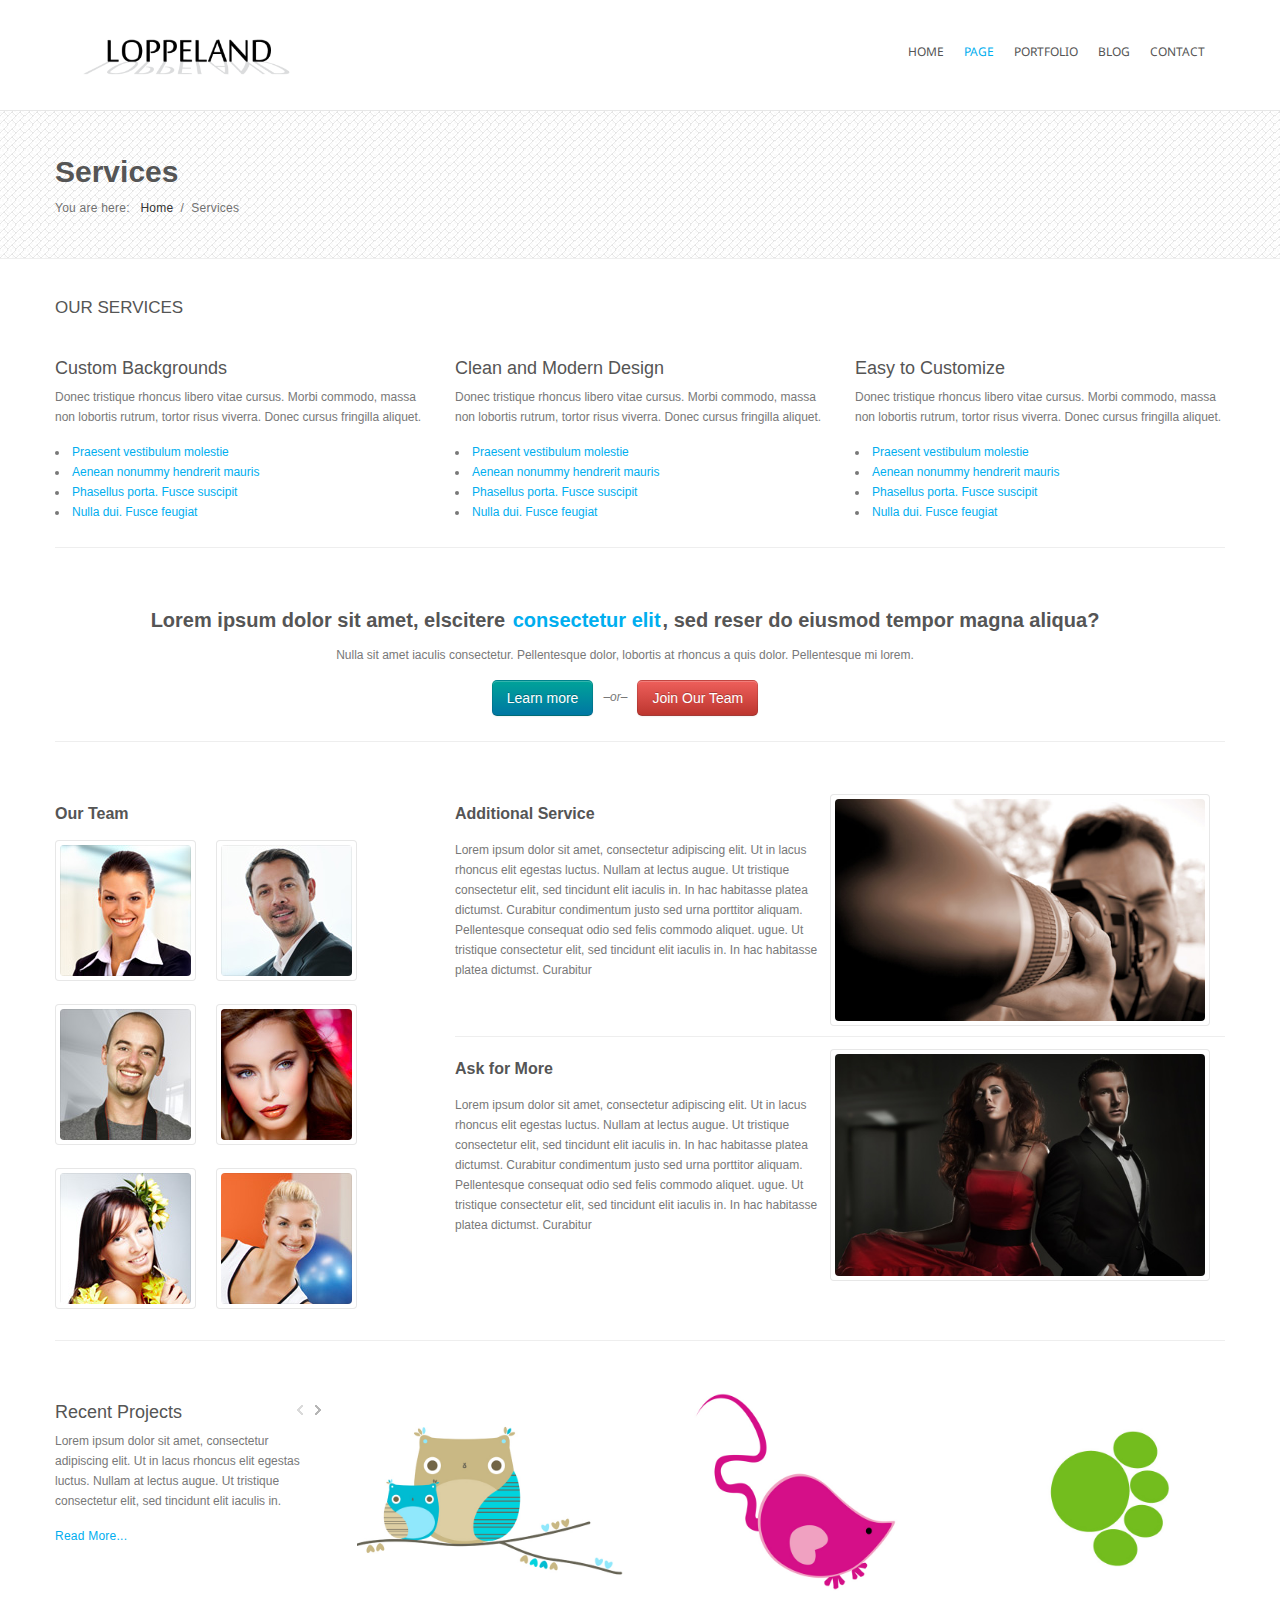
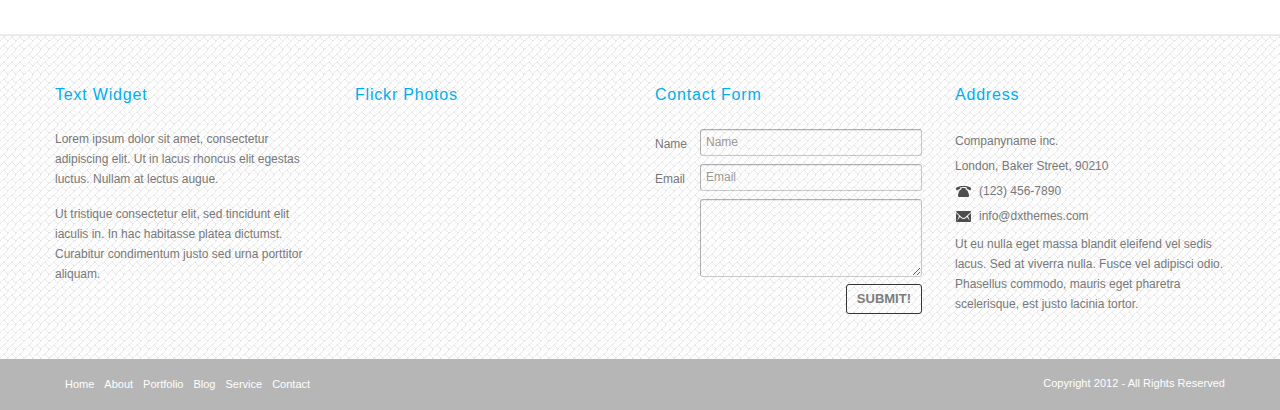
<file: services.html>
<!DOCTYPE html>
<!--[if lt IE 7 ]><html class="ie ie6" lang="en"> <![endif]-->
<!--[if IE 7 ]><html class="ie ie7" lang="en"> <![endif]-->
<!--[if IE 8 ]><html class="ie ie8" lang="en"> <![endif]-->
<!--[if (gte IE 9)|!(IE)]><!--><html lang="en"> <!--<![endif]-->

<head>
    <meta http-equiv="Content-Type" content="text/html; charset=utf-8" />
    <meta name="viewport" content="width=100%; initial-scale=1; maximum-scale=1; minimum-scale=1; user-scalable=no;" />
    <link rel="icon" href="images/favicon.png" type="image/png">
    <link rel="shortcut icon" href="images/favicon.png" type="image/png" />
    <title>Home Page</title>
    <link href="css/bootstrap.css" type="text/css" rel="stylesheet"/>
    <link href="css/style.css" type="text/css" rel="stylesheet"/>
    <link href="css/prettyPhoto.css" type="text/css" rel="stylesheet"/>
    <link rel="stylesheet" type="text/css" href="css/style_common.css" />
    <link rel="stylesheet" type="text/css" href="css/style5.css" />
    <script type="text/javascript" src="js/jquery.min.js"></script>
    <script type="text/javascript" src="js/bootstrap.min.js"></script>
    <script type="text/javascript" src="js/jquery.easing.1.3.js"></script>
    <script type="text/javascript" src="js/jquery.quicksand.js"></script>
    <script type="text/javascript" src="js/superfish.js"></script>
    <script type="text/javascript" src="js/hoverIntent.js"></script>
    <script type="text/javascript" src="js/jquery.hoverdir.js"></script>
    <script type="text/javascript" src="js/jquery.flexslider.js"></script>
    <script type="text/javascript" src="js/jflickrfeed.min.js"></script>
    <script type="text/javascript" src="js/jquery.prettyPhoto.js"></script>
    <script type="text/javascript" src="js/jquery.elastislide.js"></script>
    <script type="text/javascript" src="js/jquery.tweet.js"></script>
    <script type="text/javascript" src="js/smoothscroll.js"></script>
    <script type="text/javascript" src="js/jquery.ui.totop.js"></script>
    <script type="text/javascript" src="js/main.js"></script>
    <script type="text/javascript" src="js/ajax-mail.js"></script>
    <script type="text/javascript" src="js/accordion.settings.js"></script>
    <script type="text/javascript" src="js/jquery.cslider.js"></script>
    <script type="text/javascript" src="js/modernizr.custom.28468.js"></script>



    <!--Le Google Fonts-->
    <link href='http://fonts.googleapis.com/css?family=Economica:700,400italic' rel='stylesheet' type='text/css'>
    <!--[if lt IE 9]>
    <script type="text/javascript" src="http://html5shim.googlecode.com/svn/trunk/html5.js"></script>
    <link href="css/ie8.css" type="text/css" rel="stylesheet"/>
    <![endif]-->
</head>

<body>

<header id="header">
    <div class="container">
        <div class="row">
            <div class="span3 logo">
                <a href="./index.html"><img src="images/logo.png" alt="logo"/></a>
            </div>
            <nav id="menu" class="pull-right">
                <ul>
                    <li><a href="./index.html" >Home</a></li>
                    <li><a href="./about.html" class="current">Page</a>
                        <ul>
                            <li><a href="./about.html">About Us</a></li>
                            <li class="last"><a href="./services.html" >Our Services</a></li>
                        </ul>
                    </li>
                    <li><a href="./portfolio2.html" >Portfolio</a>
                        <ul>
                            <li><a href="./portfolio2.html">Portfolio 2 col</a>
                                <ul>
                                    <li><a href="./portfolio2.html">Portfolio 2 Columns</a></li>
                                    <li class="last"><a href="./portfolio2ex.html">Portfolio 2 Columns Extended</a></li>
                                </ul>
                            </li>
                            <li><a href="./portfolio3.html">Portfolio 3 col</a>
                                <ul>
                                    <li><a href="./portfolio3.html">Portfolio 3 Columns</a></li>
                                    <li class="last"><a href="./portfolio3ex.html">Portfolio 3 Columns Extended</a></li>
                                </ul>
                            </li>
                            <li class="last"><a href="./portfolio4.html">Portfolio 4 col</a>
                                <ul>
                                    <li><a href="./portfolio4.html">Portfolio 4 Columns</a></li>
                                    <li class="last"><a href="./portfolio4ex.html">Portfolio 4 Columns Extended</a></li>
                                </ul>
                            </li>
                        </ul>
                    </li>
                    <li><a href="./blog.html">Blog</a>
                        <ul>
                            <li><a href="./blog.html">Blog</a></li>
                            <li class="last"><a href="./blog-single.html">Blog Single</a></li>
                        </ul>
                    </li>
                    <li><a href="./contact.html" >Contact</a></li>
                </ul>
            </nav>
        </div>

    </div>
</header>

<!--breadcrumbs -->
<div class="container breadcrumbs">
    <h1>Services</h1>
    <div>You are here: &nbsp&nbsp<a href="#">Home</a> &nbsp/&nbsp Services</div>
</div>


<!--container-->
<section id="container">
    <div class="container">
        <div class="row latest-blog">
            <div class="title-divider span12"><h3>Our Services</h3></div>
            <!--page-->
            <div class="span4">
                <div class="tagline">
                    <h3>Custom Backgrounds</h3>
                </div>
                <p>Donec tristique rhoncus libero vitae cursus. Morbi commodo, massa non lobortis rutrum, tortor risus viverra. Donec cursus fringilla aliquet. </p>
                <ul class="list-1">
                    <li><a href="#">Praesent vestibulum molestie</a></li>
                    <li><a href="#">Aenean nonummy hendrerit mauris</a></li>
                    <li><a href="#">Phasellus porta. Fusce suscipit</a></li>
                    <li><a href="#">Nulla dui. Fusce feugiat</a></li>
                </ul>
            </div>
            <div class="span4">
                <div class="tagline">
                    <h3>Clean and Modern Design</h3>
                </div>
                <p>Donec tristique rhoncus libero vitae cursus. Morbi commodo, massa non lobortis rutrum, tortor risus viverra. Donec cursus fringilla aliquet. </p>
                <ul class="list-1">
                    <li><a href="#">Praesent vestibulum molestie</a></li>
                    <li><a href="#">Aenean nonummy hendrerit mauris</a></li>
                    <li><a href="#">Phasellus porta. Fusce suscipit</a></li>
                    <li><a href="#">Nulla dui. Fusce feugiat</a></li>
                </ul>
            </div>
            <div class="span4">
                <div class="tagline">
                    <h3>Easy to Customize</h3>
                </div>
                <p>Donec tristique rhoncus libero vitae cursus. Morbi commodo, massa non lobortis rutrum, tortor risus viverra. Donec cursus fringilla aliquet. </p>
                <ul class="list-1">
                    <li><a href="#">Praesent vestibulum molestie</a></li>
                    <li><a href="#">Aenean nonummy hendrerit mauris</a></li>
                    <li><a href="#">Phasellus porta. Fusce suscipit</a></li>
                    <li><a href="#">Nulla dui. Fusce feugiat</a></li>
                </ul>
            </div>
        </div>

        <hr />

        <div class="row aligncenter">
            <h2>Lorem ipsum dolor sit amet, elscitere <span class="color2">consectetur elit</span>, sed reser do eiusmod tempor magna aliqua?</h2>
            <p>Nulla sit amet iaculis consectetur. Pellentesque dolor, lobortis at rhoncus a quis dolor. Pellentesque mi lorem.</p>
            <p>
                <a class="btn btn-primary btn-large">Learn more</a> &nbsp <em class="hidden-phone">–or–</em> &nbsp <a class="btn btn-danger btn-large">Join Our Team</a>
            </p>
        </div>

        <hr />

        <div class="row">
            <div class="span4">
                <div>
                    <h4>Our Team</h4>
                    <figure class="figure-1 ident-bot-2"> <a href="images/image-blank.png" rel="prettyPhoto" class="lightbox-image img-border-bg left-image"> <img alt="" src="example/team1.jpg" class="img-border"></a> <a href="images/image-blank.png" rel="prettyPhoto" class="lightbox-image img-border-bg right-image"> <img alt="" src="example/team2.jpg" class="img-border"></a> </figure>
                    <figure class="figure-1 ident-bot-2"> <a href="images/image-blank.png" rel="prettyPhoto" class="lightbox-image img-border-bg left-image"> <img alt="" src="example/team3.jpg" class="img-border"></a> <a href="images/image-blank.png" rel="prettyPhoto" class="lightbox-image img-border-bg right-image"> <img alt="" src="example/team4.jpg" class="img-border"></a> </figure>
                    <figure class="figure-1 figure-3"> <a href="images/image-blank.png" rel="prettyPhoto" class="lightbox-image img-border-bg left-image"> <img alt="" src="example/team5.jpg" class="img-border"></a> <a href="images/image-blank.png" rel="prettyPhoto" class="lightbox-image img-border-bg right-image"> <img alt="" src="example/team6.jpg" class="img-border"></a> </figure>
                </div>
            </div>
            <div class="span8">
                <div class="span4 service">
                    <h4>Additional Service</h4>
                    <p> Lorem ipsum dolor sit amet, consectetur adipiscing elit. Ut in lacus rhoncus elit egestas luctus. Nullam at lectus augue. Ut tristique consectetur elit, sed tincidunt elit iaculis in. In hac habitasse platea dictumst. Curabitur condimentum justo sed urna porttitor aliquam. Pellentesque consequat odio sed felis commodo aliquet. ugue. Ut tristique consectetur elit, sed tincidunt elit iaculis in. In hac habitasse platea dictumst. Curabitur </p>
                </div>
                <div class="span4 service img-border-bg"><img class="img-border" width="30%" alt="images" src="example/serv1.jpg"></div>
                <hr class="soft"/>
                <div class="span4 service">
                    <h4>Ask for More</h4>
                    <p> Lorem ipsum dolor sit amet, consectetur adipiscing elit. Ut in lacus rhoncus elit egestas luctus. Nullam at lectus augue. Ut tristique consectetur elit, sed tincidunt elit iaculis in. In hac habitasse platea dictumst. Curabitur condimentum justo sed urna porttitor aliquam. Pellentesque consequat odio sed felis commodo aliquet. ugue. Ut tristique consectetur elit, sed tincidunt elit iaculis in. In hac habitasse platea dictumst. Curabitur </p>
                </div>
                <div class="span4 service img-border-bg"><img class="img-border" width="30%" alt="images" src="example/serv2.jpg"></div>
            </div>
        </div>

        <hr />

        <div class="row">
            <div class="span3">
                <h3>Recent Projects</h3>
                <p class="hidden-phone">
                    Lorem ipsum dolor sit amet, consectetur adipiscing elit.
                    Ut in lacus rhoncus elit egestas luctus. Nullam at lectus augue.
                    Ut tristique consectetur elit, sed tincidunt elit iaculis in.
                </p>
                <a href="#" class="read-more hidden-phone">Read More...</a>
            </div>
            <div class="span9">
                <div id="latest-work" class="carousel btleft">
                    <div class="carousel-wrapper">
                        <ul class="da-thumbs">
                            <li>
                                <img src="example/latest1.jpg" />
                                <div>
                                    <a href="example/view.jpg" class="p-view" data-rel="prettyPhoto"></a>
                                    <a href="blog-single.html" class="p-link"></a>
                                </div>
                            </li>
                            <li>
                                <img src="example/latest2.jpg" />
                                <div>
                                    <a href="example/view.jpg" class="p-view" data-rel="prettyPhoto"></a>
                                    <a href="blog-single.html" class="p-link"></a>
                                </div>
                            </li>
                            <li>
                                <img src="example/latest3.jpg" />
                                <div>
                                    <a href="example/view.jpg" class="p-view" data-rel="prettyPhoto"></a>
                                    <a href="blog-single.html" class="p-link"></a>
                                </div>
                            </li>
                            <li>
                                <img src="example/latest4.jpg" />
                                <div>
                                    <a href="example/view.jpg" class="p-view" data-rel="prettyPhoto"></a>
                                    <a href="blog-single.html" class="p-link"></a>
                                </div>
                            </li>
                            <li>
                                <img src="example/latest5.jpg" />
                                <div>
                                    <a href="example/view.jpg" class="p-view" data-rel="prettyPhoto"></a>
                                    <a href="blog-single.html" class="p-link"></a>
                                </div>
                            </li>
                            <li>
                                <img src="example/latest6.jpg" />
                                <div>
                                    <a href="example/view.jpg" class="p-view" data-rel="prettyPhoto"></a>
                                    <a href="blog-single.html" class="p-link"></a>
                                </div>
                            </li>

                        </ul>
                    </div>
                </div>
                <script type="text/javascript">
                    $(document).ready(function(){
                        $('#latest-work').elastislide({
                            imageW  : 270,
                            margin  : 30
                        });
                    });
                </script>
            </div>
        </div>
    </div>
</section>


<!--footer-->
<footer id="footer">
    <div class="container">
        <div class="row">
            <div class="span3">
                <h3>Text Widget</h3>
                <p>Lorem ipsum dolor sit amet, consectetur adipiscing elit. Ut in lacus rhoncus elit egestas luctus. Nullam at lectus augue.</p>
                <p>Ut tristique consectetur elit, sed tincidunt elit iaculis in. In hac habitasse platea dictumst. Curabitur condimentum justo sed urna porttitor aliquam.</p>
            </div>
            <div class="span3">
                <h3>Flickr Photos</h3>
                <ul class="flickr clearfix"></ul>
            </div>
            <div class="span3">
                <h3>Contact Form</h3>
                <form id="contact" class="form-horizontal" method="post">
                    <div class="control-group">
                        <label class="control-label" for="inputName">Name</label>
                        <div class="controls">
                            <input type="text" id="inputName" placeholder="Name" name="inputName">
                            <label class="ferror" for="inputName" id="fname_error">Name is required.</label>
                        </div>
                    </div>
                    <div class="control-group">
                        <label class="control-label" for="inputEmail">Email</label>
                        <div class="controls">
                            <input type="text" id="inputEmail" placeholder="Email" name="inputEmail">
                            <label class="ferror" for="inputEmail" id="femail_error">Email is required.</label>
                        </div>
                    </div>
                    <div class="control-group">
                        <label class="control-label" for="inputMessage"></label>
                        <div class="controls">
                            <textarea rows="3" id="inputMessage" name="inputMessage"></textarea>
                            <label class="ferror" for="inputMessage" id="fmessage_error">Message is required.</label>
                        </div>
                    </div>
                    <div class="submit-div">
                        <input type="submit" class="btn pull-right footer-button" value="SUBMIT!">
                    </div>
                </form>
            </div>
            <div class="span3">
                <h3>Address</h3>
                <address>
                    Companyname inc.<br>
                    London,  Baker Street, 90210<br>
                    <i class="myicon-phone"></i>(123) 456-7890<br>
                    <i class="myicon-mail"></i>info@dxthemes.com
                </address>
                Ut eu nulla eget massa blandit eleifend vel sedis lacus. Sed at viverra nulla. Fusce vel adipisci odio. Phasellus commodo, mauris eget pharetra scelerisque, est justo lacinia tortor.
            </div>
        </div>
    </div>
</footer>

<!--footer menu-->
<section id="footer-menu">
    <div class="container">
        <div class="row">
            <div class="span8 hidden-phone">
                <ul>
                    <li><a href="#">Home</a></li>
                    <li><a href="#">About</a></li>
                    <li><a href="#">Portfolio</a></li>
                    <li><a href="#">Blog</a></li>
                    <li><a href="#">Service</a></li>
                    <li><a href="#">Contact</a></li>
                </ul>
            </div>
            <p class="span4"><span class="pull-right">Copyright 2012 - All Rights Reserved</span></p>
        </div>
    </div>
</section>
</body>
</html>
</file>
<file: css/style.css>
@import url('http://fonts.googleapis.com/css?family=Droid+Sans');
@import url('http://fonts.googleapis.com/css?family=Carme');

/*-----------------------------------------------------------------------------------*/
/*	1.	Global properties (body, common classes, vertical rhythm, structure etc)
/*-----------------------------------------------------------------------------------*/
body{
    color:#787878;
    font-size: 12px;
    font-family: Arial, sans-serif;
    background: url(../images/skelatal_weave.png) repeat #FFFFFF;
}
header,
nav,
section,
article{display: block;}

figure {
    background: none repeat scroll 0 0 transparent;
    border: 0 none;
    font-size: 100%;
    margin: 0;
    outline: 0 none;
    padding: 0;
    vertical-align: top;
}

.last{
    margin-right: 0 !important;
    margin-bottom: 0 !important;
}

.clear{clear: both;}

.alignleft{float: left !important;}
.alignright{float: right !important;}
.aligncenter {text-align: center !important;}
.span6.no-margin-left {margin-left: 0!important;}

/* Headers */
h1,
h2,
h3,
h4,
h5,
h6{
    color: #555555;
    font-family: 'Arial', sans-serif;
}

h1{
    font-size: 22px;
    margin-bottom: 15px;
    line-height: 22px;
}
h2{
    font-size: 20px;
    margin-bottom: 15px;
    line-height: 20px;
}
h3{
    font-size: 18px;
    margin-bottom: 10px;
    line-height: 18px;
    font-weight:400;
}
h4{
    font-size: 16px;
    margin-bottom: 16px;
}
h5{
    font-size: 14px;
    margin-bottom: 14px;
}
h6{
    font-size: 12px;
    margin-bottom:12px;
}

p{
    margin-bottom: 15px;
    line-height: 20px;
}
* p:last-child{margin-bottom: 0 !important;}

.color, .color2{
    font-weight: 700;
    padding: 0 2px;
}

.color{color: #555;}
.color2{color: #00aeef;}

/* Link Styles */
a{
    color: #00aeef;
    text-decoration: none;
}
a:hover{
    text-decoration: none;
    color: #1d1d1c;}

.title a{
    color: #00aeef;
    font-weight: 600;
    font-size: 12px;
}
h4.title a{
    font-size:16px;
    font-weight:400;
    letter-spacing: 0.05em;
}
.title a:hover{color: #1d1d1c;}



/*-----------------------------------------------------------------------------------*/
/*	2.	Header, Navigation & Menus
/*-----------------------------------------------------------------------------------*/
#top-menu {
    padding: 5px 0;
    background-color: #00aeef;
}
#top-menu ul.top-menu {
    margin-left:0;
    margin-top:3px;
}
#top-menu li{
    float: left;
    list-style: none;
}
#top-menu a, #top-menu .git{
    color: #323232;
    font-size: 11px;
}
#top-menu a:hover{color: #d9d9d9;}
#top-menu .top-menu li{margin-right: 10px;}
#top-menu a{padding-right: 8px;}
#top-menu .last{
    padding-right: 0;
    border-right: none;
}
#top-menu .top-social{float: right; margin-bottom: 4px; margin-top:3px;}
#top-menu .top-social li{
    margin-left: 10px;
    list-style: none;
}
#top-menu .top-social a{display:block; width:16px; height:16px; margin-top:2px;}
#top-menu .twitter2{background: url(../images/twitter.png) no-repeat center left;}
#top-menu .twitter2:hover{background: url(../images/twitterh.png) no-repeat center left;}
#top-menu .facebook{background: url(../images/facebook.png) no-repeat center left;}
#top-menu .facebook:hover{background: url(../images/facebookh.png) no-repeat center left;}
#top-menu .dribbble{background: url(../images/dribbble.png) no-repeat center left;}
#top-menu .dribbble:hover{background: url(../images/dribbbleh.png) no-repeat center left;}
#top-menu .vimeo{background: url(../images/vimeo.png) no-repeat center left;}
#top-menu .vimeo:hover{background: url(../images/vimeoh.png) no-repeat center left;}
#top-menu .delicious{background: url(../images/delicious.png) no-repeat center left;}
#top-menu .delicious:hover{background: url(../images/delicioush.png) no-repeat center left;}

#header {
    background: none repeat scroll 0 0 #FFFFFF;
    border-bottom: 1px solid #E7E7E7;
    padding-bottom: 10px;
    padding-top: 30px;
    position: relative;
}

#header .logo img{
    float: left;
    margin-top: 5px;
    margin-bottom: 20px;
}


/* Main Menu */
.res-menu{display: none;}
.res-menu{
    width: 100%;
}
#menu ul {margin-left:9px;}
#menu > ul{
    display: block;
    margin-left:0;
}
#menu > ul > li{
    list-style: none;
    float: left;
    position: relative;
    padding: 12px 20px 12px 0;
}
#menu > ul > li > a{
    font-size: 12px;
    font-weight: 400;
    color: #555;
    display: block;
    text-transform: uppercase;
    font-family: 'Droid Sans', sans-serif;
}
#menu > ul a:hover{color: #00aeef;}
#menu .current{color: #00aeef !important;}

#menu ul ul {
    background: none repeat scroll 0 0 #FFFFFF;
    box-shadow: 0 4px 5px rgba(0, 0, 0, 0.1);
    padding: 10px 25px;
    position: absolute;
    width: 150px;
}
#menu > ul > li > ul{
    margin-left:-15px;
    margin-top:-15px;
}
#menu ul ul li {
    border-bottom: 1px solid #FBFBFB;
    list-style: none outside none;
    padding: 5px 0;
    position: relative;
}
#menu ul ul li.last{
    border-bottom: none !important
}
#menu ul ul li.menu-last{border-bottom: none;}
#menu ul ul a{
    display: block;
    padding: 5px 0;
    color: #717171;
    font-family: 'Droid Sans', sans-serif;
    font-size: 12px;

}
#menu ul ul a:hover{color: #00aeef;}
#menu li:hover {visibility: inherit;}
#menu li:hover ul,
#menu li.sfHover ul {
    left: -10px;
    top: 52px;
    z-index: 99;
}
#menu li li:hover ul,
#menu li li.sfHover ul {
    left: 166px;
    top: -2px;
}

/* Search Form */
.phone{
    color: #d0d0d0;
    float: right;
    font-size:18px;
}
.phone .color2 {font-weight:400;}

#search{
    float: right;
    position: relative;
    margin-top:5px;
}
#search,
#search p{margin-bottom: 0;}
#search input[type="text"]{
    color:#454545;
    width: 122px;
    height:26px;
    border: 1px inset rgba(0,0,0,0.1);
    padding:4px 25px 4px 10px ;
    line-height: 23px;
    font:11px 'Droid Sans', sans-serif;
    background-color: #1e1e1e;
    -webkit-transition: all .2s linear;
    -moz-transition: all .2s linear;
    -o-transition: all .2s linear;
    -ms-transition: all .2s linear;
    transition: all .2s linear;
}
#search input[type="text"]:focus,
#search input[type="text"]:hover{
    width: 190px;
    -webkit-box-shadow: 0px 0px 3px 0px #444;
    box-shadow: 0px 0px 3px 0px #444;
}
#search .search-bt{
    right: 0;
    top: 3px;
    height: 30px;
    width: 30px;
    position: absolute;
    border: none !important;
    cursor: pointer;
    background: url(../images/search-bt.png) no-repeat center center;
}

/* Breadcrumbs */
.breadcrumbs{
    position: relative;
    padding: 40px 0;
}
.breadcrumbs h1{
    font-size: 30px;
    text-transform: capitalize !important;
}
.breadcrumbs div{
    letter-spacing: 0.02em;
    font-size: 12px;
    color: #717171;
    display: inline-block;
}
.breadcrumbs a{
    color: #333333;
    display: inline-block;
}
.breadcrumbs a:hover{color: #111;}


/*-----------------------------------------------------------------------------------*/
/*	3.	Main Content Styles
/*-----------------------------------------------------------------------------------*/
.container{position: relative;}

#container{
    border-top: 1px solid #efefef;
    border-bottom: 1px solid #efefef;
    position: relative;
    background-color: #fff;
}
#container .container{padding: 30px;}

#container .container > .row{margin-bottom: 10px;}
#container .row.last{margin-bottom: 30px;}
.row.da-thumbs{margin-bottom: 0 !important;}


/* Video container */
.video-container {
    position: relative;
    padding-bottom: 56.25%;
    padding-top: 30px;
    height: 0;
    overflow: hidden;
}

.video-container iframe,
.video-container object,
.video-container embed {
    position: absolute;
    top: 0;
    left: 0;
    width: 100%;
    height: 100%;
}

 /*Paralax Slider*/
.da-slider{
    width: 100%;
    min-width: 520px;
    height: 400px;
    position: relative;
    margin: 30px auto;
    overflow: hidden;
    -webkit-transition: background-position 1s ease-out 0.3s;
    -moz-transition: background-position 1s ease-out 0.3s;
    -o-transition: background-position 1s ease-out 0.3s;
    -ms-transition: background-position 1s ease-out 0.3s;
    transition: background-position 1s ease-out 0.3s;
}
.da-slide{
    position: absolute;
    width: 100%;
    height: 100%;
    top: 0px;
    left: 0px;
    font-family: 'BebasNeueRegular', 'Arial Narrow', Arial, sans-serif;
    text-align: left;
}
.da-slide-current{
    z-index: 1000;
}
.da-slider-fb .da-slide{
    left: 100%;
}
.da-slider-fb  .da-slide.da-slide-current{
    left: 0px;
}
.da-slide h2,
.da-slide p,
.da-slide .da-link,
.da-slide .da-img{
    position: absolute;
    opacity: 0;
    left: 110%;
}
.da-slider-fb .da-slide h2,
.da-slider-fb .da-slide p,
.da-slider-fb .da-slide .da-link{
    left: 10%;
    opacity: 1;
}
.da-slider-fb .da-slide .da-img{
    left: 60%;
    opacity: 1;
}
.da-slide h2 {
    color: #00AEEF;
    font-family: 'Economica',Arial,sans-serif;
    font-size: 66px;
    font-weight: 700;
    text-shadow: 1px 1px 1px rgba(0, 0, 0, 0.3);
    top: 60px;
    white-space: nowrap;
    width: 50%;
    z-index: 10;
}
.da-slide p{
    color: #BBBBBB;
    font-size: 18px;
    font-weight: 100;
    height: 80px;
    line-height: 26px;
    overflow: hidden;
    text-shadow: 1px 1px #FFFFFF;
    top: 155px;
    width: 45%;
    font-family: 'Economica', Arial, sans-serif;
}
.da-slide .da-img{
    text-align: center;
    width: 30%;
    top: 70px;
    height: 256px;
    line-height: 320px;
    left: 110%; /*60%*/
}
.da-slide .da-link {
    background: none repeat scroll 0 0 rgba(255, 255, 255, 0.2);
    color: #BBBBBB;
    text-align: left;
    text-shadow: 1px 1px 1px rgba(0, 0, 0, 0.2);
    top: 225px;
    width: 80px;
}
.da-slide .da-link:hover{
    color:#6b6b6b;
}
.da-dots{
    width: 100%;
    position: absolute;
    text-align: center;
    left: 0px;
    bottom: 20px;
    z-index: 2000;
    -moz-user-select: none;
    -webkit-user-select: none;
}
.da-dots span {
    background: none repeat scroll 0 0 #00AEEF;
    border-radius: 50% 50% 50% 50%;
    box-shadow: 1px 1px 1px rgba(0, 0, 0, 0.1) inset, 1px 1px 1px rgba(255, 255, 255, 0.1);
    cursor: pointer;
    display: inline-block;
    height: 12px;
    margin: 3px;
    position: relative;
    width: 12px;
}
.da-dots span.da-dots-current:after{
    content: '';
    width: 8px;
    height: 8px;
    position: absolute;
    top: 2px;
    left: 2px;
    border-radius: 50%;
    background: rgb(255,255,255);
    background: -moz-linear-gradient(top, rgba(255,255,255,1) 0%, rgba(246,246,246,1) 47%, rgba(237,237,237,1) 100%);
    background: -webkit-gradient(linear, left top, left bottom, color-stop(0%,rgba(255,255,255,1)), color-stop(47%,rgba(246,246,246,1)), color-stop(100%,rgba(237,237,237,1)));
    background: -webkit-linear-gradient(top, rgba(255,255,255,1) 0%,rgba(246,246,246,1) 47%,rgba(237,237,237,1) 100%);
    background: -o-linear-gradient(top, rgba(255,255,255,1) 0%,rgba(246,246,246,1) 47%,rgba(237,237,237,1) 100%);
    background: -ms-linear-gradient(top, rgba(255,255,255,1) 0%,rgba(246,246,246,1) 47%,rgba(237,237,237,1) 100%);
    background: linear-gradient(top, rgba(255,255,255,1) 0%,rgba(246,246,246,1) 47%,rgba(237,237,237,1) 100%);
    filter: progid:DXImageTransform.Microsoft.gradient( startColorstr='#ffffff', endColorstr='#ededed',GradientType=0 );
}
.da-arrows{
    -moz-user-select: none;
    -webkit-user-select: none;
}
.da-arrows span{
    position: absolute;
    top: 50%;
    height: 30px;
    width: 30px;
    border-radius: 50%;
    background: #00AEEF;
    cursor: pointer;
    z-index: 2000;
    opacity: 0;
    box-shadow:
        1px 1px 1px rgba(0,0,0,0.1) inset,
        1px 1px 1px rgba(255,255,255,0.1);
    -webkit-transition: opacity 0.4s ease-in-out-out 0.2s;
    -moz-transition: opacity 0.4s ease-in-out-out 0.2s;
    -o-transition: opacity 0.4s ease-in-out-out 0.2s;
    -ms-transition: opacity 0.4s ease-in-out-out 0.2s;
    transition: opacity 0.4s ease-in-out-out 0.2s;
}
.da-slider:hover .da-arrows span{
    opacity: 1;
}
.da-arrows span:after{
    content: '';
    position: absolute;
    width: 20px;
    height: 20px;
    top: 5px;
    left: 5px;
    background: transparent url(../images/arrows.png) no-repeat top left;
    border-radius: 50%;
    box-shadow: 1px 1px 2px rgba(0,0,0,0.1);
}
.da-arrows span:hover:after{
    box-shadow: 1px 1px 4px rgba(0,0,0,0.3);
}
.da-arrows span:active:after{
    box-shadow: 1px 1px 1px rgba(255,255,255,0.1);
}
.da-arrows span.da-arrows-next:after{
    background-position: top right;
}
.da-arrows span.da-arrows-prev{
    left: 15px;
}
.da-arrows span.da-arrows-next{
    right: 15px;
}

.da-slide-current h2,
.da-slide-current p,
.da-slide-current .da-link{
    left: 10%;
    opacity: 1;
}
.da-slide-current .da-img{
    left: 60%;
    opacity: 1;
}
/* Animation classes and animations */

/* Slide in from the right*/
.da-slide-fromright h2{
    -webkit-animation: fromRightAnim1 0.6s ease-in-out 0.8s both;
    -moz-animation: fromRightAnim1 0.6s ease-in-out 0.8s both;
    -o-animation: fromRightAnim1 0.6s ease-in-out 0.8s both;
    -ms-animation: fromRightAnim1 0.6s ease-in-out 0.8s both;
    animation: fromRightAnim1 0.6s ease-in-out 0.8s both;
}
.da-slide-fromright p{
    -webkit-animation: fromRightAnim2 0.6s ease-in-out 0.8s both;
    -moz-animation: fromRightAnim2 0.6s ease-in-out 0.8s both;
    -o-animation: fromRightAnim2 0.6s ease-in-out 0.8s both;
    -ms-animation: fromRightAnim2 0.6s ease-in-out 0.8s both;
    animation: fromRightAnim2 0.6s ease-in-out 0.8s both;
}
.da-slide-fromright .da-link{
    -webkit-animation: fromRightAnim3 0.4s ease-in-out 1.2s both;
    -moz-animation: fromRightAnim3 0.4s ease-in-out 1.2s both;
    -o-animation: fromRightAnim3 0.4s ease-in-out 1.2s both;
    -ms-animation: fromRightAnim3 0.4s ease-in-out 1.2s both;
    animation: fromRightAnim3 0.4s ease-in-out 1.2s both;
}
.da-slide-fromright .da-img{
    -webkit-animation: fromRightAnim4 0.6s ease-in-out 0.8s both;
    -moz-animation: fromRightAnim4 0.6s ease-in-out 0.8s both;
    -o-animation: fromRightAnim4 0.6s ease-in-out 0.8s both;
    -ms-animation: fromRightAnim4 0.6s ease-in-out 0.8s both;
    animation: fromRightAnim4 0.6s ease-in-out 0.8s both;
}
@-webkit-keyframes fromRightAnim1{
	0%{ left: 110%; opacity: 0; }
	100%{ left: 10%; opacity: 1; }
}
@-webkit-keyframes fromRightAnim2{
	0%{ left: 110%; opacity: 0; }
	100%{ left: 10%; opacity: 1; }
}
@-webkit-keyframes fromRightAnim3{
	0%{ left: 110%; opacity: 0; }
	1%{ left: 10%; opacity: 0; }
	100%{ left: 10%; opacity: 1; }
}
@-webkit-keyframes fromRightAnim4{
	0%{ left: 110%; opacity: 0; }
	100%{ left: 60%; opacity: 1; }
}

@-moz-keyframes fromRightAnim1{
	0%{ left: 110%; opacity: 0; }
	100%{ left: 10%; opacity: 1; }
}
@-moz-keyframes fromRightAnim2{
	0%{ left: 110%; opacity: 0; }
	100%{ left: 10%; opacity: 1; }
}
@-moz-keyframes fromRightAnim3{
	0%{ left: 110%; opacity: 0; }
	1%{ left: 10%; opacity: 0; }
	100%{ left: 10%; opacity: 1; }
}
@-moz-keyframes fromRightAnim4{
	0%{ left: 110%; opacity: 0; }
	100%{ left: 60%; opacity: 1; }
}

@-o-keyframes fromRightAnim1{
	0%{ left: 110%; opacity: 0; }
	100%{ left: 10%; opacity: 1; }
}
@-o-keyframes fromRightAnim2{
	0%{ left: 110%; opacity: 0; }
	100%{ left: 10%; opacity: 1; }
}
@-o-keyframes fromRightAnim3{
	0%{ left: 110%; opacity: 0; }
	1%{ left: 10%; opacity: 0; }
	100%{ left: 10%; opacity: 1; }
}
@-o-keyframes fromRightAnim4{
	0%{ left: 110%; opacity: 0; }
	100%{ left: 60%; opacity: 1; }
}

@-ms-keyframes fromRightAnim1{
	0%{ left: 110%; opacity: 0; }
	100%{ left: 10%; opacity: 1; }
}
@-ms-keyframes fromRightAnim2{
	0%{ left: 110%; opacity: 0; }
	100%{ left: 10%; opacity: 1; }
}
@-ms-keyframes fromRightAnim3{
	0%{ left: 110%; opacity: 0; }
	1%{ left: 10%; opacity: 0; }
	100%{ left: 10%; opacity: 1; }
}
@-ms-keyframes fromRightAnim4{
	0%{ left: 110%; opacity: 0; }
	100%{ left: 60%; opacity: 1; }
}

@keyframes fromRightAnim1{
	0%{ left: 110%; opacity: 0; }
	100%{ left: 10%; opacity: 1; }
}
@keyframes fromRightAnim2{
	0%{ left: 110%; opacity: 0; }
	100%{ left: 10%; opacity: 1; }
}
@keyframes fromRightAnim3{
	0%{ left: 110%; opacity: 0; }
	1%{ left: 10%; opacity: 0; }
	100%{ left: 10%; opacity: 1; }
}
@keyframes fromRightAnim4{
	0%{ left: 110%; opacity: 0; }
	100%{ left: 60%; opacity: 1; }
}
/* Slide in from the left*/
.da-slide-fromleft h2{
    -webkit-animation: fromLeftAnim1 0.6s ease-in-out 0.6s both;
    -moz-animation: fromLeftAnim1 0.6s ease-in-out 0.6s both;
    -o-animation: fromLeftAnim1 0.6s ease-in-out 0.6s both;
    -ms-animation: fromLeftAnim1 0.6s ease-in-out 0.6s both;
    animation: fromLeftAnim1 0.6s ease-in-out 0.6s both;
}
.da-slide-fromleft p{
    -webkit-animation: fromLeftAnim2 0.6s ease-in-out 0.6s both;
    -moz-animation: fromLeftAnim2 0.6s ease-in-out 0.6s both;
    -o-animation: fromLeftAnim2 0.6s ease-in-out 0.6s both;
    -ms-animation: fromLeftAnim2 0.6s ease-in-out 0.6s both;
    animation: fromLeftAnim2 0.6s ease-in-out 0.6s both;
}
.da-slide-fromleft .da-link{
    -webkit-animation: fromLeftAnim3 0.4s ease-in-out 1.2s both;
    -moz-animation: fromLeftAnim3 0.4s ease-in-out 1.2s both;
    -o-animation: fromLeftAnim3 0.4s ease-in-out 1.2s both;
    -ms-animation: fromLeftAnim3 0.4s ease-in-out 1.2s both;
    animation: fromLeftAnim3 0.4s ease-in-out 1.2s both;
}
.da-slide-fromleft .da-img{
    -webkit-animation: fromLeftAnim4 0.6s ease-in-out 0.6s both;
    -moz-animation: fromLeftAnim4 0.6s ease-in-out 0.6s both;
    -o-animation: fromLeftAnim4 0.6s ease-in-out 0.6s both;
    -ms-animation: fromLeftAnim4 0.6s ease-in-out 0.6s both;
    animation: fromLeftAnim4 0.6s ease-in-out 0.6s both;
}
@-webkit-keyframes fromLeftAnim1{
	0%{ left: -110%; opacity: 0; }
	100%{ left: 10%; opacity: 1; }
}
@-webkit-keyframes fromLeftAnim2{
	0%{ left: -110%; opacity: 0; }
	100%{ left: 10%; opacity: 1; }
}
@-webkit-keyframes fromLeftAnim3{
	0%{ left: -110%; opacity: 0; }
	1%{ left: 10%; opacity: 0; }
	100%{ left: 10%; opacity: 1; }
}
@-webkit-keyframes fromLeftAnim4{
	0%{ left: -110%; opacity: 0; }
	100%{ left: 60%; opacity: 1; }
}

@-moz-keyframes fromLeftAnim1{
	0%{ left: -110%; opacity: 0; }
	100%{ left: 10%; opacity: 1; }
}
@-moz-keyframes fromLeftAnim2{
	0%{ left: -110%; opacity: 0; }
	100%{ left: 10%; opacity: 1; }
}
@-moz-keyframes fromLeftAnim3{
	0%{ left: -110%; opacity: 0; }
	1%{ left: 10%; opacity: 0; }
	100%{ left: 10%; opacity: 1; }
}
@-moz-keyframes fromLeftAnim4{
	0%{ left: -110%; opacity: 0; }
	100%{ left: 60%; opacity: 1; }
}

@-o-keyframes fromLeftAnim1{
	0%{ left: -110%; opacity: 0; }
	100%{ left: 10%; opacity: 1; }
}
@-o-keyframes fromLeftAnim2{
	0%{ left: -110%; opacity: 0; }
	100%{ left: 10%; opacity: 1; }
}
@-o-keyframes fromLeftAnim3{
	0%{ left: -110%; opacity: 0; }
	1%{ left: 10%; opacity: 0; }
	100%{ left: 10%; opacity: 1; }
}
@-o-keyframes fromLeftAnim4{
	0%{ left: -110%; opacity: 0; }
	100%{ left: 60%; opacity: 1; }
}

@-ms-keyframes fromLeftAnim1{
	0%{ left: -110%; opacity: 0; }
	100%{ left: 10%; opacity: 1; }
}
@-ms-keyframes fromLeftAnim2{
	0%{ left: -110%; opacity: 0; }
	100%{ left: 10%; opacity: 1; }
}
@-ms-keyframes fromLeftAnim3{
	0%{ left: -110%; opacity: 0; }
	1%{ left: 10%; opacity: 0; }
	100%{ left: 10%; opacity: 1; }
}
@-ms-keyframes fromLeftAnim4{
	0%{ left: -110%; opacity: 0; }
	100%{ left: 60%; opacity: 1; }
}

@keyframes fromLeftAnim1{
	0%{ left: -110%; opacity: 0; }
	100%{ left: 10%; opacity: 1; }
}
@keyframes fromLeftAnim2{
	0%{ left: -110%; opacity: 0; }
	100%{ left: 10%; opacity: 1; }
}
@keyframes fromLeftAnim3{
	0%{ left: -110%; opacity: 0; }
	1%{ left: 10%; opacity: 0; }
	100%{ left: 10%; opacity: 1; }
}
@keyframes fromLeftAnim4{
	0%{ left: -110%; opacity: 0; }
	100%{ left: 60%; opacity: 1; }
}
/* Slide out to the right */
.da-slide-toright h2{
    -webkit-animation: toRightAnim1 0.6s ease-in-out 0.6s both;
    -moz-animation: toRightAnim1 0.6s ease-in-out 0.6s both;
    -o-animation: toRightAnim1 0.6s ease-in-out 0.6s both;
    -ms-animation: toRightAnim1 0.6s ease-in-out 0.6s both;
    animation: toRightAnim1 0.6s ease-in-out 0.6s both;
}
.da-slide-toright p{
    -webkit-animation: toRightAnim2 0.6s ease-in-out 0.3s both;
    -moz-animation: toRightAnim2 0.6s ease-in-out 0.3s both;
    -o-animation: toRightAnim2 0.6s ease-in-out 0.3s both;
    -ms-animation: toRightAnim2 0.6s ease-in-out 0.3s both;
    animation: toRightAnim2 0.6s ease-in-out 0.3s both;
}
.da-slide-toright .da-link{
    -webkit-animation: toRightAnim3 0.4s ease-in-out both;
    -moz-animation: toRightAnim3 0.4s ease-in-out both;
    -o-animation: toRightAnim3 0.4s ease-in-out both;
    -ms-animation: toRightAnim3 0.4s ease-in-out both;
    animation: toRightAnim3 0.4s ease-in-out both;
}
.da-slide-toright .da-img{
    -webkit-animation: toRightAnim4 0.6s ease-in-out both;
    -moz-animation: toRightAnim4 0.6s ease-in-out both;
    -o-animation: toRightAnim4 0.6s ease-in-out both;
    -ms-animation: toRightAnim4 0.6s ease-in-out both;
    animation: toRightAnim4 0.6s ease-in-out both;
}
@-webkit-keyframes toRightAnim1{
	0%{ left: 10%;  opacity: 1; }
	100%{ left: 100%; opacity: 0; }
}
@-webkit-keyframes toRightAnim2{
	0%{ left: 10%;  opacity: 1; }
	100%{ left: 100%; opacity: 0; }
}
@-webkit-keyframes toRightAnim3{
	0%{ left: 10%;  opacity: 1; }
	99%{ left: 10%; opacity: 0; }
	100%{ left: 100%; opacity: 0; }
}
@-webkit-keyframes toRightAnim4{
	0%{ left: 60%;  opacity: 1; }
	30%{ left: 55%;  opacity: 1; }
	100%{ left: 100%; opacity: 0; }
}

@-moz-keyframes toRightAnim1{
	0%{ left: 10%;  opacity: 1; }
	100%{ left: 100%; opacity: 0; }
}
@-moz-keyframes toRightAnim2{
	0%{ left: 10%;  opacity: 1; }
	100%{ left: 100%; opacity: 0; }
}
@-moz-keyframes toRightAnim3{
	0%{ left: 10%;  opacity: 1; }
	99%{ left: 10%; opacity: 0; }
	100%{ left: 100%; opacity: 0; }
}
@-moz-keyframes toRightAnim4{
	0%{ left: 60%;  opacity: 1; }
	30%{ left: 55%;  opacity: 1; }
	100%{ left: 100%; opacity: 0; }
}

@-o-keyframes toRightAnim1{
	0%{ left: 10%;  opacity: 1; }
	100%{ left: 100%; opacity: 0; }
}
@-o-keyframes toRightAnim2{
	0%{ left: 10%;  opacity: 1; }
	100%{ left: 100%; opacity: 0; }
}
@-o-keyframes toRightAnim3{
	0%{ left: 10%;  opacity: 1; }
	99%{ left: 10%; opacity: 0; }
	100%{ left: 100%; opacity: 0; }
}
@-o-keyframes toRightAnim4{
	0%{ left: 60%;  opacity: 1; }
	30%{ left: 55%;  opacity: 1; }
	100%{ left: 100%; opacity: 0; }
}

@-ms-keyframes toRightAnim1{
	0%{ left: 10%;  opacity: 1; }
	100%{ left: 100%; opacity: 0; }
}
@-ms-keyframes toRightAnim2{
	0%{ left: 10%;  opacity: 1; }
	100%{ left: 100%; opacity: 0; }
}
@-ms-keyframes toRightAnim3{
	0%{ left: 10%;  opacity: 1; }
	99%{ left: 10%; opacity: 0; }
	100%{ left: 100%; opacity: 0; }
}
@-ms-keyframes toRightAnim4{
	0%{ left: 60%;  opacity: 1; }
	30%{ left: 55%;  opacity: 1; }
	100%{ left: 100%; opacity: 0; }
}

@keyframes toRightAnim1{
	0%{ left: 10%;  opacity: 1; }
	100%{ left: 100%; opacity: 0; }
}
@keyframes toRightAnim2{
	0%{ left: 10%;  opacity: 1; }
	100%{ left: 100%; opacity: 0; }
}
@keyframes toRightAnim3{
	0%{ left: 10%;  opacity: 1; }
	99%{ left: 10%; opacity: 0; }
	100%{ left: 100%; opacity: 0; }
}
@keyframes toRightAnim4{
	0%{ left: 60%;  opacity: 1; }
	30%{ left: 55%;  opacity: 1; }
	100%{ left: 100%; opacity: 0; }
}
/* Slide out to the left*/
.da-slide-toleft h2{
    -webkit-animation: toLeftAnim1 0.6s ease-in-out both;
    -moz-animation: toLeftAnim1 0.6s ease-in-out both;
    -o-animation: toLeftAnim1 0.6s ease-in-out both;
    -ms-animation: toLeftAnim1 0.6s ease-in-out both;
    animation: toLeftAnim1 0.6s ease-in-out both;
}
.da-slide-toleft p{
    -webkit-animation: toLeftAnim2 0.6s ease-in-out 0.3s both;
    -moz-animation: toLeftAnim2 0.6s ease-in-out 0.3s both;
    -o-animation: toLeftAnim2 0.6s ease-in-out 0.3s both;
    -ms-animation: toLeftAnim2 0.6s ease-in-out 0.3s both;
    animation: toLeftAnim2 0.6s ease-in-out 0.3s both;
}
.da-slide-toleft .da-link{
    -webkit-animation: toLeftAnim3 0.6s ease-in-out 0.6s both;
    -moz-animation: toLeftAnim3 0.6s ease-in-out 0.6s both;
    -o-animation: toLeftAnim3 0.6s ease-in-out 0.6s both;
    -ms-animation: toLeftAnim3 0.6s ease-in-out 0.6s both;
    animation: toLeftAnim3 0.6s ease-in-out 0.6s both;
}
.da-slide-toleft .da-img{
    -webkit-animation: toLeftAnim4 0.6s ease-in-out 0.5s both;
    -moz-animation: toLeftAnim4 0.6s ease-in-out 0.5s both;
    -o-animation: toLeftAnim4 0.6s ease-in-out 0.5s both;
    -ms-animation: toLeftAnim4 0.6s ease-in-out 0.5s both;
    animation: toLeftAnim4 0.6s ease-in-out 0.5s both;
}
@-webkit-keyframes toLeftAnim1{
	0%{ left: 10%;  opacity: 1; }
	30%{ left: 15%;  opacity: 1; }
	100%{ left: -50%; opacity: 0; }
}
@-webkit-keyframes toLeftAnim2{
	0%{ left: 10%;  opacity: 1; }
	30%{ left: 15%;  opacity: 1; }
	100%{ left: -50%; opacity: 0; }
}
@-webkit-keyframes toLeftAnim3{
	0%{ left: 10%;  opacity: 1; }
	100%{ left: -50%; opacity: 0; }
}
@-webkit-keyframes toLeftAnim4{
	0%{ left: 60%;  opacity: 1; }
	70%{ left: 30%;  opacity: 0; }
	100%{ left: -50%; opacity: 0; }
}

@-moz-keyframes toLeftAnim1{
	0%{ left: 10%;  opacity: 1; }
	30%{ left: 15%;  opacity: 1; }
	100%{ left: -50%; opacity: 0; }
}
@-moz-keyframes toLeftAnim2{
	0%{ left: 10%;  opacity: 1; }
	30%{ left: 15%;  opacity: 1; }
	100%{ left: -50%; opacity: 0; }
}
@-moz-keyframes toLeftAnim3{
	0%{ left: 10%;  opacity: 1; }
	100%{ left: -50%; opacity: 0; }
}
@-moz-keyframes toLeftAnim4{
	0%{ left: 60%;  opacity: 1; }
	70%{ left: 30%;  opacity: 0; }
	100%{ left: -50%; opacity: 0; }
}

@-o-keyframes toLeftAnim1{
	0%{ left: 10%;  opacity: 1; }
	30%{ left: 15%;  opacity: 1; }
	100%{ left: -50%; opacity: 0; }
}
@-o-keyframes toLeftAnim2{
	0%{ left: 10%;  opacity: 1; }
	30%{ left: 15%;  opacity: 1; }
	100%{ left: -50%; opacity: 0; }
}
@-o-keyframes toLeftAnim3{
	0%{ left: 10%;  opacity: 1; }
	100%{ left: -50%; opacity: 0; }
}
@-o-keyframes toLeftAnim4{
	0%{ left: 60%;  opacity: 1; }
	70%{ left: 30%;  opacity: 0; }
	100%{ left: -50%; opacity: 0; }
}

@-ms-keyframes toLeftAnim1{
	0%{ left: 10%;  opacity: 1; }
	30%{ left: 15%;  opacity: 1; }
	100%{ left: -50%; opacity: 0; }
}
@-ms-keyframes toLeftAnim2{
	0%{ left: 10%;  opacity: 1; }
	30%{ left: 15%;  opacity: 1; }
	100%{ left: -50%; opacity: 0; }
}
@-ms-keyframes toLeftAnim3{
	0%{ left: 10%;  opacity: 1; }
	100%{ left: -50%; opacity: 0; }
}
@-ms-keyframes toLeftAnim4{
	0%{ left: 60%;  opacity: 1; }
	70%{ left: 30%;  opacity: 0; }
	100%{ left: -50%; opacity: 0; }
}

@keyframes toLeftAnim1{
	0%{ left: 10%;  opacity: 1; }
	30%{ left: 15%;  opacity: 1; }
	100%{ left: -50%; opacity: 0; }
}
@keyframes toLeftAnim2{
	0%{ left: 10%;  opacity: 1; }
	30%{ left: 15%;  opacity: 1; }
	100%{ left: -50%; opacity: 0; }
}
@keyframes toLeftAnim3{
	0%{ left: 10%;  opacity: 1; }
	100%{ left: -50%; opacity: 0; }
}
@keyframes toLeftAnim4{
	0%{ left: 60%;  opacity: 1; }
	70%{ left: 30%;  opacity: 0; }
	100%{ left: -50%; opacity: 0; }
}
/* Welcome Slogan */
#welcome{
    text-align: center;
    padding: 0 150px
}
#welcome h1 {
    color: #00AEEF;
    font-size: 22px;
    font-weight: 400;
    line-height: 30px !important;
    margin-bottom: 10px !important;
    text-transform: uppercase;
}
#welcome p{
    line-height: 22px;
    font-size: 12px;
    color: #747474;
    margin-bottom: 50px;

}

/* Divider */
.title-divider{
    margin-bottom: 30px;
    position: relative;
}

.title-divider h3{
    margin-bottom: 0 !important;
    padding-right: 5px;
    background-color: #fff;
    position: relative;
    display: inline-block;
    z-index: 1000;
    font-size: 17px;
    text-transform: uppercase;
}

.divider-arrow{
    top:7px;
    width: 100%;
    position: absolute;
}

/* Features */
.features > div{text-align: center;}
.features h3{margin: 15px !important;}

/* Bootstrap Carousel */
.carousel {position:relative;}
.carousel-wrapper{
    overflow:hidden;
    padding:2px 2px 0 2px;
    margin-top: -2px;
}
.carousel-wrapper ul{display:none;}
.carousel-wrapper ul li{
    height:100%;
    float:left;
    display:block;
}

.btleft .es-nav{
    position: absolute;
    top: 10px;
    left: -63px;
}

.bttop .es-nav{
    position: absolute;
    top: -50px;
    right: 0px;
}

.es-nav span{
    float: left;
    width: 17px;
    height: 17px;
    display: block;
    top: 1px;
    right: 0;
    text-indent: -9999px;
}
.es-nav .es-nav-prev{
    right: 17px;
    background: url(../images/arrow-left.png) no-repeat right top;
}
.es-nav .es-nav-next{background: url(../images/arrow-right.png) no-repeat left top;}
.es-nav .es-nav-next:hover{background-position: -17px 0px ;}
.es-nav .es-nav-prev:hover{background-position: 0px 0px ;}

/* Our Projects */
.our-projects article{margin-bottom: 30px;}
.our-projects article img{display: block;}
.our-projects article h4{margin-bottom: 0;}
.our-projects article:nth-last-child(-n+4){margin-bottom: 0 !important;}

/* Our Blog */
.our-blog article p.l-meta {
    background-color: #B6B6B6;
    border-radius: 0 0 2px 2px;
    color: #FFFFFF;
    font-size: 12px;
    font-weight: 100;
    margin: 0 0 20px;
    padding: 5px 0;
    text-shadow: 1px 1px #818181;
    width: 100%;
}
.our-blog p{margin-bottom: 10px}
.our-blog article p.l-meta span{
    display: block;
    padding: 0 10px;
}
.our-blog article p.l-meta a{color: #b6b6b6;}
.our-blog article p.l-meta a:hover{color: #00aeef;}
.our-blog img {
    -moz-border-radius: 2px 2px 0 0;
    border-radius: 2px 2px 0 0;
}

/* Our News */
.our-news{position: relative;}
.our-news p{margin-bottom: 10px;}
.our-news .news-data{
    float: left;
    width: 60px;
    height: 50px;
    color: #b6b6b6;
    text-align: center;
    text-transform: uppercase;
    font-size:20px;
}
.our-news .news-data span{
    display: block;
    font-weight:900;
    font-size: 42px;
    line-height: 42px;
}
.our-news .title{margin-bottom: 5px !important;}

.divider-blok{
    border-bottom: 1px dashed #efefef;
    margin-bottom: 20px;
    padding-bottom: 20px;
}
article.span3 h4{
    margin-top: 0px;
}

/* Our Services */
.accordion-group {border:0;}
.accordion .accordion-toggle{
    font-weight: 900;
    color: #fff;
    padding: 5px 10px;
    background-color: #b6b6b6;
    position: relative;
    border: 1px solid #b6b6b6;
    border-radius: 4px 4px 4px 4px;
    text-shadow: 1px 1px #aaa;
}
.accordion .accordion-toggle:hover{
    background-color: #cdcdcd;
    border-color:#cdcdcd;
    text-shadow: 1px 1px #bbb;
}
.accordion .accordion-toggle span{
    right: 10px;
    top: 5px;
    width: 16px;
    height: 16px;
    position: absolute;
}
.accordion .accordion-inner{
    margin-top: 1px;
    border: 0;
}
.accordion .acc-block{padding: 20px 10px;}
.accordion h4{
    color: #707070;
    text-transform: none;
}

.accordion li{
    padding-left: 15px;
    margin-bottom: 10px;
}
.accordion i.pull-right {margin:3px 0 0 0;}

/* Twitter */
.twitter {margin-top:-5px;}
.twitter  img{
    float: left;
    margin-right: 15px;
    margin-top:5px;
}
.twitter span.tweet_time{
    display: block;
    padding-bottom: 5px;

}
.twitter dl{
    border-bottom: 1px dotted #efefef;
    padding-bottom: 20px;
    margin-bottom: 20px;
    list-style: none;
}
.twitter dl:last-child{border: none;}

/* Testimonials */
.testimonials p{
    line-height: 22px;
    font-size: 12px;
    padding: 0 15px 15px 38px;
    background: #fff url('../images/quotes.png') no-repeat top left;
    border-bottom:1px dotted #efefef;
}
.testimonials h4{
    padding-top: 20px;
    font-size: 16px;
    font-weight: 400;
    letter-spacing: 0.05em;
    color:#00aeef;
}
.testimonials img{
    float: left;
    margin-right: 15px;
    margin-top:10px;
}
.testimonials small{
    display: block;
    font-size:11px;
}


/*-----------------------------------------------------------------------------------*/
/*	4.	Footer Styles
/*-----------------------------------------------------------------------------------*/
#footer {
    border-top: 1px solid #E7E7E7;
    padding-bottom: 45px !important;
    padding-top: 40px;
    position: relative;
}
#footer h3{
    margin-bottom: 25px;
    font-size:16px;
    color: #00aeef;
    font-weight:400;
    letter-spacing:0.05em;
}
#footer li{
    margin-bottom: 10px;
    list-style: none;
}

/* Flickr */
.flickr li{
    list-style: none;
    margin: 0 5px 30px 4px ;
    float: left;
    background-color: #c4c4c4;
    line-height: 0 !important;
}

/* Contact Form */
#footer #contact{margin-bottom: 0px}
#footer #contact .control-group {margin-bottom:5px;}
#footer #contact input[type="text"]{
    color: #777;
    padding: 3px 5px;
    border: 1px inset rgba(0,0,0, 0.3);
    background-color: transparent ;
    margin-bottom: 1px !important;
    height: 19px;
    border-radius: 3px;
}
#footer #contact span{
    color: #777;
    font-size: 13px;
    display: inline-block;
    width: 44px;

}
#footer #contact input:focus,
#footer #contact textarea:focus{
    box-shadow: none;
    background-color: rgba(150,150,150, 0.1) !important;}
#footer #contact textarea{
    color: #777;
    padding: 5px;
    height: 66px;
    overflow: auto;
    margin-bottom: 2px;
    border: 1px inset rgba(0,0,0, 0.3);
    background-color: transparent;
    border-radius: 3px;
}
#footer #contact p{margin-bottom: 5px;}

#footer #contact .btn {
    background-image:none;
    box-shadow: none;
    text-shadow:none;
    background-color: transparent;
    border: 1px solid #343434;
    border-radius: 3px 3px 3px 3px;
    color: #7d7d7d;
    display: inline-block;
    font-size: 13px;
    font-weight:900;
    margin-right: 3px;
    padding: 4px 10px;
}
#footer #contact .btn:hover {
    text-decoration: none;
    background-color:  rgba(150,150,150, 0.1);
    *background-color:  rgba(150,150,150, 0.1);
    /* Buttons in IE7 don't get borders, so darken on hover */
}

#footer .form-horizontal .control-label {width: 25px;}
#footer .form-horizontal .controls {margin-left: 45px;}
#footer .form-horizontal .controls:first-child {*padding-left: 45px;}
#footer .form-horizontal .form-actions {padding-left: 45px;}

/* Address icons */
[class^="myicon-"],
[class*=" myicon-"] {
    display: inline-block;
    width: 16px;
    height: 12px;
    *margin-right: .3em;
    line-height: 12px;
    margin-right: 8px;
    vertical-align: text-top;
    background-repeat: no-repeat;
    margin-top: 1px;
}
.myicon-phone {background-image: url("../images/phone.png");}
.myicon-mail {background-image: url("../images/mail.png");}

/* Footer Menu */
#footer-menu {
    background-color: #B6B6B6;
    width: 100%;
}
#footer-menu .container{
    padding-top: 0;
    padding-bottom: 0;
}
#footer-menu li{
    list-style: none;
    padding: 15px 0;
    margin-left: 10px;
    float: left;
    font-size: 10px;
}
#footer-menu a{
    font-weight: 400;
    color: #fff;
    font-size:11px;
}
#footer-menu a:hover{color: #323232;}
#footer-menu p{
    font-size: 11px;
    color: #fff;
    padding-top: 14px;
    letter-spacing: 0.04px;
}


/*-----------------------------------------------------------------------------------*/
/*	5.	Post/Portfolio Content Styles
/*-----------------------------------------------------------------------------------*/
/* Categories */
#filtrable{
    margin-bottom: 30px;
    float: right;
}
#filtrable li{
    float: left;
    margin-left: 10px;
    list-style: none;
}

#filtrable a{
    padding: 4px 10px;
    background-color: transparent;
    border: 1px solid #ececec;
    font-size: 0.9em;
    display: inline-block;
    -webkit-border-radius: 2px;
    -moz-border-radius: 2px;
    border-radius: 2px;
}

#filtrable a:hover,
#filtrable .current a{
    border-color: #ddd;
    background-color: #f5f5f5;
    color:#787878;
}

.p-view, .p-link{
    display: block;
    width: 31px;
    height: 31px;
    position: absolute;
    top: 50%;
    margin-top: -18px;
    opacity:0.8;
    -webkit-transition: opacity 0.35s linear;
    -moz-transition: opacity 0.35s linear;
    -o-transition: opacity 0.35s linear;
}
.p-view:hover, .p-link:hover{
    opacity:1;
}
.p-view{
    left: 50%;
    margin-left: -39px;
    background: url(../images/view.png);
}
.p-link{
    right: 50%;
    margin-right: -39px;
    background: url(../images/link.png);
}

.portfolio h4:last-child{margin-bottom: 0 !important;}
.portfolio article{margin-bottom: 30px;}
.portfolio img{display: block;}
.portfolio h4 a{
    color: #444;
    text-align: center;
    padding: 7px 10px;
    display:block;
    text-transform: none;
    background-color: #fcfcfc;
    border-bottom: 1px solid #eeeeee;
}
.portfolio h3{
    margin-top: 20px;
    border-bottom: 1px dashed #efefef;
    margin-bottom: 10px;
    padding-bottom: 8px;
    font-size: 16px;
}
.portfolio .read-more{margin-bottom: 30px;}

/* Pagination */

.pagination li {
    list-style: none;
    float: left;
    margin-right: 5px;
}
.pagination a{
    background-color: transparent;
    font-size: 0.9em;
    display: inline-block;
    border-left-width: 1px;
}

/* Sidebar */
#sidebar{font-size: 14px;}
#sidebar h4{
    font-size: 15px;
    position: relative;
    display: inline-block;
    background-color: #fff;
    padding-right: 15px;
}
#sidebar .title-divider{margin-bottom: 10px !important;}
#sidebar .divider-arrow{top: 10px !important;}
#sidebar li{
    list-style: none;
    padding-bottom: 13px;
    margin-bottom: 13px;
    border-bottom: 1px dotted #f2f2f2;
}

#sidebar section{margin-bottom: 50px;}
#sidebar section:last-child{margin-bottom:0px;}
#sidebar .ul-col2{width: 110.9489051094891%;}
#sidebar .ul-col2 li{
    float: left;
    width: 40.13157894736842%;
    margin-right: 09.86842105263158%;
    padding-bottom: 10px;
    margin-bottom: 10px;
    border-bottom: 1px dotted #f2f2f2;
}
#sidebar .ul-col2 a{color: #888;}
#sidebar .ul-col2 a:hover{color: #222;}


/*-----------------------------------------------------------------------------------*/
/*	6.	Widgets & Widget Area
/*-----------------------------------------------------------------------------------*/
/* Popular Posts Widget */
.post-widget img{
    display: inline-block;
    float: left;
    margin-right: 15px;
}
.post-widget .img{
    display: block;
    margin-bottom: 0;
    line-height: normal;}

.post-widget a{
    font-size:1em;
    line-height: 18px;
    margin-bottom: 7px;}
.post-widget p{
    margin-bottom: 0;
    font-size: 12px;
    letter-spacing: 0.02em
}
.post-widget li:last-child{margin-bottom: 0 !important;}

/* Tags Widget */
#tags a{
    color: #888;
    font-size: 12px;
    letter-spacing: 0.02em;
    padding: 2px 5px;
    margin: 0 5px 5px 0;
    display: inline-block;
    border: 1px solid #e8e8e8;
}

#tags a:hover{
    color: #fff;
    border-color: #ffa071;
    background-color: #ffaf88;
}

/* Flickr Widget */
.sidebar-flickr ul{width: 110.9489051094891%;}
.sidebar-flickr li{
    border: 0;
    float: left;
    padding: 0 !important;
    border-bottom: none !important;
    margin-bottom: 03.28947368421053% !important;
    margin-right: 03.28947368421053% !important;
    height: 20.06578947368421% ;
    width: 20.06578947368421% ;
}

/* Latest Projects Widget */
.carousel{margin-bottom: 0;}
.carousel-control{
    border: none;
    position: absolute;
    top: inherit;
    left: inherit;
    bottom: 0;
    width: 17px;
    height: 17px;
    -webkit-border-radius: 0;
    -moz-border-radius: 0;
    -ms-border-radius: 0;
    border-radius: 0;
}

.carousel-control.post{top: 50%;}
.carousel-control.left.post{left: 0;}
.carousel-control.left{
    right: 17px;
    background: url(../images/arrow-blog-left.png) no-repeat center center;
}
.carousel-control.right{
    right: 0;
    background: url(../images/arrow-blog-right.png) no-repeat center center;
}

/* Comments Widget */
.comment-sidebar li:last-child{margin-bottom: 0 !important;}


/*-----------------------------------------------------------------------------------*/
/*	7.	Blog Styles
/*-----------------------------------------------------------------------------------*/

.blog-post h2.post-title{margin-bottom: 10px;}
.blog-post h2.post-title a{line-height: 25px}
.blog-post img {
    margin-bottom: 30px;
    display: block;
}
.blog-post .meta{
    padding-bottom: 5px;
    border-bottom: 1px dotted #f2f2f2;
    margin-bottom: 15px;
}
.blog-post .meta li{
    list-style: none;
    font-size:0.9em;
    margin-right: 10px;
    float: left;
    letter-spacing: 0.03em;
}
.blog-post .meta a{color: #00aeef;}
.blog-post .meta a:hover{color: #777;}
.blog-post.style2 img{
    width: 50%;
    float: left;
    margin-right: 25px;
}
.blog-post.style2 .carousel,
.blog-post.style2 .video{
    width: 50%;
    float: left;
    margin-right: 25px;
}
.blog-post.style2 .carousel img{width: 100%;}
.blog-post.style2 p{padding-top: 30px;}
.blog-post.style2 .meta{border: none;}

/* About Us Block */
.aboutus{margin-bottom: 35px;}
.aboutus h3{
    margin-bottom: 0;
    line-height: 30px;
    text-align: center;
    font-size: 24px;
}
.aboutus .color2{font-weight: 400;}

/* Services Block */
.ident-bot-2 {margin-bottom: 17px;}
.figure-1 a.left-image {
    margin-right: 17px;
}
.lightbox-image {
    display: inline-block;
    overflow: hidden;
    position: relative;
}
.lightbox-image img { position:relative; z-index:2; }
.img-border-bg {
    background: none repeat scroll 0 0 #FFFFFF;
    border-radius: 4px 4px 4px 4px;
    box-shadow: 0 0 0 1px #E7E7E7 inset;
    display: inline-block;
    padding: 5px;
}
.img-border {
    border-radius: 4px 4px 4px 4px;
    width: 100%;
}
.lightbox-image span {
    background: url("../images/magnify.png") no-repeat scroll 50% 50% transparent;
    display: block;
    height: 100%;
    left: 0;
    position: absolute;
    top: 0;
    width: 100%;
    z-index: 1;
}
.service {
    margin:0 5px 10px 0;
}

/*-----------------------------------------------------------------------------------*/
/*	8.	Forms
/*-----------------------------------------------------------------------------------*/
#af-form  input[type="text"]{
    color: #777;
    font-size: 12px !important;
    padding: 5px;
    height: 24px;
    box-shadow: none;
    margin-top: 0;
    height: 35px !important;
    margin-bottom: 0;
    border:1px solid #ececec;
}

#af-form input[type="text"],
#af-form textarea{
    -webkit-box-sizing: border-box;
    -moz-box-sizing: border-box;
    -ms-box-sizing: border-box;
    -o-box-sizing: border-box;
    box-sizing: border-box;
    background-color: #f9f9f9;
}

#af-form input[type="text"]:focus,
#af-form textarea:focus{
    -webkit-box-shadow: 0px 0px 3px 0px #f0f0f0;
    box-shadow: 0px 0px 3px 0px #f0f0f0;
    background-color: #fcfcfc;
}

#af-form textarea{
    color: #777;
    font-size: 12px !important;
    padding: 5px;
    height: 160px !important;
    overflow: auto;
    border:1px solid #ececec;
    width: 100%;

}

.af-outer {margin-bottom:15px;}

label.error, label.ferror{
    color: #dc3f35;
    font-size: 13px;
}

#af-form input.error,
textarea.error {border: 1px solid #ff3f3f;}

#progress{
    margin-top: 15px;
}

/*-----------------------------------------------------------------------------------*/
/*	9.	Comments
/*-----------------------------------------------------------------------------------*/
.comments .textarea {
    border: 1px solid #EDEDED;
    margin-bottom: 40px;
    margin-left: 94px;
    padding: 10px 20px;
    position: relative;
}
.comments .avatar{
    position: relative;
    float: left;
    margin-right: -5px;
}
.comments .comments-list{
    list-style: none !important;
}
.comments .comments-list ul{
    margin-left: 30px;
    margin-bottom: 20px;
}
.comments .meta{
    font: 12px 'Open Sans', serif;
    color: #666666;
    padding-bottom: 8px;
    margin-bottom: 10px !important;
    border-bottom: 1px dotted #e2e2e2;
}
.comments ul ul .textarea {margin-top:-20px;}


/*-----------------------------------------------------------------------------------*/
/*	10.  Thumbnails
/*-----------------------------------------------------------------------------------*/
.da-thumbs li,
.da-thumbs article,
.da-thumbs.portfolio span{
    overflow: hidden;
    position: relative;
}
.da-thumbs li img,
.da-thumbs.portfolio span{
    display: block;
    position: relative;
}
.da-thumbs li div,
.da-thumbs article div{
    position: absolute;
    background: rgba(0,0,0,0.5);
    width: 100%;
    height: 100%;
}
.da-thumbs li div.da-animate,
.da-thumbs article div.da-animate {
    -webkit-transition: all 0.3s ease;
    -moz-transition: all 0.3s ease-in-out;
    -o-transition: all 0.3s ease-in-out;
    -ms-transition: all 0.3s ease-in-out;
    transition: all 0.3s ease-in-out;
}
.da-slideFromTop {
    left: 0px;
    top: -100%;
}
.da-slideFromBottom {
    left: 0px;
    top: 100%;
}
.da-slideFromLeft {
    top: 0px;
    left: -100%;
}
.da-slideFromRight {
    top: 0px;
    left: 100%;
}
.da-slideTop {
    top: 0px;
}
.da-slideLeft {
    left: 0px;
}

/*-----------------------------------------------------------------------------------*/
/*	11.	Shortcode Styles
/*-----------------------------------------------------------------------------------*/
.span9,
.span6{position: relative;}

/* Divider */
.divider-arrow, hr, .divider{
    height: 1px;
    clear: both;
}

#container hr{
    margin-top: 25px;
    margin-bottom: 50px;
}

#container hr.soft {margin:10px 0;}

#container .portfolio-single hr, #container .blog-single hr{
    margin-top: 10px;
    margin-bottom: 15px;
}

/* Read More */
.read-more{
    display: block;
    color: #00aeef;
    letter-spacing: 0.02em
}
.read-more:hover{color: #1d1d1c;}


/* Portfolio */
.portfolio h4 a{
    color: #444;
    text-align: center;
    padding: 7px 10px;
    display: block;
    text-transform: none;
    background-color: #fcfcfc;
    border-bottom: 1px solid #eeeeee;
}
.portfolio h4 a:hover{
    color: #fff;
    background-color: #ffaf88;
    border-bottom: 1px solid #f79f73;
}

/* Back to Top */
#toTop {
    background: url("../images/ui.totop.png") no-repeat scroll left top transparent;
    border: medium none;
    bottom: 6px;
    display: none;
    height: 40px;
    overflow: hidden;
    position: fixed;
    right: 10px;
    text-decoration: none;
    text-indent: -999px;
    width: 40px;
}
#toTopHover {
    background: url("../images/ui.totop.png") no-repeat scroll left -40px transparent;
    display: block;
    float: left;
    height: 40px;
    opacity: 0;
    overflow: hidden;
    width: 40px;
}
#toTop:active, #toTop:focus {
    outline: medium none;
}

/* Others */
.dropcap{
    width: 38px;
    height: 38px;
    line-height:38px;
    float: left;
    margin-right:15px;
    text-align: center;
    display: block;
    color: #fff;
    font-size: 22px;
    -webkit-border-radius: 50px;
    -moz-border-radius: 50px;
    -ms-border-radius: 50px;
    border-radius: 50px;
    background-color: #FB8B54;
}


blockquote{
    margin: 20px 0;
    padding: 10px  10px 10px 30px;
    border-left: 3px solid #00aeef;
}

blockquote p{
    color: #999;
    font-size: 12px;
    font-weight: normal;
    font-style: italic;
    letter-spacing: 0.02em;
    font-family: 'Georgia', serif;
}



.video {
    position: relative;
    padding-bottom: 56.25%;
    padding-top: 30px;
    margin-bottom: 30px;
    height: 0;
    overflow: hidden;
}

.video iframe,
.video object,
.video embed {
    position: absolute;
    top: 0;
    left: 0;
    width: 100%;
    height: 100%;
}


/*-----------------------------------------------------------------------------------*/
/*	12.	Responsive Fixes
/*-----------------------------------------------------------------------------------*/
@media only screen and (min-width: 980px)  and (max-width: 1199px){

    .btleft .es-nav {left: -53px;}
    #latest-work .carousel-wrapper li{width: 340px !important;}
    .figure-1 a.left-image {margin-right:5px;}
    .service.img-border-bg {margin-top:50px;}

}

@media (min-width: 768px) and (max-width: 979px) {

    #welcome{padding: 0;}
    .btleft .es-nav {left: -43px;}
    #latest-work .carousel-wrapper li{width: 252px !important;}
    .flickr li{width: 68px}
    #sidebar .ul-col2 li {
        float: none;
        margin-right: 0;
        width: 90%;
    }
    #footer #contact input[type="text"], #footer #contact textarea{width: 90%}
    #footer [class^="icon-"]{display: none;}
    .service.img-border-bg {margin-top:50px;}
    .ident-bot-2 {margin-bottom:0;}
    .figure-3 {display:none;}

}

@media (max-width: 767px){

    body{padding:0 }
    .container{padding: 0 20px;}

    #menu ul,
    .slides h3,
    #top-menu > .span6{display: none;}
    #top-menu .top-social{float: none;}

    .res-menu{display: block;}
    .logo{text-align:center; ;}

    .container > .row [class*="span"]{margin-bottom: 30px;}
    .container > .row > [class*="span"]:last-child{margin-bottom: 0 !important;}
    #welcome{padding: 0;}

    .btleft .es-nav{
        bottom: inherit;
        right: 0;
        left: inherit;
        top: -38px;
    }
    #latest-work .carousel-wrapper li{max-width: 15em !important;}
    .our-projects article:nth-last-child(-n+4) {margin-bottom: 30px !important;}

    #footer-menu .span4{
        margin-bottom: 15px;
        text-align:center;
    }

    .breadcrumbs {
        padding: 40px 20px;
        position: relative;
    }

    #sidebar section:last-child {margin-bottom: 0;}
    #sidebar .ul-col2{width: 100%}
    #sidebar .ul-col2 li {
        margin-right: 0;
        width: 50%;
    }

    .alignleft,
    .alignright{float: none !important;}

    #footer .submit-div {width:270px;}
    figure {display:inline-block; margin-right:15px;}

}

@media (max-width: 480px){
    #menu{
        float: none;
    }
    #header .logo img {
     float:none;
    }
    #footer .form-horizontal .control-group > label {
        float: none;
        width: auto;
        padding-top: 0;
        text-align: left;
    }
    #footer .form-horizontal .controls {
        margin-left: 0;
    }
    #footer .form-horizontal .control-list {
        padding-top: 0;
    }
    #footer .form-horizontal .form-actions {
        padding-left: 10px;
        padding-right: 10px;
    }
    #footer .submit-div {width:225px;}
    .da-slider{
        min-width:300px;
        height: 355px;
        margin:0;
            }
    .da-slide h2 {
        font-size: 30px;
        font-weight: 400;
        top:10px;
    }
    .da-slide p {
        font-size: 14px;
        line-height: 20px;
        top: 55px;
        width:65%
    }
    .da-img{
        width:40% !important;
    }
}
</file>
<file: css/prettyPhoto.css>
div.pp_default .pp_top,div.pp_default .pp_top .pp_middle,div.pp_default .pp_top .pp_left,div.pp_default .pp_top .pp_right,div.pp_default .pp_bottom,div.pp_default .pp_bottom .pp_left,div.pp_default .pp_bottom .pp_middle,div.pp_default .pp_bottom .pp_right{height:13px}
div.pp_default .pp_top .pp_left{background:url(../images/prettyPhoto/default/sprite.png) -78px -93px no-repeat}
div.pp_default .pp_top .pp_middle{background:url(../images/prettyPhoto/default/sprite_x.png) top left repeat-x}
div.pp_default .pp_top .pp_right{background:url(../images/prettyPhoto/default/sprite.png) -112px -93px no-repeat}
div.pp_default .pp_content .ppt{color:#f8f8f8}
div.pp_default .pp_content_container .pp_left{background:url(../images/prettyPhoto/default/sprite_y.png) -7px 0 repeat-y;padding-left:13px}
div.pp_default .pp_content_container .pp_right{background:url(../images/prettyPhoto/default/sprite_y.png) top right repeat-y;padding-right:13px}
div.pp_default .pp_next:hover{background:url(../images/prettyPhoto/default/sprite_next.png) center right no-repeat;cursor:pointer}
div.pp_default .pp_previous:hover{background:url(../images/prettyPhoto/default/sprite_prev.png) center left no-repeat;cursor:pointer}
div.pp_default .pp_expand{background:url(../images/prettyPhoto/default/sprite.png) 0 -29px no-repeat;cursor:pointer;width:28px;height:28px}
div.pp_default .pp_expand:hover{background:url(../images/prettyPhoto/default/sprite.png) 0 -56px no-repeat;cursor:pointer}
div.pp_default .pp_contract{background:url(../images/prettyPhoto/default/sprite.png) 0 -84px no-repeat;cursor:pointer;width:28px;height:28px}
div.pp_default .pp_contract:hover{background:url(../images/prettyPhoto/default/sprite.png) 0 -113px no-repeat;cursor:pointer}
div.pp_default .pp_close{width:30px;height:30px;background:url(../images/prettyPhoto/default/sprite.png) 2px 1px no-repeat;cursor:pointer}
div.pp_default .pp_gallery ul li a{background:url(../images/prettyPhoto/default/default_thumb.png) center center #f8f8f8;border:1px solid #aaa}
div.pp_default .pp_social{margin-top:7px}
div.pp_default .pp_gallery a.pp_arrow_previous,div.pp_default .pp_gallery a.pp_arrow_next{position:static;left:auto}
div.pp_default .pp_nav .pp_play,div.pp_default .pp_nav .pp_pause{background:url(../images/prettyPhoto/default/sprite.png) -51px 1px no-repeat;height:30px;width:30px}
div.pp_default .pp_nav .pp_pause{background-position:-51px -29px}
div.pp_default a.pp_arrow_previous,div.pp_default a.pp_arrow_next{background:url(../images/prettyPhoto/default/sprite.png) -31px -3px no-repeat;height:20px;width:20px;margin:4px 0 0}
div.pp_default a.pp_arrow_next{left:52px;background-position:-82px -3px}
div.pp_default .pp_content_container .pp_details{margin-top:5px}
div.pp_default .pp_nav{clear:none;height:30px;width:110px;position:relative}
div.pp_default .pp_nav .currentTextHolder{font-family:Georgia;font-style:italic;color:#999;font-size:11px;left:75px;line-height:25px;position:absolute;top:2px;margin:0;padding:0 0 0 10px}
div.pp_default .pp_close:hover,div.pp_default .pp_nav .pp_play:hover,div.pp_default .pp_nav .pp_pause:hover,div.pp_default .pp_arrow_next:hover,div.pp_default .pp_arrow_previous:hover{opacity:0.7}
div.pp_default .pp_description{font-size:11px;font-weight:700;line-height:14px;margin:5px 50px 5px 0}
div.pp_default .pp_bottom .pp_left{background:url(../images/prettyPhoto/default/sprite.png) -78px -127px no-repeat}
div.pp_default .pp_bottom .pp_middle{background:url(../images/prettyPhoto/default/sprite_x.png) bottom left repeat-x}
div.pp_default .pp_bottom .pp_right{background:url(../images/prettyPhoto/default/sprite.png) -112px -127px no-repeat}
div.pp_default .pp_loaderIcon{background:url(../images/prettyPhoto/default/loader.gif) center center no-repeat}
div.light_rounded .pp_top .pp_left{background:url(../images/prettyPhoto/light_rounded/sprite.png) -88px -53px no-repeat}
div.light_rounded .pp_top .pp_right{background:url(../images/prettyPhoto/light_rounded/sprite.png) -110px -53px no-repeat}
div.light_rounded .pp_next:hover{background:url(../images/prettyPhoto/light_rounded/btnNext.png) center right no-repeat;cursor:pointer}
div.light_rounded .pp_previous:hover{background:url(../images/prettyPhoto/light_rounded/btnPrevious.png) center left no-repeat;cursor:pointer}
div.light_rounded .pp_expand{background:url(../images/prettyPhoto/light_rounded/sprite.png) -31px -26px no-repeat;cursor:pointer}
div.light_rounded .pp_expand:hover{background:url(../images/prettyPhoto/light_rounded/sprite.png) -31px -47px no-repeat;cursor:pointer}
div.light_rounded .pp_contract{background:url(../images/prettyPhoto/light_rounded/sprite.png) 0 -26px no-repeat;cursor:pointer}
div.light_rounded .pp_contract:hover{background:url(../images/prettyPhoto/light_rounded/sprite.png) 0 -47px no-repeat;cursor:pointer}
div.light_rounded .pp_close{width:75px;height:22px;background:url(../images/prettyPhoto/light_rounded/sprite.png) -1px -1px no-repeat;cursor:pointer}
div.light_rounded .pp_nav .pp_play{background:url(../images/prettyPhoto/light_rounded/sprite.png) -1px -100px no-repeat;height:15px;width:14px}
div.light_rounded .pp_nav .pp_pause{background:url(../images/prettyPhoto/light_rounded/sprite.png) -24px -100px no-repeat;height:15px;width:14px}
div.light_rounded .pp_arrow_previous{background:url(../images/prettyPhoto/light_rounded/sprite.png) 0 -71px no-repeat}
div.light_rounded .pp_arrow_next{background:url(../images/prettyPhoto/light_rounded/sprite.png) -22px -71px no-repeat}
div.light_rounded .pp_bottom .pp_left{background:url(../images/prettyPhoto/light_rounded/sprite.png) -88px -80px no-repeat}
div.light_rounded .pp_bottom .pp_right{background:url(../images/prettyPhoto/light_rounded/sprite.png) -110px -80px no-repeat}
div.dark_rounded .pp_top .pp_left{background:url(../images/prettyPhoto/dark_rounded/sprite.png) -88px -53px no-repeat}
div.dark_rounded .pp_top .pp_right{background:url(../images/prettyPhoto/dark_rounded/sprite.png) -110px -53px no-repeat}
div.dark_rounded .pp_content_container .pp_left{background:url(../images/prettyPhoto/dark_rounded/contentPattern.png) top left repeat-y}
div.dark_rounded .pp_content_container .pp_right{background:url(../images/prettyPhoto/dark_rounded/contentPattern.png) top right repeat-y}
div.dark_rounded .pp_next:hover{background:url(../images/prettyPhoto/dark_rounded/btnNext.png) center right no-repeat;cursor:pointer}
div.dark_rounded .pp_previous:hover{background:url(../images/prettyPhoto/dark_rounded/btnPrevious.png) center left no-repeat;cursor:pointer}
div.dark_rounded .pp_expand{background:url(../images/prettyPhoto/dark_rounded/sprite.png) -31px -26px no-repeat;cursor:pointer}
div.dark_rounded .pp_expand:hover{background:url(../images/prettyPhoto/dark_rounded/sprite.png) -31px -47px no-repeat;cursor:pointer}
div.dark_rounded .pp_contract{background:url(../images/prettyPhoto/dark_rounded/sprite.png) 0 -26px no-repeat;cursor:pointer}
div.dark_rounded .pp_contract:hover{background:url(../images/prettyPhoto/dark_rounded/sprite.png) 0 -47px no-repeat;cursor:pointer}
div.dark_rounded .pp_close{width:75px;height:22px;background:url(../images/prettyPhoto/dark_rounded/sprite.png) -1px -1px no-repeat;cursor:pointer}
div.dark_rounded .pp_description{margin-right:85px;color:#fff}
div.dark_rounded .pp_nav .pp_play{background:url(../images/prettyPhoto/dark_rounded/sprite.png) -1px -100px no-repeat;height:15px;width:14px}
div.dark_rounded .pp_nav .pp_pause{background:url(../images/prettyPhoto/dark_rounded/sprite.png) -24px -100px no-repeat;height:15px;width:14px}
div.dark_rounded .pp_arrow_previous{background:url(../images/prettyPhoto/dark_rounded/sprite.png) 0 -71px no-repeat}
div.dark_rounded .pp_arrow_next{background:url(../images/prettyPhoto/dark_rounded/sprite.png) -22px -71px no-repeat}
div.dark_rounded .pp_bottom .pp_left{background:url(../images/prettyPhoto/dark_rounded/sprite.png) -88px -80px no-repeat}
div.dark_rounded .pp_bottom .pp_right{background:url(../images/prettyPhoto/dark_rounded/sprite.png) -110px -80px no-repeat}
div.dark_rounded .pp_loaderIcon{background:url(../images/prettyPhoto/dark_rounded/loader.gif) center center no-repeat}
div.dark_square .pp_left,div.dark_square .pp_middle,div.dark_square .pp_right,div.dark_square .pp_content{background:#000}
div.dark_square .pp_description{color:#fff;margin:0 85px 0 0}
div.dark_square .pp_loaderIcon{background:url(../images/prettyPhoto/dark_square/loader.gif) center center no-repeat}
div.dark_square .pp_expand{background:url(../images/prettyPhoto/dark_square/sprite.png) -31px -26px no-repeat;cursor:pointer}
div.dark_square .pp_expand:hover{background:url(../images/prettyPhoto/dark_square/sprite.png) -31px -47px no-repeat;cursor:pointer}
div.dark_square .pp_contract{background:url(../images/prettyPhoto/dark_square/sprite.png) 0 -26px no-repeat;cursor:pointer}
div.dark_square .pp_contract:hover{background:url(../images/prettyPhoto/dark_square/sprite.png) 0 -47px no-repeat;cursor:pointer}
div.dark_square .pp_close{width:75px;height:22px;background:url(../images/prettyPhoto/dark_square/sprite.png) -1px -1px no-repeat;cursor:pointer}
div.dark_square .pp_nav{clear:none}
div.dark_square .pp_nav .pp_play{background:url(../images/prettyPhoto/dark_square/sprite.png) -1px -100px no-repeat;height:15px;width:14px}
div.dark_square .pp_nav .pp_pause{background:url(../images/prettyPhoto/dark_square/sprite.png) -24px -100px no-repeat;height:15px;width:14px}
div.dark_square .pp_arrow_previous{background:url(../images/prettyPhoto/dark_square/sprite.png) 0 -71px no-repeat}
div.dark_square .pp_arrow_next{background:url(../images/prettyPhoto/dark_square/sprite.png) -22px -71px no-repeat}
div.dark_square .pp_next:hover{background:url(../images/prettyPhoto/dark_square/btnNext.png) center right no-repeat;cursor:pointer}
div.dark_square .pp_previous:hover{background:url(../images/prettyPhoto/dark_square/btnPrevious.png) center left no-repeat;cursor:pointer}
div.light_square .pp_expand{background:url(../images/prettyPhoto/light_square/sprite.png) -31px -26px no-repeat;cursor:pointer}
div.light_square .pp_expand:hover{background:url(../images/prettyPhoto/light_square/sprite.png) -31px -47px no-repeat;cursor:pointer}
div.light_square .pp_contract{background:url(../images/prettyPhoto/light_square/sprite.png) 0 -26px no-repeat;cursor:pointer}
div.light_square .pp_contract:hover{background:url(../images/prettyPhoto/light_square/sprite.png) 0 -47px no-repeat;cursor:pointer}
div.light_square .pp_close{width:75px;height:22px;background:url(../images/prettyPhoto/light_square/sprite.png) -1px -1px no-repeat;cursor:pointer}
div.light_square .pp_nav .pp_play{background:url(../images/prettyPhoto/light_square/sprite.png) -1px -100px no-repeat;height:15px;width:14px}
div.light_square .pp_nav .pp_pause{background:url(../images/prettyPhoto/light_square/sprite.png) -24px -100px no-repeat;height:15px;width:14px}
div.light_square .pp_arrow_previous{background:url(../images/prettyPhoto/light_square/sprite.png) 0 -71px no-repeat}
div.light_square .pp_arrow_next{background:url(../images/prettyPhoto/light_square/sprite.png) -22px -71px no-repeat}
div.light_square .pp_next:hover{background:url(../images/prettyPhoto/light_square/btnNext.png) center right no-repeat;cursor:pointer}
div.light_square .pp_previous:hover{background:url(../images/prettyPhoto/light_square/btnPrevious.png) center left no-repeat;cursor:pointer}
div.facebook .pp_top .pp_left{background:url(../images/prettyPhoto/facebook/sprite.png) -88px -53px no-repeat}
div.facebook .pp_top .pp_middle{background:url(../images/prettyPhoto/facebook/contentPatternTop.png) top left repeat-x}
div.facebook .pp_top .pp_right{background:url(../images/prettyPhoto/facebook/sprite.png) -110px -53px no-repeat}
div.facebook .pp_content_container .pp_left{background:url(../images/prettyPhoto/facebook/contentPatternLeft.png) top left repeat-y}
div.facebook .pp_content_container .pp_right{background:url(../images/prettyPhoto/facebook/contentPatternRight.png) top right repeat-y}
div.facebook .pp_expand{background:url(../images/prettyPhoto/facebook/sprite.png) -31px -26px no-repeat;cursor:pointer}
div.facebook .pp_expand:hover{background:url(../images/prettyPhoto/facebook/sprite.png) -31px -47px no-repeat;cursor:pointer}
div.facebook .pp_contract{background:url(../images/prettyPhoto/facebook/sprite.png) 0 -26px no-repeat;cursor:pointer}
div.facebook .pp_contract:hover{background:url(../images/prettyPhoto/facebook/sprite.png) 0 -47px no-repeat;cursor:pointer}
div.facebook .pp_close{width:22px;height:22px;background:url(../images/prettyPhoto/facebook/sprite.png) -1px -1px no-repeat;cursor:pointer}
div.facebook .pp_description{margin:0 37px 0 0}
div.facebook .pp_loaderIcon{background:url(../images/prettyPhoto/facebook/loader.gif) center center no-repeat}
div.facebook .pp_arrow_previous{background:url(../images/prettyPhoto/facebook/sprite.png) 0 -71px no-repeat;height:22px;margin-top:0;width:22px}
div.facebook .pp_arrow_previous.disabled{background-position:0 -96px;cursor:default}
div.facebook .pp_arrow_next{background:url(../images/prettyPhoto/facebook/sprite.png) -32px -71px no-repeat;height:22px;margin-top:0;width:22px}
div.facebook .pp_arrow_next.disabled{background-position:-32px -96px;cursor:default}
div.facebook .pp_nav{margin-top:0}
div.facebook .pp_nav p{font-size:15px;padding:0 3px 0 4px}
div.facebook .pp_nav .pp_play{background:url(../images/prettyPhoto/facebook/sprite.png) -1px -123px no-repeat;height:22px;width:22px}
div.facebook .pp_nav .pp_pause{background:url(../images/prettyPhoto/facebook/sprite.png) -32px -123px no-repeat;height:22px;width:22px}
div.facebook .pp_next:hover{background:url(../images/prettyPhoto/facebook/btnNext.png) center right no-repeat;cursor:pointer}
div.facebook .pp_previous:hover{background:url(../images/prettyPhoto/facebook/btnPrevious.png) center left no-repeat;cursor:pointer}
div.facebook .pp_bottom .pp_left{background:url(../images/prettyPhoto/facebook/sprite.png) -88px -80px no-repeat}
div.facebook .pp_bottom .pp_middle{background:url(../images/prettyPhoto/facebook/contentPatternBottom.png) top left repeat-x}
div.facebook .pp_bottom .pp_right{background:url(../images/prettyPhoto/facebook/sprite.png) -110px -80px no-repeat}
div.pp_pic_holder a:focus{outline:none}
div.pp_overlay{background:#000;display:none;left:0;position:absolute;top:0;width:100%;z-index:9500}
div.pp_pic_holder{display:none;position:absolute;width:100px;z-index:10000}
.pp_content{height:40px;min-width:40px}
* html .pp_content{width:40px}
.pp_content_container{position:relative;text-align:left;width:100%}
.pp_content_container .pp_left{padding-left:20px}
.pp_content_container .pp_right{padding-right:20px}
.pp_content_container .pp_details{float:left;margin:10px 0 2px}
.pp_description{display:none;margin:0}
.pp_social{float:left;margin:0}
.pp_social .facebook{float:left;margin-left:5px;width:55px;overflow:hidden}
.pp_social .twitter{float:left}
.pp_nav{clear:right;float:left;margin:3px 10px 0 0}
.pp_nav p{float:left;white-space:nowrap;margin:2px 4px}
.pp_nav .pp_play,.pp_nav .pp_pause{float:left;margin-right:4px;text-indent:-10000px}
a.pp_arrow_previous,a.pp_arrow_next{display:block;float:left;height:15px;margin-top:3px;overflow:hidden;text-indent:-10000px;width:14px}
.pp_hoverContainer{position:absolute;top:0;width:100%;z-index:2000}
.pp_gallery{display:none;left:50%;margin-top:-50px;position:absolute;z-index:10000}
.pp_gallery div{float:left;overflow:hidden;position:relative}
.pp_gallery ul{float:left;height:35px;position:relative;white-space:nowrap;margin:0 0 0 5px;padding:0}
.pp_gallery ul a{border:1px rgba(0,0,0,0.5) solid;display:block;float:left;height:33px;overflow:hidden}
.pp_gallery ul a img{border:0}
.pp_gallery li{display:block;float:left;margin:0 5px 0 0;padding:0}
.pp_gallery li.default a{background:url(../images/prettyPhoto/facebook/default_thumbnail.gif) 0 0 no-repeat;display:block;height:33px;width:50px}
.pp_gallery .pp_arrow_previous,.pp_gallery .pp_arrow_next{margin-top:7px!important}
a.pp_next{background:url(../images/prettyPhoto/light_rounded/btnNext.png) 10000px 10000px no-repeat;display:block;float:right;height:100%;text-indent:-10000px;width:49%}
a.pp_previous{background:url(../images/prettyPhoto/light_rounded/btnNext.png) 10000px 10000px no-repeat;display:block;float:left;height:100%;text-indent:-10000px;width:49%}
a.pp_expand,a.pp_contract{cursor:pointer;display:none;height:20px;position:absolute;right:30px;text-indent:-10000px;top:10px;width:20px;z-index:20000}
a.pp_close{position:absolute;right:0;top:0;display:block;line-height:22px;text-indent:-10000px}
.pp_loaderIcon{display:block;height:24px;left:50%;position:absolute;top:50%;width:24px;margin:-12px 0 0 -12px}
#pp_full_res{line-height:1!important}
#pp_full_res .pp_inline{text-align:left}
#pp_full_res .pp_inline p{margin:0 0 15px}
div.ppt{color:#fff;display:none;font-size:17px;z-index:9999;margin:0 0 5px 15px}
div.pp_default .pp_content,div.light_rounded .pp_content{background-color:#fff}
div.pp_default #pp_full_res .pp_inline,div.light_rounded .pp_content .ppt,div.light_rounded #pp_full_res .pp_inline,div.light_square .pp_content .ppt,div.light_square #pp_full_res .pp_inline,div.facebook .pp_content .ppt,div.facebook #pp_full_res .pp_inline{color:#000}
div.pp_default .pp_gallery ul li a:hover,div.pp_default .pp_gallery ul li.selected a,.pp_gallery ul a:hover,.pp_gallery li.selected a{border-color:#fff}
div.pp_default .pp_details,div.light_rounded .pp_details,div.dark_rounded .pp_details,div.dark_square .pp_details,div.light_square .pp_details,div.facebook .pp_details{position:relative}
div.light_rounded .pp_top .pp_middle,div.light_rounded .pp_content_container .pp_left,div.light_rounded .pp_content_container .pp_right,div.light_rounded .pp_bottom .pp_middle,div.light_square .pp_left,div.light_square .pp_middle,div.light_square .pp_right,div.light_square .pp_content,div.facebook .pp_content{background:#fff}
div.light_rounded .pp_description,div.light_square .pp_description{margin-right:85px}
div.light_rounded .pp_gallery a.pp_arrow_previous,div.light_rounded .pp_gallery a.pp_arrow_next,div.dark_rounded .pp_gallery a.pp_arrow_previous,div.dark_rounded .pp_gallery a.pp_arrow_next,div.dark_square .pp_gallery a.pp_arrow_previous,div.dark_square .pp_gallery a.pp_arrow_next,div.light_square .pp_gallery a.pp_arrow_previous,div.light_square .pp_gallery a.pp_arrow_next{margin-top:12px!important}
div.light_rounded .pp_arrow_previous.disabled,div.dark_rounded .pp_arrow_previous.disabled,div.dark_square .pp_arrow_previous.disabled,div.light_square .pp_arrow_previous.disabled{background-position:0 -87px;cursor:default}
div.light_rounded .pp_arrow_next.disabled,div.dark_rounded .pp_arrow_next.disabled,div.dark_square .pp_arrow_next.disabled,div.light_square .pp_arrow_next.disabled{background-position:-22px -87px;cursor:default}
div.light_rounded .pp_loaderIcon,div.light_square .pp_loaderIcon{background:url(../images/prettyPhoto/light_rounded/loader.gif) center center no-repeat}
div.dark_rounded .pp_top .pp_middle,div.dark_rounded .pp_content,div.dark_rounded .pp_bottom .pp_middle{background:url(../images/prettyPhoto/dark_rounded/contentPattern.png) top left repeat}
div.dark_rounded .currentTextHolder,div.dark_square .currentTextHolder{color:#c4c4c4}
div.dark_rounded #pp_full_res .pp_inline,div.dark_square #pp_full_res .pp_inline{color:#fff}
.pp_top,.pp_bottom{height:20px;position:relative}
* html .pp_top,* html .pp_bottom{padding:0 20px}
.pp_top .pp_left,.pp_bottom .pp_left{height:20px;left:0;position:absolute;width:20px}
.pp_top .pp_middle,.pp_bottom .pp_middle{height:20px;left:20px;position:absolute;right:20px}
* html .pp_top .pp_middle,* html .pp_bottom .pp_middle{left:0;position:static}
.pp_top .pp_right,.pp_bottom .pp_right{height:20px;left:auto;position:absolute;right:0;top:0;width:20px}
.pp_fade,.pp_gallery li.default a img{display:none}
</file>
<file: css/style_common.css>
.view {
    cursor: default;
    overflow: hidden;
    position: relative;
    text-align: center;
}
.view .mask,.view .content {
   height: 200px;
   position: absolute;
   overflow: hidden;
   top: 0;
   left: 0;
}
.view img {
   display: block;
   position: relative;
}
.view h2 {
   text-transform: uppercase;
   color: #fff;
   text-align: center;
   position: relative;
   font-size: 17px;
   padding: 10px;
   margin: 20px 0 0 0;
}
.view p {
   font-family: Arial, serif;
   font-size: 11px;
   position: relative;
   color: #fff;
   padding: 10px 20px 20px;
   text-align: center;
}
.view a.info {
    color: #00AEEF;
    display: inline-block;
    padding: 7px 14px;
    text-decoration: none;
    text-transform: uppercase;
}
.view a.info: hover {
   -webkit-box-shadow: 0 0 5px #000;
   -moz-box-shadow: 0 0 5px #000;
   box-shadow: 0 0 5px #000;
}
</file>
<file: css/style5.css>
.view-fifth img {
   -webkit-transition: all 0.3s ease-in-out;
   -moz-transition: all 0.3s ease-in-out;
   -o-transition: all 0.3s ease-in-out;
   -ms-transition: all 0.3s ease-in-out;
   transition: all 0.3s ease-in-out;
}
.view-fifth .mask {
   background-color: #e8e8e8;
   -webkit-transform: translateX(-300px);
   -moz-transform: translateX(-300px);
   -o-transform: translateX(-300px);
   -ms-transform: translateX(-300px);
   transform: translateX(-300px);
   -ms-filter: "progid: DXImageTransform.Microsoft.Alpha(Opacity=100)";
   filter: alpha(opacity=100);
   opacity: 1;
   -webkit-transition: all 0.3s ease-in-out;
   -moz-transition: all 0.3s ease-in-out;
   -o-transition: all 0.3s ease-in-out;
   -ms-transition: all 0.3s ease-in-out;
   transition: all 0.3s ease-in-out;
}
.view-fifth h2 {

   color: #000;

}
.view-fifth p {
   -ms-filter: "progid: DXImageTransform.Microsoft.Alpha(Opacity=0)";
   filter: alpha(opacity=0);
   opacity: 0;
   color: #666;
   -webkit-transition: all 0.2s linear;
   -moz-transition: all 0.2s linear;
   -o-transition: all 0.2s linear;
   -ms-transition: all 0.2s linear;
   transition: all 0.2s linear;
}
.view-fifth:hover .mask {
   -webkit-transform: translateX(0px);
   -moz-transform: translateX(0px);
   -o-transform: translateX(0px);
   -ms-transform: translateX(0px);
   transform: translateX(0px);
}
.view-fifth:hover img {
   -webkit-transform: translateX(300px);
   -moz-transform: translateX(300px);
   -o-transform: translateX(300px);
   -ms-transform: translateX(300px);
   transform: translateX(300px);
}
.view-fifth:hover p {
   -ms-filter: "progid: DXImageTransform.Microsoft.Alpha(Opacity=100)";
   filter: alpha(opacity=100);
   opacity: 1;
}
</file>
<file: css/ie8.css>
#footer .form-horizontal .control-group > label {
	float: none;
	width: auto;
	padding-top: 0;
	text-align: left;
}
#footer .form-horizontal .controls {
	margin-left: 0;
}
#footer .form-horizontal .control-list {
	padding-top: 0;
}
#footer .form-horizontal .form-actions {
	padding-left: 10px;
	padding-right: 10px;
}
#footer .submit-div {width:225px;}
</file>
